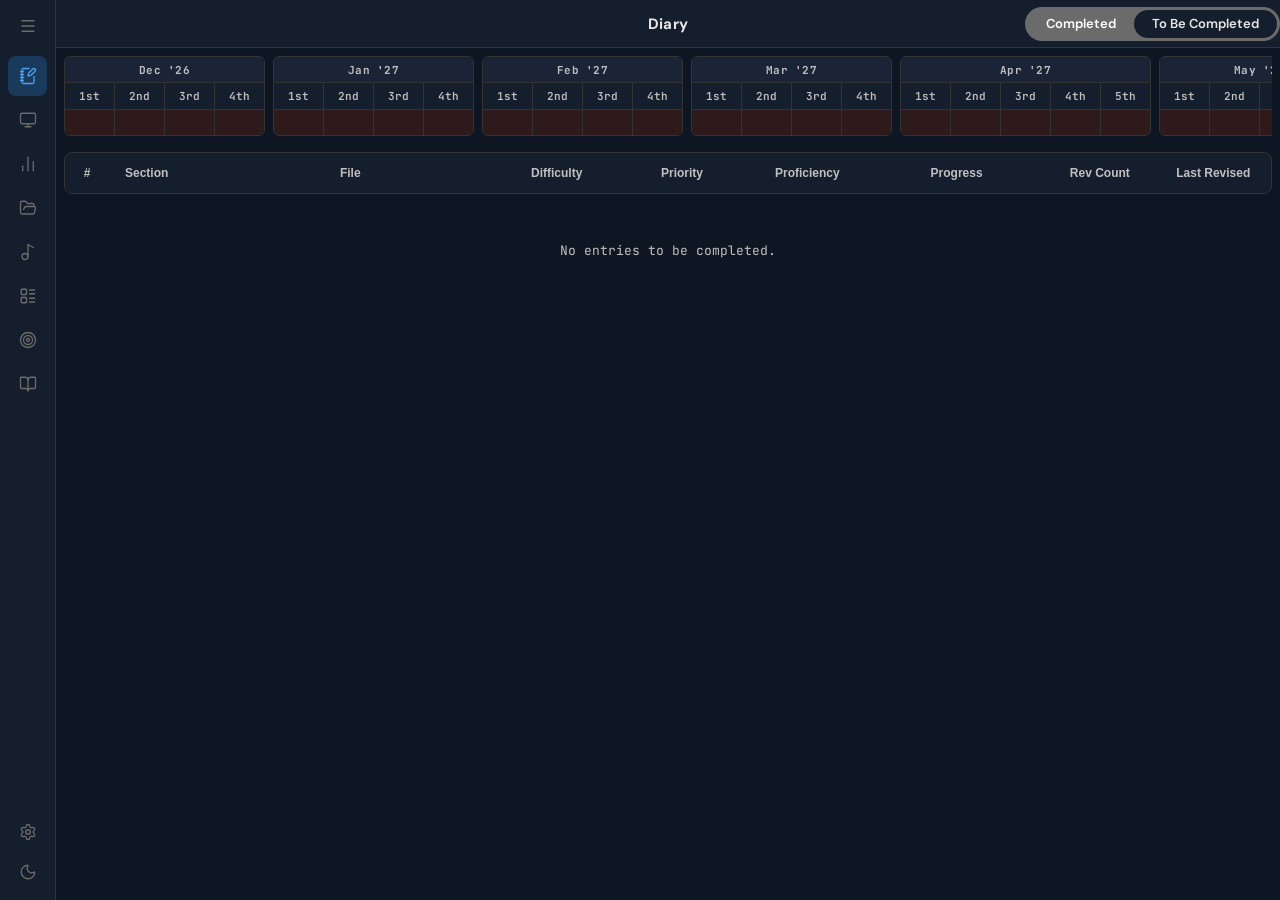
<file: index.html>
<!DOCTYPE html>
<html lang="en" data-theme="dark">
<head>
    <meta charset="UTF-8">
    <meta name="viewport" content="width=device-width, initial-scale=1.0">

    <title>RAM - Read Analyze and Memorize</title>
    <link rel="manifest" href="manifest.json">
    <script>if('serviceWorker' in navigator) navigator.serviceWorker.register('sw.js');</script>
    <link rel="stylesheet" href="theme.css">

    <link rel="stylesheet" href="main_page_index.css">
    <link rel="stylesheet" href="heatmap.css">
    <link rel="stylesheet" href="graphs.css">
    <link rel="stylesheet" href="smart_desk.css">
    <link rel="stylesheet" href="allsections.css">
    <link rel="stylesheet" href="diary.css">
    <link rel="stylesheet" href="playlist.css">
    <link rel="stylesheet" href="campaign.css">
    <link href="https://fonts.googleapis.com/css2?family=JetBrains+Mono:wght@400;600;700&display=swap" rel="stylesheet">
</head>
<body>

<div class="app-layout" id="appLayout">

    <!-- ===== SIDEBAR ===== -->
    <aside class="sidebar" id="sidebar">
        <div class="sidebar-top">
            <button class="sidebar-toggle" id="sidebarToggle" title="Toggle Sidebar">
                <span class="toggle-icon"><i data-lucide="menu"></i></span>
            </button>
            <nav class="sidebar-nav">
                <button class="nav-item" id="navDiary" onclick="showDiary()" title="Diary">
                    <span class="nav-icon"><i data-lucide="notebook-pen"></i></span>
                    <span class="nav-text">Diary</span>
                </button>
                <button class="nav-item" id="navSmartDesk" onclick="showSmartDesk()" title="Smart Desk">
                    <span class="nav-icon"><i data-lucide="monitor"></i></span>
                    <span class="nav-text">Smart Desk</span>
                </button>
                <button class="nav-item" id="navDashboard" onclick="showDashboard()" title="Dashboard">
                    <span class="nav-icon"><i data-lucide="bar-chart-2"></i></span>
                    <span class="nav-text">Dashboard</span>
                </button>
                <button class="nav-item" id="navAllFiles" onclick="showAllFiles()" title="Books">
                    <span class="nav-icon"><i data-lucide="folder-open"></i></span>
                    <span class="nav-text">Books</span>
                </button>
                <button class="nav-item" id="navPlaylists" onclick="showPlaylists()" title="Sets">
                    <span class="nav-icon"><i data-lucide="music-2"></i></span>
                    <span class="nav-text">Sets</span>
                </button>
                <button class="nav-item" id="navAllSections" onclick="showAllSections()" title="All Sections">
                    <span class="nav-icon"><i data-lucide="layout-list"></i></span>
                    <span class="nav-text">All Sections</span>
                </button>
                <button class="nav-item" id="navCampaign" onclick="showCampaign()" title="Revision Campaign">
                    <span class="nav-icon"><i data-lucide="target"></i></span>
                    <span class="nav-text">Campaigns</span>
                </button>
                <button class="nav-item" id="navLibrary" onclick="showLibrary()" title="My Library">
                    <span class="nav-icon"><i data-lucide="book-open"></i></span>
                    <span class="nav-text">My Library</span>
                </button>
            </nav>
        </div>
        <div class="sidebar-bottom">
            <button class="nav-item" id="navSettings" onclick="showSettings()" title="Settings">
                <span class="nav-icon"><i data-lucide="settings"></i></span>
                <span class="nav-text">Settings</span>
            </button>
            <button class="nav-item theme-toggle-btn" id="themeToggle" onclick="toggleTheme()" title="Toggle Theme">
                <span class="nav-icon">
                    <i data-lucide="moon" id="themeIconDark"></i>
                    <i data-lucide="sun" id="themeIconLight" style="display:none"></i>
                </span>
                <span class="nav-text" id="themeText">Dark Mode</span>
            </button>
        </div>
    </aside>

    <!-- ===== MAIN WRAPPER ===== -->
    <div class="main-wrapper" id="mainWrapper">

        <!-- ===== MAIN PAGE ===== -->
        <div class="main-page" id="mainPage">

            <!-- Top Bar -->
            <div class="top-bar">
                <div class="path-label">Path:</div>
                <div class="breadcrumb-cell" id="breadcrumbCell">
                    <span class="breadcrumb-path" id="breadcrumbPath">Home</span>
                </div>
                <div class="topbar-right">
                    <div class="topbar-divider"></div>
                    <!-- View Toggle -->
                    <div class="view-toggle-group">
                        <button class="view-toggle-btn active" id="viewBtnGrid" onclick="switchView('grid')">Grid</button>
                        <button class="view-toggle-btn" id="viewBtnList" onclick="switchView('list')">List</button>
                    </div>
                    <div class="topbar-sort-divider"></div>
                    <!-- Sort -->
                    <div class="sort-dropdown" id="sortDropdown">
                        <button class="topbar-btn" onclick="toggleSortDropdown()">
                            <span>Sort</span>
                            <span class="arrow">▼</span>
                        </button>
                        <div class="dropdown-menu" id="sortOptions">
                            <div class="dropdown-option" onclick="sortItems('name','asc')">Name ↑</div>
                            <div class="dropdown-option" onclick="sortItems('name','desc')">Name ↓</div>
                            <div class="dropdown-option" onclick="sortItems('progress','asc')">Progress ↑</div>
                            <div class="dropdown-option" onclick="sortItems('progress','desc')">Progress ↓</div>
                        </div>
                    </div>
                </div>
            </div>

            <!-- Content Area -->
            <div class="content-area" id="contentArea">

                <!-- GRID VIEW -->
                <div class="grid-view-container" id="gridViewContainer">
                    <div class="section-block">
                        <div class="section-header-row">
                            <span class="section-label">Folders</span>
                            <div class="section-add-btn" onclick="showAddFolderModal()" title="Add Folder">
                                <div class="section-add-circle">+</div>
                            </div>
                        </div>
                        <div class="items-grid" id="foldersGrid"></div>
                    </div>
                    <div class="section-block">
                        <div class="section-header-row">
                            <span class="section-label">Books</span>
                            <div class="section-add-btn" onclick="showAddFileModal()" title="Add Book">
                                <div class="section-add-rect">+</div>
                            </div>
                        </div>
                        <div class="items-grid" id="filesGrid"></div>
                    </div>
                </div>

                <!-- LIST VIEW -->
                <div class="list-view-container" id="listViewContainer" style="display:none;">
                    <div class="section-block">
                        <div class="section-header-row">
                            <span class="section-label">Folders</span>
                            <div class="section-add-btn" onclick="showAddFolderModal()" title="Add Folder">
                                <div class="section-add-circle">+</div>
                            </div>
                        </div>
                        <div class="items-list" id="foldersList"></div>
                    </div>
                    <div class="section-block">
                        <div class="section-header-row">
                            <span class="section-label">Books</span>
                            <div class="section-add-btn" onclick="showAddFileModal()" title="Add Book">
                                <div class="section-add-rect">+</div>
                            </div>
                        </div>
                        <div class="items-list" id="filesList"></div>
                    </div>
                </div>

            </div>
        </div>

        <!-- ===== FILE INTERFACE (IFRAME) ===== -->
        <div class="file-layer" id="fileLayer">
            <iframe id="fileFrame" src="" frameborder="0"></iframe>
        </div>

        <!-- ===== DASHBOARD LAYER ===== -->

        <div class="dashboard-layer" id="dashboardLayer">
        <div class="hm-header">
            <div class="hm-row1">
                <div class="hm-mode-toggle">
                    <button class="hm-mode-pill-btn active" id="dashPillHeatmap" onclick="dashSetView('heatmap')">Heat Map</button>
                    <button class="hm-mode-pill-btn" id="dashPillGraphs" onclick="dashSetView('graphs')">Graphs</button>
                </div>
            </div>
            <div class="hm-row2">
                <!-- Heatmap controls -->
                <div class="hm-row2-panel" id="dashRow2Heatmap">
                    <div class="hm-toggle-group" id="hmViewToggle">
                        <button class="hm-toggle-btn active" data-view="calendar" onclick="hmSetView('calendar')">Calendar</button>
                        <button class="hm-toggle-btn" data-view="count" onclick="hmSetView('count')">Count</button>
                    </div>
                    <div class="hm-row2-divider"></div>
                    <div id="hmProgressDisplay" class="hm-progress-display"></div>
                </div>
                <!-- Graphs controls -->
                <div class="hm-row2-panel" id="dashRow2Graphs" style="display:none;">
                    <div class="gr-toggle-group">
                        <button class="gr-toggle-btn active" data-chart="bar" onclick="grSetChart('bar')">Histogram</button>
                        <button class="gr-toggle-btn" data-chart="area" onclick="grSetChart('area')">Area</button>
                        <button class="gr-toggle-btn" data-chart="line" onclick="grSetChart('line')">Line</button>
                        <button class="gr-toggle-btn" data-chart="cumulative" onclick="grSetChart('cumulative')">Cumulative</button>
                    </div>
                    <div class="gr-sep"></div>
                    <div class="gr-filter-group">
                        <button class="gr-filter-btn active" data-range="All Time" onclick="grSelectRange('All Time')">All</button>
                        <button class="gr-filter-btn" data-range="Last 7 Days" onclick="grSelectRange('Last 7 Days')">7d</button>
                        <button class="gr-filter-btn" data-range="Last 15 Days" onclick="grSelectRange('Last 15 Days')">15d</button>
                        <button class="gr-filter-btn" data-range="Last 30 Days" onclick="grSelectRange('Last 30 Days')">1M</button>
                        <button class="gr-filter-btn" data-range="Last 3 Months" onclick="grSelectRange('Last 3 Months')">3M</button>
                        <button class="gr-filter-btn" data-range="Last 6 Months" onclick="grSelectRange('Last 6 Months')">6M</button>
                        <button class="gr-filter-btn" data-range="Last 1 Year" onclick="grSelectRange('Last 1 Year')">1Y</button>
                        <button class="gr-filter-btn" data-range="Custom" onclick="grOpenCustomModal()">Custom</button>
                    </div>
                </div>
            </div>
        </div>

        <div class="hm-body" id="hmBody">
            <div class="hm-grid-wrapper" id="hmGridWrapper"></div>
        </div>
    </div>

    <!-- ===== GRAPHS LAYER ===== -->
     <div class="graphs-layer" id="graphsLayer">
        
        <div class="gr-body">
            <div class="gr-chart-wrapper" id="grChartWrapper"></div>
        </div>
        <div class="gr-tooltip" id="grTooltip"></div>
    </div>

    <!-- ===== SMART DESK LAYER ===== -->
    <div class="smartdesk-layer" id="smartDeskLayer">

        <!-- Top bar: Smart Desk title centered -->
        <div class="sd-top-bar">
            <div style="flex:1;"></div>
            <span class="sd-top-title">Smart Desk</span>
            <div class="topbar-right">
                <div class="topbar-divider"></div>
                <div class="view-toggle-group">
                    <button class="view-toggle-btn active" id="sdViewBtnGrid" onclick="sdSwitchView('grid')">Grid</button>
                    <button class="view-toggle-btn" id="sdViewBtnList" onclick="sdSwitchView('list')">List</button>
                </div>
                <div class="topbar-sort-divider"></div>
                <div class="sd-sort-dropdown sort-dropdown" id="sdSortDropdown">
                    <button class="topbar-btn" onclick="sdToggleSort()">
                        <span>Sort</span>
                        <span class="arrow">▼</span>
                    </button>
                    <div class="dropdown-menu" id="sdSortOptions">
                        <div class="dropdown-option" onclick="sdSortItems('name','asc')">Name ↑</div>
                        <div class="dropdown-option" onclick="sdSortItems('name','desc')">Name ↓</div>
                        <div class="dropdown-option" onclick="sdSortItems('progress','asc')">Progress ↑</div>
                        <div class="dropdown-option" onclick="sdSortItems('progress','desc')">Progress ↓</div>
                    </div>
                </div>
            </div>
        </div>

        <!-- Content -->
        <div class="content-area sd-content-area" id="sdContentArea">
            <div class="sd-sections-row">
                <!-- FILES SECTION -->
                <div class="section-block">
                    <div class="section-header-row">
                        <span class="section-label">Books</span>
                        <div style="display:flex;align-items:center;gap:16px;">
                            <div class="sd-action-btn add" onclick="sdShowAddModal('files')" title="Add Books">
                                <div class="section-add-rect">+</div>
                            </div>
                            <div class="sd-action-btn remove" onclick="sdShowRemoveModal('files')" title="Remove Books">
                                <div class="section-add-rect sd-remove-rect">−</div>
                            </div>
                        </div>
                    </div>
                    <div class="items-grid" id="sdFilesGrid"></div>
                    <div class="items-list" id="sdFilesList" style="display:none;"></div>
                </div>
                <!-- PLAYLISTS SECTION -->
                <div class="section-block">
                    <div class="section-header-row">
                        <span class="section-label">Sets</span>
                        <div style="display:flex;align-items:center;gap:16px;">
                            <div class="sd-action-btn add" onclick="sdShowAddModal('playlists')" title="Add Sets">
                                <div class="section-add-rect">+</div>
                            </div>
                            <div class="sd-action-btn remove" onclick="sdShowRemoveModal('playlists')" title="Remove Sets">
                                <div class="section-add-rect sd-remove-rect">−</div>
                            </div>
                        </div>
                    </div>
                    <div class="items-grid" id="sdPlaylistsGrid"></div>
                    <div class="items-list" id="sdPlaylistsList" style="display:none;"></div>
                </div>
            </div>
        </div>
    </div>

    <!-- ===== ALL SECTIONS LAYER ===== -->
    <div class="as-layer" id="asLayer">
        <!-- Top Bar -->
        <div class="as-topbar">
            <span class="as-topbar-title">All Sections</span>
            <div id="asProgressDisplay" class="as-progress-display"></div>
        </div>
        <!-- Search + Playlist Bar -->
        <div class="as-search-bar">
            <input type="text" class="as-search-input" id="asSearchInput" placeholder="Search sections or books...">
            <button class="as-create-playlist-btn" id="asCreatePlaylistBtn" onclick="asCreatePlaylist()" disabled title="Select sections first">
                ＋ ⊞ Collection
            </button>
        </div>
        <!-- Table + Preview wrapper -->
        <div class="as-body">
        <div class="as-table-wrapper">
            <div class="as-table-box">
            <div class="as-table-scroll">
            <table class="as-table">
                <colgroup>
                    <col style="width:21px">
                    <col style="width:18%">
                    <col style="width:14%">
                    <col style="width:11%">
                    <col style="width:10%">
                    <col style="width:11%">
                    <col style="width:14%">
                    <col style="width:10%">
                    <col style="width:9%">
                </colgroup>
                <thead>
                    <tr>
                        <th id="asTh_check"></th>
                        <th id="asTh_section" onclick="asSortBy('section')" style="text-align:left">Section</th>
                        <th id="asTh_file"    onclick="asSortBy('file')" style="text-align:left">File</th>
                        <th id="asTh_diff"    onclick="asSortBy('diff')" style="text-align:center">Difficulty</th>
                        <th id="asTh_prio"    onclick="asSortBy('prio')" style="text-align:center">Priority</th>
                        <th id="asTh_prof"    onclick="asSortBy('prof')" style="text-align:center">Proficiency</th>
                        <th id="asTh_progress" onclick="asSortBy('progress')" style="text-align:center">Progress</th>
                        <th id="asTh_rev"     onclick="asSortBy('rev')" style="text-align:center">Rev Count</th>
                        <th id="asTh_last"    onclick="asSortBy('last')" style="text-align:center">Last Revised</th>
                    </tr>
                </thead>
                <tbody id="asTableBody"></tbody>
            </table>
            </div>
            </div>
        </div>

        <!-- Preview Panel -->
        <div class="as-preview" id="asPreview" style="display:none;"></div>
        </div>
    </div>



    <!-- ===== DIARY LAYER ===== -->
    <div class="diary-layer" id="diaryLayer">
        <!-- Top Bar -->
        <div class="as-topbar dr-topbar">
            <div class="dr-topbar-left"></div>
            <span class="dr-topbar-title">Diary</span>
            <div class="dr-topbar-right">
                <div class="view-toggle-group" id="drToggleGroup">
                    <button class="view-toggle-btn" id="drTogCompleted" onclick="drSwitchMode('completed')">Completed</button>
                    <button class="view-toggle-btn active" id="drTogTBC" onclick="drSwitchMode('tbc')">To Be Completed</button>
                </div>
            </div>
        </div>
        <!-- Table + Preview wrapper -->
        <div class="as-body">
        <div class="as-table-wrapper">
            <!-- Week Navigator -->
            <div class="dr-week-nav-wrap" id="drWeekNav"></div>

            <!-- TBC Header -->
            <div class="diary-table-box" id="drTBCBox">
                <div class="diary-header-wrap">
                <table class="as-table diary-table">
                    <colgroup>
                        <col style="width:44px">
                        <col style="width:18%">
                        <col style="width:14%">
                        <col style="width:11%">
                        <col style="width:10%">
                        <col style="width:11%">
                        <col style="width:14%">
                        <col style="width:10%">
                        <col style="width:9%">
                    </colgroup>
                    <thead><tr>
                        <th style="text-align:center">#</th>
                        <th style="text-align:left">Section</th>
                        <th style="text-align:left">File</th>
                        <th style="text-align:center">Difficulty</th>
                        <th style="text-align:center">Priority</th>
                        <th style="text-align:center">Proficiency</th>
                        <th style="text-align:center">Progress</th>
                        <th style="text-align:center">Rev Count</th>
                        <th style="text-align:center">Last Revised</th>
                    </tr></thead>
                </table>
                </div>
                <div class="diary-groups-scroll" id="drGroupsScroll"></div>
            </div>

            <!-- Completed Header -->
            <div class="diary-table-box" id="drCompletedBox" style="display:none">
                <div class="diary-header-wrap">
                <table class="as-table diary-table">
                    <colgroup>
                        <col class="dr-col-date">
                        <col class="dr-col-num">
                        <col class="dr-col-section">
                        <col class="dr-col-file">
                        <col class="dr-col-diff">
                        <col class="dr-col-prio">
                        <col class="dr-col-prof">
                        <col class="dr-col-progress">
                        <col class="dr-col-rev">
                        <col class="dr-col-last">
                    </colgroup>
                    <thead><tr>
                        <th style="text-align:center">Date</th>
                        <th style="text-align:center">#</th>
                        <th style="text-align:center">Section</th>
                        <th style="text-align:center">File</th>
                        <th style="text-align:center">Difficulty</th>
                        <th style="text-align:center">Priority</th>
                        <th style="text-align:center">Proficiency</th>
                        <th style="text-align:center">Progress</th>
                        <th style="text-align:center">Count</th>
                        <th style="text-align:center">Last Revised</th>
                    </tr></thead>
                </table>
                </div>
                <div class="diary-groups-scroll" id="drCompletedScroll"></div>
            </div>

        </div>
        <!-- Preview Panel -->
        <div class="as-preview" id="drPreview" style="display:none;"></div>
        </div>
    </div>

    <!-- ===== CAMPAIGN LAYER ===== -->
    <div class="campaign-layer" id="campaignLayer">

        <!-- Top Bar -->
        <div class="cp-top-bar">
            <span class="cp-top-title">Revision Campaigns</span>
            <div class="cp-top-right">
                <button class="cp-btn" id="cpAddItemBtn" onclick="cpShowAddItemModal()" style="display:none;">+ Add</button>
                <button class="cp-btn primary" onclick="cpShowNewCampaignModal()">+ New Campaign</button>
            </div>
        </div>

        <!-- Layout switcher -->
        <div class="cp-layout-bar">
            <span class="cp-layout-label">View:</span>
            <button class="cp-layout-pill active" id="cpPillA" onclick="cpSetLayout('a')">Sidebar</button>
            <button class="cp-layout-pill" id="cpPillB" onclick="cpSetLayout('b')">Tabs</button>
            <button class="cp-layout-pill" id="cpPillC" onclick="cpSetLayout('c')">Drill-down</button>
        </div>

        <div class="cp-body">

            <!-- Layout A: Sidebar -->
            <div class="cp-layout-a" id="cpLayoutA">
                <div class="cp-sidebar">
                    <div class="cp-sidebar-label">Campaigns</div>
                    <div class="cp-sidebar-list" id="cpSidebarList"></div>
                    <div class="cp-sidebar-footer">
                        <button class="cp-sidebar-new-btn" onclick="cpShowNewCampaignModal()">+ New Campaign</button>
                    </div>
                </div>
                <div class="cp-files-area" id="cpFilesAreaA"></div>
            </div>

            <!-- Layout B: Tabs -->
            <div class="cp-layout-b" id="cpLayoutB" style="display:none;">
                <div class="cp-tabs-bar" id="cpTabsBar"></div>
                <div class="cp-tab-content" id="cpTabContent"></div>
            </div>

            <!-- Layout C: Drill-down -->
            <div class="cp-layout-c" id="cpLayoutC" style="display:none;">
                <div class="cp-campaign-grid" id="cpCampaignGrid" style="display:flex;"></div>
                <div id="cpDrillFiles" style="display:none;flex-direction:column;flex:1;min-height:0;">
                    <div class="cp-breadcrumb">
                        <button class="cp-breadcrumb-back" onclick="cpCloseDrillDown()">← Campaigns</button>
                        <span class="cp-breadcrumb-sep">›</span>
                        <span class="cp-breadcrumb-cur" id="cpDrillTitle"></span>
                    </div>
                    <div class="cp-drill-files" id="cpDrillFilesArea"></div>
                </div>
            </div>

        </div>
    </div>

    <!-- ===== SETTINGS LAYER ===== -->
    <div class="settings-layer" id="settingsLayer">
        <iframe id="settingsFrame" src="" frameborder="0" style="width:100%;height:100%;border:none;"></iframe>
    </div>

    <!-- ===== ALL FILES LAYER ===== -->
    <div class="pl-layer" id="allFilesLayer">
        <div class="sd-top-bar">
            <div style="flex:1;"></div>
            <span class="sd-top-title">Books</span>
            <div class="topbar-right">
                <div class="topbar-divider"></div>
                <div class="view-toggle-group">
                    <button class="view-toggle-btn active" id="afViewBtnGrid" onclick="afSwitchView('grid')">Grid</button>
                    <button class="view-toggle-btn" id="afViewBtnList" onclick="afSwitchView('list')">List</button>
                </div>
                <div class="topbar-sort-divider"></div>
                <div class="sd-sort-dropdown sort-dropdown" id="afSortDropdown">
                    <button class="topbar-btn" onclick="afToggleSort()">
                        <span>Sort</span>
                        <span class="arrow">▼</span>
                    </button>
                    <div class="dropdown-menu" id="afSortOptions">
                        <div class="dropdown-option" onclick="afSortItems('name','asc')">Name ↑</div>
                        <div class="dropdown-option" onclick="afSortItems('name','desc')">Name ↓</div>
                        <div class="dropdown-option" onclick="afSortItems('progress','asc')">Progress ↑</div>
                        <div class="dropdown-option" onclick="afSortItems('progress','desc')">Progress ↓</div>
                    </div>
                </div>
            </div>
        </div>
        <div class="content-area sd-content-area" id="afContentArea">
            <div class="section-block">
                <div class="section-header-row">
                    <span class="section-label">Books</span>
                </div>
                <div class="items-grid" id="afFilesGrid"></div>
                <div class="items-list" id="afFilesList" style="display:none;"></div>
            </div>
        </div>
    </div>

    <!-- ===== PLAYLISTS LAYER ===== -->
    <div class="pl-layer" id="playlistsLayer">

        <!-- Top bar: same as Smart Desk -->
        <div class="sd-top-bar">
            <div style="flex:1;"></div>
            <span class="sd-top-title">Sets</span>
            <div class="topbar-right">
                <div class="topbar-divider"></div>
                <div class="view-toggle-group">
                    <button class="view-toggle-btn active" id="plViewBtnGrid" onclick="plSwitchView('grid')">Grid</button>
                    <button class="view-toggle-btn" id="plViewBtnList" onclick="plSwitchView('list')">List</button>
                </div>
                <div class="topbar-sort-divider"></div>
                <div class="sd-sort-dropdown sort-dropdown" id="plSortDropdown">
                    <button class="topbar-btn" onclick="plToggleSort()">
                        <span>Sort</span>
                        <span class="arrow">▼</span>
                    </button>
                    <div class="dropdown-menu" id="plSortOptions">
                        <div class="dropdown-option" onclick="plSortItems('name','asc')">Name ↑</div>
                        <div class="dropdown-option" onclick="plSortItems('name','desc')">Name ↓</div>
                        <div class="dropdown-option" onclick="plSortItems('progress','asc')">Progress ↑</div>
                        <div class="dropdown-option" onclick="plSortItems('progress','desc')">Progress ↓</div>
                    </div>
                </div>
            </div>
        </div>

        <!-- Content: same as Smart Desk -->
        <div class="content-area sd-content-area" id="plContentArea">
            <div class="section-block">
                <div class="section-header-row">
                    <span class="section-label">Sets</span>
                </div>
                <div class="items-grid" id="plFilesGrid"></div>
                <div class="items-list" id="plFilesList" style="display:none;"></div>
            </div>
        </div>
    </div>

    </div>
</div>

<!-- ===== CUSTOM DATE RANGE MODAL ===== -->
<div class="gr-custom-modal-overlay" id="grCustomModal">
    <div class="gr-custom-modal">
        <div class="gr-custom-modal-title">Custom Date Range</div>
        <div class="gr-custom-modal-fields">
            <div class="gr-custom-modal-field">
                <label>From</label>
                <input type="date" id="grCustomFrom">
            </div>
            <div class="gr-custom-modal-field">
                <label>To</label>
                <input type="date" id="grCustomTo">
            </div>
        </div>
        <div class="gr-custom-modal-actions">
            <button class="gr-custom-modal-cancel" onclick="grCloseCustomModal()">Cancel</button>
            <button class="gr-custom-modal-apply" onclick="grApplyCustom()">Apply</button>
        </div>
    </div>
</div>

<!-- ===== ADD FOLDER MODAL ===== -->
<div class="modal-overlay" id="addFolderModal">
    <div class="modal-box">
        <div class="modal-header">
            <h3>New Folder</h3>
            <button class="modal-close" onclick="closeModal('addFolderModal')">✕</button>
        </div>
        <div class="modal-body">
            <input type="text" class="modal-input" id="folderNameInput" placeholder="Folder name..." maxlength="50">
        </div>
        <div class="modal-footer">
            <button class="btn-cancel" onclick="closeModal('addFolderModal')">Cancel</button>
            <button class="btn-save" onclick="createFolder()">Create</button>
        </div>
    </div>
</div>

<!-- ===== ADD FILE MODAL ===== -->
<div class="modal-overlay" id="addFileModal">
    <div class="modal-box">
        <div class="modal-header">
            <h3>New Book</h3>
            <button class="modal-close" onclick="closeModal('addFileModal')">✕</button>
        </div>
        <div class="modal-body">
            <input type="text" class="modal-input" id="fileNameInput" placeholder="Book name..." maxlength="50">
        </div>
        <div class="modal-footer">
            <button class="btn-cancel" onclick="closeModal('addFileModal')">Cancel</button>
            <button class="btn-save" onclick="createFile()">Create</button>
        </div>
    </div>
</div>

<!-- ===== EDIT MODAL ===== -->
<div class="modal-overlay" id="editModal">
    <div class="modal-box">
        <div class="modal-header">
            <h3 id="editModalTitle">Edit</h3>
            <button class="modal-close" onclick="closeModal('editModal')">✕</button>
        </div>
        <div class="modal-body">
            <input type="text" class="modal-input" id="editNameInput" maxlength="50">
        </div>
        <div class="modal-footer">
            <button class="btn-delete" onclick="deleteCurrentItem()">Delete</button>
            <button class="btn-move" onclick="showMoveModal()">Move To</button>
            <button class="btn-cancel" onclick="closeModal('editModal')">Cancel</button>
            <button class="btn-save" onclick="saveItemChanges()">Save</button>
        </div>
    </div>
</div>

<!-- ===== MOVE MODAL ===== -->
<div class="modal-overlay" id="moveModal">
    <div class="modal-box">
        <div class="modal-header">
            <h3>Move To</h3>
            <button class="modal-close" onclick="closeModal('moveModal')">✕</button>
        </div>
        <div class="modal-body">
            <div id="folderTree" class="folder-tree"></div>
        </div>
        <div class="modal-footer">
            <button class="btn-cancel" onclick="closeModal('moveModal')">Cancel</button>
            <button class="btn-save" onclick="confirmMove()">Move</button>
        </div>
    </div>
</div>

<!-- ===== SMART DESK: ADD MODAL ===== -->
<div class="sd-modal-overlay" id="sdAddModal">
    <div class="sd-modal-box">
        <div class="sd-modal-header">
            <h3 id="sdAddModalTitle">Add to Smart Desk</h3>
            <button class="sd-modal-close" onclick="sdCloseAddModal()">✕</button>
        </div>
        <div class="sd-modal-body" id="sdAddModalBody"></div>
        <div class="sd-modal-footer">
            <button class="sd-btn-cancel" onclick="sdCloseAddModal()">Cancel</button>
            <button class="sd-btn-confirm" onclick="sdConfirmAdd()">Add Selected</button>
        </div>
    </div>
</div>

<!-- ===== SMART DESK: REMOVE MODAL ===== -->
<div class="sd-modal-overlay" id="sdRemoveModal">
    <div class="sd-modal-box">
        <div class="sd-modal-header">
            <h3 id="sdRemoveModalTitle">Remove from Smart Desk</h3>
            <button class="sd-modal-close" onclick="sdCloseRemoveModal()">✕</button>
        </div>
        <div class="sd-modal-body" id="sdRemoveModalBody"></div>
        <div class="sd-modal-footer">
            <button class="sd-btn-cancel" onclick="sdCloseRemoveModal()">Cancel</button>
            <button class="sd-btn-confirm remove-confirm" onclick="sdConfirmRemove()">Remove Selected</button>
        </div>
    </div>
</div>

<!-- ===== CAMPAIGN: NEW CAMPAIGN MODAL ===== -->
<div class="cp-modal-overlay" id="cpNewCampaignModal">
    <div class="cp-modal-box">
        <div class="cp-modal-header">
            <h3>New Campaign</h3>
            <button class="cp-modal-close" onclick="cpCloseNewCampaignModal()">✕</button>
        </div>
        <div class="cp-modal-body">
            <div class="cp-modal-label">Campaign name</div>
            <input type="text" class="cp-modal-input" id="cpNewCampaignInput" placeholder="e.g. History Revision" maxlength="60">
        </div>
        <div class="cp-modal-footer">
            <button class="sd-btn-cancel" onclick="cpCloseNewCampaignModal()">Cancel</button>
            <button class="sd-btn-confirm" onclick="cpConfirmNewCampaign()">Create</button>
        </div>
    </div>
</div>

<!-- ===== CAMPAIGN: ADD ITEMS MODAL ===== -->
<div class="cp-modal-overlay" id="cpAddItemModal">
    <div class="cp-modal-box wide">
        <div class="cp-modal-header">
            <h3>Add Books / Sets</h3>
            <button class="cp-modal-close" onclick="cpCloseAddItemModal()">✕</button>
        </div>
        <div class="cp-modal-body">
            <!-- Import settings -->
            <div class="cp-import-settings">
                <div class="cp-import-field">
                    <label>Start date</label>
                    <input type="date" id="cpImportStartDate">
                </div>
                <div class="cp-import-field">
                    <label>Deadline</label>
                    <input type="date" id="cpImportDeadline">
                </div>
                <div class="cp-import-field" style="grid-column:span 2;">
                    <label>Target revisions</label>
                    <div class="cp-spinner-row">
                        <div class="cp-spinner">
                            <button class="cp-spinner-btn" onclick="cpSpinnerChange(-1)">−</button>
                            <div class="cp-spinner-val" id="cpImportSpinVal">2</div>
                            <button class="cp-spinner-btn" onclick="cpSpinnerChange(1)">+</button>
                        </div>
                        <span class="cp-spinner-label">revisions per section</span>
                    </div>
                </div>
            </div>
            <!-- File & playlist list -->
            <div id="cpAddItemBody"></div>
        </div>
        <div class="cp-modal-footer">
            <button class="sd-btn-cancel" onclick="cpCloseAddItemModal()">Cancel</button>
            <button class="sd-btn-confirm" onclick="cpConfirmAddItems()">Add Selected</button>
        </div>
    </div>
</div>

<script src="libs/lucide.min.js"></script>
<script src="supabase_sync.js"></script>
<script src="main_page_index.js"></script>
<script src="smart_desk.js"></script>
<script src="allsections.js"></script>
<script src="series_modal.js"></script>
<script src="diary.js"></script>
<script src="heatmap.js"></script>
<script src="graphs.js"></script>
<script src="playlist.js"></script>
<script src="allfiles.js"></script>
<script src="campaign.js"></script>

</body>
</html>
</file>
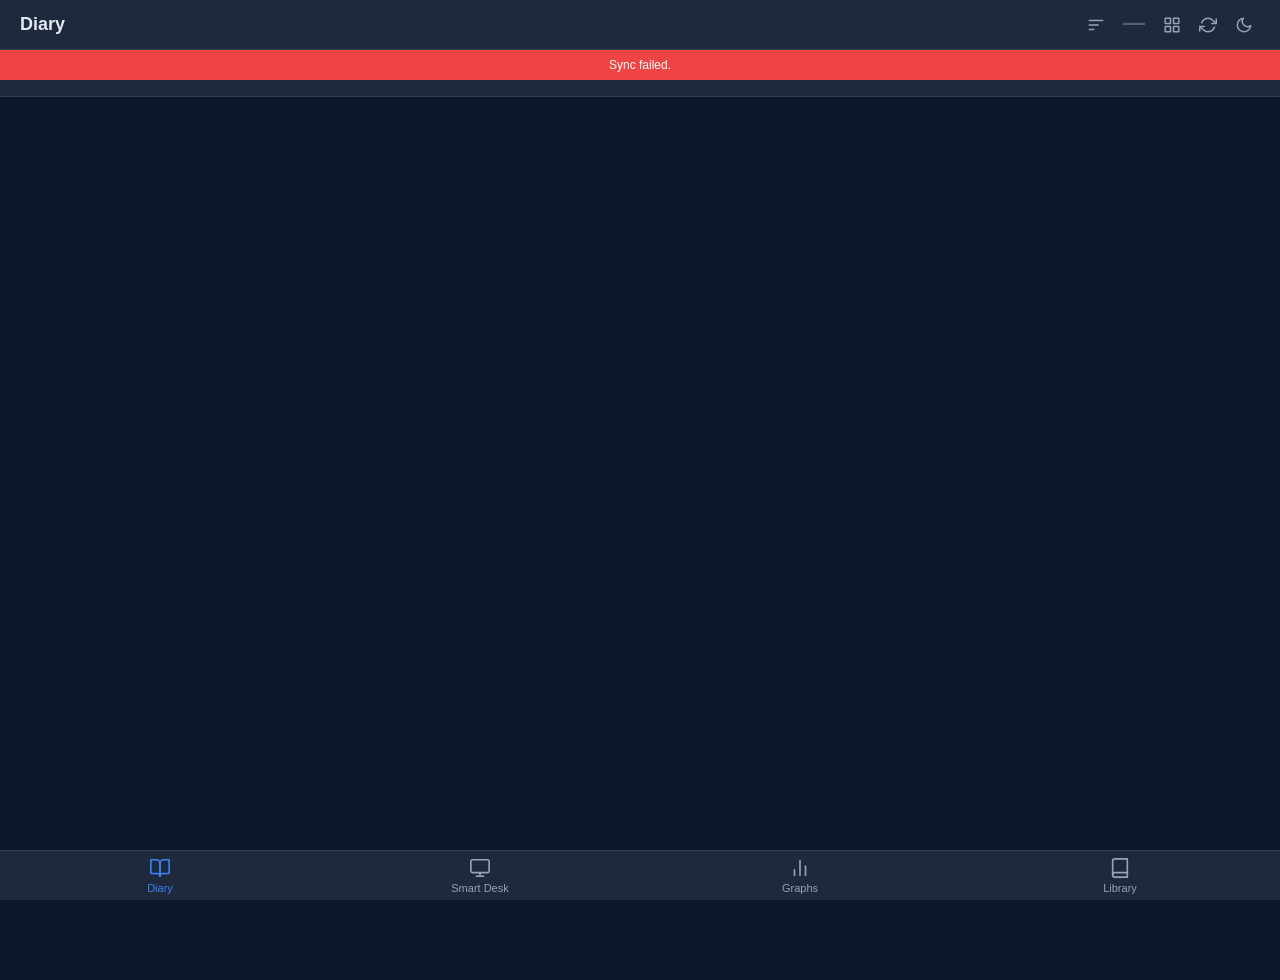
<file: mobile.html>
<!DOCTYPE html>
<html lang="en">
<head>
    <meta charset="UTF-8">
    <meta name="viewport" content="width=device-width, initial-scale=1.0, maximum-scale=1.0, user-scalable=no">
    <meta name="apple-mobile-web-app-capable" content="yes">
    <meta name="apple-mobile-web-app-status-bar-style" content="black-translucent">
    <meta name="theme-color" content="#0f172a">
    <title>RAM</title>
    <link rel="manifest" href="mobile_manifest.json">
    <link rel="stylesheet" href="mobile_core.css">
    <link rel="stylesheet" href="mobile_library.css">
    <link rel="stylesheet" href="mobile_smartdesk.css">
    <link rel="stylesheet" href="mobile_dashboard.css">
    <link rel="stylesheet" href="mobile_diary.css">
</head>
<body data-theme="dark">

    <!-- TOP BAR -->
    <div class="m-topbar">
        <button class="m-back-btn" id="mBackBtn" style="display:none">
            <svg width="20" height="20" viewBox="0 0 24 24" fill="none" stroke="currentColor" stroke-width="2.5" stroke-linecap="round" stroke-linejoin="round">
                <polyline points="15 18 9 12 15 6"/>
            </svg>
        </button>
        <div class="m-topbar-title" id="mTopbarTitle">RAM</div>
        <div class="m-topbar-actions">
            <button class="m-icon-btn m-lib-ctrl" id="mLibSortBtn" title="Sort" style="display:none">
                <svg width="18" height="18" viewBox="0 0 24 24" fill="none" stroke="currentColor" stroke-width="2" stroke-linecap="round" stroke-linejoin="round">
                    <line x1="3" y1="6" x2="21" y2="6"/><line x1="3" y1="12" x2="15" y2="12"/><line x1="3" y1="18" x2="9" y2="18"/>
                </svg>
            </button>
            <button class="m-sort-order-indicator" id="mSortOrderIndicator" title="Sort order" style="display:none">—</button>
            <button class="m-icon-btn m-lib-view-ctrl" id="mLibViewBtn" title="Switch to grid view" style="display:none">
                <svg width="18" height="18" viewBox="0 0 24 24" fill="none" stroke="currentColor" stroke-width="2" stroke-linecap="round" stroke-linejoin="round">
                    <rect x="3" y="3" width="7" height="7"/><rect x="14" y="3" width="7" height="7"/>
                    <rect x="3" y="14" width="7" height="7"/><rect x="14" y="14" width="7" height="7"/>
                </svg>
            </button>
            <button class="m-icon-btn" id="mSyncBtn" title="Sync">
                <svg width="18" height="18" viewBox="0 0 24 24" fill="none" stroke="currentColor" stroke-width="2" stroke-linecap="round" stroke-linejoin="round">
                    <polyline points="23 4 23 10 17 10"/>
                    <polyline points="1 20 1 14 7 14"/>
                    <path d="M3.51 9a9 9 0 0 1 14.85-3.36L23 10M1 14l4.64 4.36A9 9 0 0 0 20.49 15"/>
                </svg>
            </button>
            <button class="m-icon-btn" id="mThemeBtn" title="Toggle Theme">
                <svg width="18" height="18" viewBox="0 0 24 24" fill="none" stroke="currentColor" stroke-width="2" stroke-linecap="round" stroke-linejoin="round" id="mThemeIcon">
                    <path d="M21 12.79A9 9 0 1 1 11.21 3 7 7 0 0 0 21 12.79z"/>
                </svg>
            </button>
        </div>
    </div>

    <!-- SYNC STATUS BAR -->
    <div class="m-sync-bar" id="mSyncBar" style="display:none">
        <span id="mSyncMsg">Syncing...</span>
    </div>

    <!-- MAIN CONTENT AREA -->
    <div class="m-content" id="mContent">

        <!-- ========== PAGE: MY LIBRARY ========== -->
        <div class="m-page" id="pagLibrary">

            <!-- SCREEN: ROOT (folders + files) -->
            <div class="m-screen active" id="screenLibraryRoot">
                <div class="m-list" id="mLibraryList">
                    <div class="m-empty">Loading...</div>
                </div>
            </div>

            <!-- SCREEN: INSIDE FOLDER -->
            <div class="m-screen" id="screenLibraryFolder">
                <div class="m-list" id="mFolderFileList"></div>
            </div>

            <!-- SCREEN: SECTION LIST -->
            <div class="m-screen" id="screenSections">
                <div class="m-list" id="mSectionList"></div>
            </div>

            <!-- SCREEN: SECTION DETAIL -->
            <div class="m-screen" id="screenDetail">
                <div class="m-tab-bar" id="mTabBar">
                    <button class="m-tab active" data-tab="notes">Notes</button>
                    <button class="m-tab" data-tab="c4">Observations</button>
                    <button class="m-tab" data-tab="c5">Progress</button>
                </div>
                <div class="m-tab-content" id="mTabContent"></div>
            </div>

        </div>

        <!-- ========== PAGE: SMART DESK ========== -->
        <div class="m-page" id="pagSmartDesk">

            <!-- SCREEN: FILES + PLAYLISTS (tabbed) -->
            <div class="m-screen active" id="screenSDFiles">
                <div class="m-tab-bar" id="mSDMainTabBar">
                    <button class="m-tab active" data-tab="files" onclick="sdSwitchMainTab('files')">Books</button>
                    <button class="m-tab" data-tab="playlists" onclick="sdSwitchMainTab('playlists')">Sets</button>
                </div>
                <div class="m-list" id="mSDFileList"></div>
                <div class="m-list" id="mSDPlaylistList" style="display:none;"></div>
            </div>

            <!-- SCREEN: SECTION LIST -->
            <div class="m-screen" id="screenSDSections">
                <div class="m-list" id="mSDSectionList"></div>
            </div>

            <!-- SCREEN: SECTION DETAIL (Smart Desk) -->
            <div class="m-screen" id="screenSDDetail">
                <div class="m-tab-bar" id="mSDTabBar">
                    <button class="m-tab active" data-tab="notes">Notes</button>
                    <button class="m-tab" data-tab="c4">Observations</button>
                    <button class="m-tab" data-tab="c5">Progress</button>
                </div>
                <div class="m-tab-content" id="mSDTabContent"></div>
            </div>

        </div>

        <!-- ========== PAGE: DIARY ========== -->
        <div class="m-page active" id="pagDiary">
            <div class="md-week-nav-wrap" id="mdWeekNav"></div>
            <div class="md-diary-content" id="mdContentArea"></div>
        </div>

        <!-- ========== PAGE: DASHBOARD ========== -->
        <div class="m-page" id="pagDashboard">
            <div class="m-dash-tabs">
                <button class="m-dash-tab active" data-dash="heatmap">Heatmap</button>
                <button class="m-dash-tab" data-dash="graphs">Graphs</button>
            </div>
            <div class="m-dash-content" id="mDashContent"></div>
        </div>

    </div>

    <!-- BOTTOM NAV -->
    <nav class="m-bottom-nav">
        <button class="m-nav-btn active" data-page="Diary" id="navBtnDiary">
            <svg width="22" height="22" viewBox="0 0 24 24" fill="none" stroke="currentColor" stroke-width="1.8" stroke-linecap="round" stroke-linejoin="round">
                <path d="M2 3h6a4 4 0 0 1 4 4v14a3 3 0 0 0-3-3H2z"/>
                <path d="M22 3h-6a4 4 0 0 0-4 4v14a3 3 0 0 1 3-3h7z"/>
            </svg>
            <span>Diary</span>
        </button>
        <button class="m-nav-btn" data-page="SmartDesk" id="navBtnSmartDesk">
            <svg width="22" height="22" viewBox="0 0 24 24" fill="none" stroke="currentColor" stroke-width="1.8" stroke-linecap="round" stroke-linejoin="round">
                <rect x="2" y="3" width="20" height="14" rx="2"/>
                <path d="M8 21h8M12 17v4"/>
            </svg>
            <span>Smart Desk</span>
        </button>
        <button class="m-nav-btn" data-page="Dashboard" id="navBtnDashboard">
            <svg width="22" height="22" viewBox="0 0 24 24" fill="none" stroke="currentColor" stroke-width="1.8" stroke-linecap="round" stroke-linejoin="round">
                <line x1="18" y1="20" x2="18" y2="10"/>
                <line x1="12" y1="20" x2="12" y2="4"/>
                <line x1="6" y1="20" x2="6" y2="14"/>
            </svg>
            <span>Graphs</span>
        </button>
        <button class="m-nav-btn" data-page="Library" id="navBtnLibrary">
            <svg width="22" height="22" viewBox="0 0 24 24" fill="none" stroke="currentColor" stroke-width="1.8" stroke-linecap="round" stroke-linejoin="round">
                <path d="M4 19.5A2.5 2.5 0 0 1 6.5 17H20"/>
                <path d="M6.5 2H20v20H6.5A2.5 2.5 0 0 1 4 19.5v-15A2.5 2.5 0 0 1 6.5 2z"/>
            </svg>
            <span>Library</span>
        </button>
    </nav>

    <!-- LOADING OVERLAY -->
    <div class="m-loading" id="mLoading">
        <div class="m-spinner"></div>
        <div class="m-loading-text">Loading RAM...</div>
    </div>

    <!-- LIB SORT SHEET -->
    <div class="m-sort-sheet" id="mLibSortSheet">
        <div class="m-sort-backdrop"></div>
        <div class="m-sort-sheet-inner">
            <div class="m-sort-sheet-title">Sort By</div>
            <button class="m-sort-option" data-sort="name-asc">Name A → Z</button>
            <button class="m-sort-option" data-sort="name-desc">Name Z → A</button>
            <button class="m-sort-option" data-sort="progress-desc">Progress High → Low</button>
            <button class="m-sort-option" data-sort="progress-asc">Progress Low → High</button>
        </div>
    </div>

    <!-- SECTION SORT SHEET -->
    <div class="m-sort-sheet" id="mSecSortSheet">
        <div class="m-sort-backdrop"></div>
        <div class="m-sort-sheet-inner" style="max-height:80vh;overflow-y:auto">
            <div class="m-sort-sheet-title">Sort By</div>
            <button class="m-sort-option" data-sort="outline">Original</button>
            <button class="m-sort-option" data-sort="alpha">Alphabetical</button>
            <button class="m-sort-option" data-sort="section-count">Section Count</button>
            <button class="m-sort-option" data-sort="proficiency">Proficiency</button>
            <button class="m-sort-option" data-sort="progress">Progress</button>
            <button class="m-sort-option" data-sort="difficulty">Difficulty</button>
            <button class="m-sort-option" data-sort="priority">Priority</button>
            <button class="m-sort-option" data-sort="last-revised">Last Revised</button>
            <button class="m-sort-option" data-sort="revision-count">Revision Count</button>
        </div>
    </div>

    <!-- DIARY SORT SHEET -->
    <div class="m-sort-sheet" id="mDiarySortSheet">
        <div class="m-sort-backdrop"></div>
        <div class="m-sort-sheet-inner" style="max-height:80vh;overflow-y:auto">
            <div class="m-sort-sheet-title">Sort By</div>
            <button class="m-sort-option" data-sort="outline">Original</button>
            <button class="m-sort-option" data-sort="alpha">Alphabetical</button>
            <button class="m-sort-option" data-sort="section-count">Entry Count</button>
            <button class="m-sort-option" data-sort="proficiency">Proficiency</button>
            <button class="m-sort-option" data-sort="progress">Progress</button>
            <button class="m-sort-option" data-sort="difficulty">Difficulty</button>
            <button class="m-sort-option" data-sort="priority">Priority</button>
            <button class="m-sort-option" data-sort="last-revised">Last Revised</button>
            <button class="m-sort-option" data-sort="revision-count">Revision Count</button>
        </div>
    </div>

    <!-- DETAIL FOOTER (replaces main nav when inside a section) -->
    <div class="m-detail-footer" id="mDetailFooter" style="display:none"></div>

    <script src="mobile_core.js"></script>
    <script src="mobile_library.js"></script>
    <script src="mobile_smartdesk.js"></script>
    <script src="mobile_dashboard.js"></script>
    <script src="series_modal.js"></script>
    <script src="mobile_diary.js"></script>
</body>
</html>
</file>
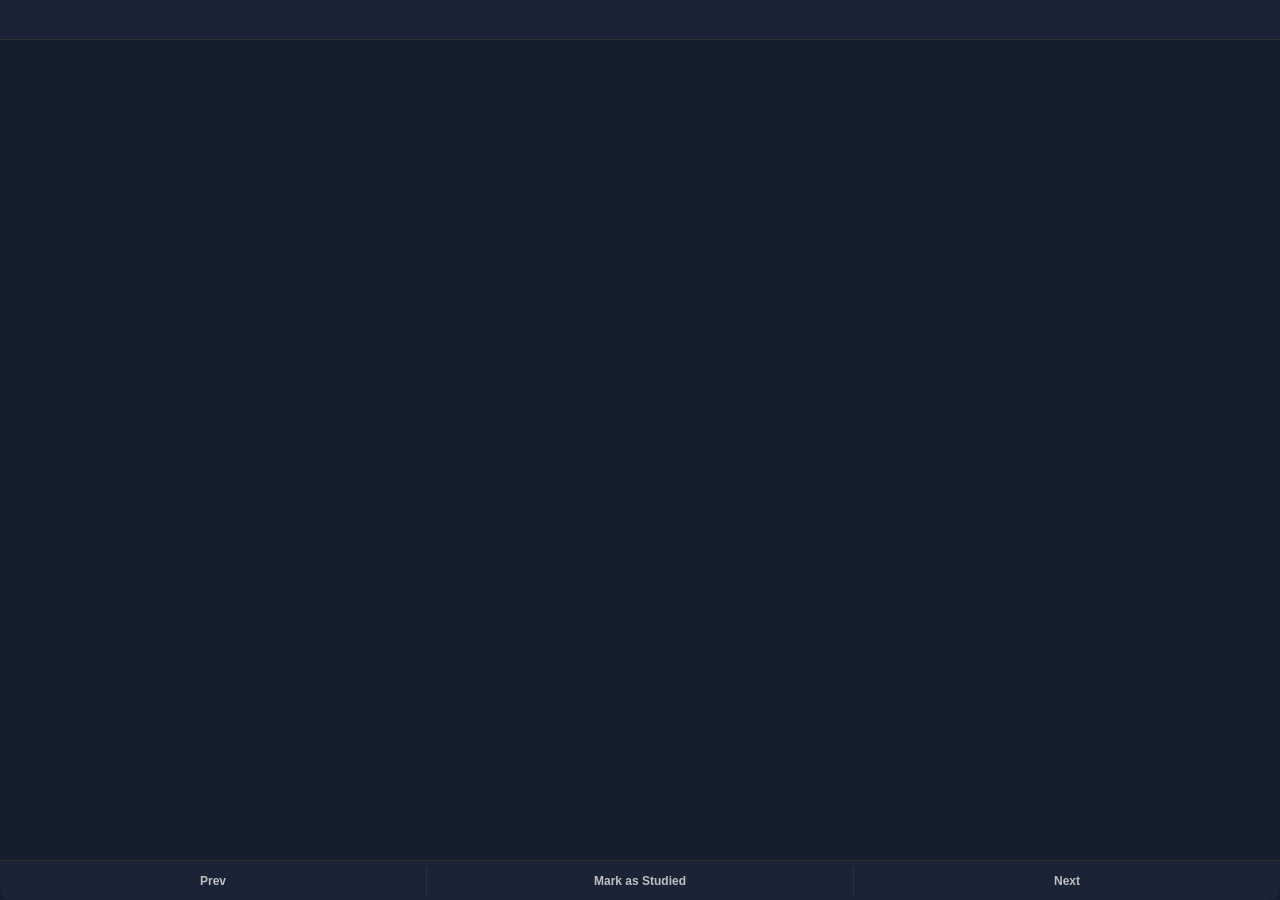
<file: preview.html>
<!DOCTYPE html>
<html lang="en">
<head>
<meta charset="UTF-8">
<meta name="viewport" content="width=device-width, initial-scale=1.0">
<title>Preview</title>
<link rel="stylesheet" href="theme.css">
<style>
* { box-sizing: border-box; margin: 0; padding: 0; }

html, body {
    height: 100%;
    background: var(--bg-primary);
    color: var(--text-primary);
    font-family: -apple-system, BlinkMacSystemFont, 'Segoe UI', sans-serif;
    overflow: hidden;
}

.pv-wrap {
    display: flex;
    flex-direction: column;
    height: 100%;
    overflow: hidden;
}

/* ===== TOOLBAR ===== */
.pv-toolbar {
    height: 40px;
    display: flex;
    align-items: center;
    gap: 6px;
    padding: 0 10px;
    border-bottom: 1px solid var(--border-default);
    background: var(--bg-secondary);
    flex-shrink: 0;
    overflow: visible;
    position: relative;
    z-index: 100;
}

.pv-toolbar-title {
    font-size: 12px;
    font-weight: 600;
    color: var(--text-secondary);
    flex: 1;
    overflow: hidden;
    text-overflow: ellipsis;
    white-space: nowrap;
}

/* ===== TRIGGER BUTTONS ===== */
.pv-trigger {
    height: 28px;
    padding: 0 10px;
    border: 1px solid var(--border-default);
    border-radius: 6px;
    background: var(--bg-primary);
    font-size: 12px;
    font-weight: 600;
    color: var(--text-secondary);
    cursor: pointer;
    display: flex;
    align-items: center;
    gap: 5px;
    white-space: nowrap;
    transition: all 0.15s;
}
.pv-trigger:hover { background: var(--bg-hover); border-color: var(--border-hover); }

.pv-close {
    height: 28px;
    padding: 0 10px;
    border: 1px solid var(--border-default);
    border-radius: 6px;
    background: var(--bg-primary);
    font-size: 12px;
    font-weight: 600;
    color: var(--text-secondary);
    cursor: pointer;
    display: flex;
    align-items: center;
    justify-content: center;
    transition: all 0.15s;
    margin-left: auto;
}
.pv-close:hover { border-color: #ef4444; color: #ef4444; background: #ef444418; }

.pv-arrow { font-size: 8px; }

/* ===== DROPDOWN ===== */
.pv-dd-wrap { position: relative; }

.pv-dd-menu {
    position: absolute;
    top: calc(100% + 4px);
    right: 0;
    background: var(--bg-primary);
    border: 1px solid var(--border-default);
    border-radius: 8px;
    box-shadow: 0 8px 24px rgba(0,0,0,0.3);
    z-index: 1000;
    overflow: hidden;
    opacity: 0;
    visibility: hidden;
    transform: translateY(-4px);
    transition: all 0.15s;
    min-width: 110px;
}
.pv-dd-wrap.active .pv-dd-menu {
    opacity: 1;
    visibility: visible;
    transform: translateY(0);
}
.pv-dd-item {
    height: 32px;
    padding: 0 12px;
    display: flex;
    align-items: center;
    font-size: 12px;
    font-weight: 600;
    color: var(--text-secondary);
    cursor: pointer;
    white-space: nowrap;
}
.pv-dd-item:hover { background: var(--bg-hover); }
.pv-dd-item.selected { color: var(--accent-blue); background: var(--bg-active); }

/* ===== BODY ===== */
.pv-body {
    flex: 1;
    min-height: 0;
    overflow-y: auto;
    padding: 8px 4px 8px 8px;
    background: var(--bg-primary);
}

.pv-body::-webkit-scrollbar { width: 4px; }
.pv-body::-webkit-scrollbar-thumb { background: var(--scrollbar-thumb); border-radius: 2px; }

/* ===== COPY EXACT c3-content-body STYLES ===== */
.pv-body table {
    width: 100%;
    border-collapse: separate;
    border-spacing: 0;
    margin: 0 0 12px 0;
    font-size: 13px;
    table-layout: fixed;
    border-radius: 8px;
    overflow: hidden;
    border: 1px solid var(--border-default);
}
.pv-body th, .pv-body td {
    border-right: 1px solid var(--border-default);
    border-bottom: 1px solid var(--border-default);
    padding: 8px 12px;
    text-align: left;
    color: var(--text-primary);
    vertical-align: top;
    height: 40px;
}
.pv-body td p { margin: 0; padding: 0; }
.pv-body td p.docx-indent-1 { margin-left: 18px !important; }
.pv-body td p.c3-debulleted { padding-left: 18px !important; }
.pv-body th:last-child, .pv-body td:last-child { border-right: none; }
.pv-body tr:last-child td, .pv-body tr:last-child th { border-bottom: none; }
.pv-body th { background: var(--bg-secondary); font-weight: 600; }
.pv-body tr:nth-child(even) td { background: var(--bg-hover); }
.pv-body table.manual-table tr:first-child td,
.pv-body table.manual-table tr:first-child th { background: var(--bg-active) !important; font-weight: 600; }
.pv-body table.manual-table tr:nth-child(odd) td,
.pv-body table.manual-table tr:nth-child(odd) th { background: var(--bg-hover); }
.pv-body table.manual-table tr:nth-child(even) td,
.pv-body table.manual-table tr:nth-child(even) th { background: var(--bg-primary); }

.pv-body > *:first-child { margin-top: 0 !important; }
.pv-body p.docx-indent-1 { margin-left: 24px !important; }
.pv-body p.docx-indent-2 { margin-left: 48px !important; }
.pv-body p.docx-indent-3 { margin-left: 72px !important; }

.pv-body p { margin: 6px 0; color: var(--text-primary); font-size: 13px; line-height: 1.5; font-weight: 500; }
.pv-body h1 { font-size: 18px; font-weight: 700; color: var(--text-primary); margin: 14px 0 6px; }
.pv-body h2 { font-size: 16px; font-weight: 700; color: var(--text-primary); margin: 12px 0 4px; }
.pv-body h3 { font-size: 15px; font-weight: 600; color: var(--text-primary); margin: 10px 0 4px; }
.pv-body ul, .pv-body ol { margin: 6px 0 6px 18px; color: var(--text-primary); font-size: 13px; }
.pv-body li { margin: 3px 0; line-height: 1.2; font-weight: 500; }
.pv-body strong { font-weight: 700; }
.pv-body em { font-style: italic; }

/* ===== PREVIEW CELLS (exact copy from column3.css) ===== */
.c3-preview-cell {
    border: 1px solid var(--border-default);
    border-radius: 8px;
    margin: 6px 0;
    overflow: hidden;
}
.c3-preview-cornell-wrap { display: flex; min-height: 48px; }
.c3-preview-cell-row { display: flex; border-top: 1px solid var(--border-default); }
.c3-preview-cell-row:first-child { border-top: none; }

.c3-preview-cornell-left {
    width: 30%;
    border-right: 1px solid var(--border-default);
    padding: 10px 10px 8px 10px;
    font-size: 13px;
    font-weight: 600;
    color: var(--text-primary);
    line-height: 1.5;
    text-align: right;
    background: var(--bg-secondary);
    min-height: 48px;
}
.c3-preview-cornell-left p { margin: 0; }

.c3-preview-cornell-right {
    flex: 1;
    padding: 10px;
    font-size: 13px;
    font-weight: 500;
    color: var(--text-primary);
    line-height: 1.5;
    min-height: 48px;
}
.c3-preview-cornell-right p { margin: 0; }
.c3-preview-cornell-right p[style*="padding-left"] { padding-left: 18px !important; }
.c3-preview-cornell-right ul, .c3-preview-cornell-right ol { padding-left: 18px !important; margin: 0 !important; }
.c3-preview-cornell-right p.docx-indent-1 { margin-left: 18px !important; }
.c3-preview-cornell-right p.docx-indent-2 { margin-left: 36px !important; }
.c3-preview-cornell-right p.docx-indent-3 { margin-left: 54px !important; }

.c3-preview-cell[data-type="header-cornell"] .c3-preview-cornell-left {
    background: var(--bg-active);
    font-weight: 600;
    padding-top: 10px;
}

.c3-preview-cell-body {
    padding: 8px 10px;
    font-size: 13px;
    font-weight: 500;
    color: var(--text-primary);
    line-height: 1.5;
    width: 100%;
    min-height: 48px;
}
.c3-preview-cell-body p { margin: 0; }
.c3-preview-cell-body p.c3-debulleted { padding-left: 18px; }
.c3-preview-cornell-right td p.c3-debulleted,
.c3-preview-cornell-left td p.c3-debulleted { padding-left: 18px; }
.c3-preview-cell-body ul, .c3-preview-cell-body ol { padding-left: 18px; margin: 0; }
.c3-preview-cell-body.header { background: var(--bg-active); font-weight: 600; }
.c3-preview-cell-body.code {
    background: var(--bg-code);
    font-family: 'Courier New', Courier, monospace;
    font-size: 13px;
    color: var(--text-secondary);
}

.pv-empty {
    text-align: center;
    padding: 40px 16px;
    color: var(--text-secondary);
    font-size: 13px;
}

/* ===== FOOTER ===== */
.pv-footer {
    height: 40px;
    display: flex;
    align-items: stretch;
    border-top: 1px solid var(--border-default);
    background: var(--bg-secondary);
    flex-shrink: 0;
    border-radius: 0 0 12px 12px;
}

.pv-footer-btn {
    flex: 1;
    display: flex;
    align-items: center;
    justify-content: center;
    font-size: 12px;
    font-weight: 600;
    color: var(--text-secondary);
    cursor: pointer;
    background: none;
    border: none;
    transition: all 0.15s;
}
.pv-footer-btn:hover { color: var(--text-primary); background: var(--bg-hover); }
.pv-footer-btn:disabled { opacity: 0.35; cursor: not-allowed; }
.pv-footer-btn.studied { color: #22c55e; }
.pv-footer-btn.studied:hover { color: #ef4444; background: #ef444418; }

.pv-footer-divider {
    width: 1px;
    background: var(--border-default);
    flex-shrink: 0;
    margin: 6px 0;
}
</style>
</head>
<body>
<div class="pv-wrap">
    <div class="pv-toolbar" id="pvToolbar">
        <span class="pv-toolbar-title" id="pvTitle"></span>
    </div>
    <div class="pv-body" id="pvBody"></div>
    <div class="pv-footer">
        <button class="pv-footer-btn" id="pvPrev" onclick="window.parent.postMessage({type:'pvNav',dir:'prev'},'*')">Prev</button>
        <div class="pv-footer-divider"></div>
        <button class="pv-footer-btn" id="pvStudied" onclick="window.parent.postMessage({type:'pvStudied'},'*')">Mark as Studied</button>
        <div class="pv-footer-divider"></div>
        <button class="pv-footer-btn" id="pvNext" onclick="window.parent.postMessage({type:'pvNav',dir:'next'},'*')">Next</button>
    </div>
</div>

<script>
const TABS = ['notes','memorize','visualize','analyze','test','reference'];
const LEVELS = [
    { id: 'crisp',      label: 'Crisp' },
    { id: 'conceptual', label: 'Conceptual' },
    { id: 'detailed',   label: 'Detailed' },
    { id: 'syntopical', label: 'Syntopical' },
];

let state = { secData: {}, tab: 'notes', levelId: 'crisp', versionIdx: 0 };

// ===== RECEIVE DATA =====
window.addEventListener('message', (e) => {
    if (e.data?.type === 'pvLoad') {
        const { fileId, sectionId, sectionTitle, theme, isStudied, isFirst, isLast } = e.data;

        document.documentElement.setAttribute('data-theme', theme || 'dark');
        document.getElementById('pvTitle').textContent = sectionTitle || '';

        const raw = localStorage.getItem(`c3_data_${fileId}`);
        let c3All = {};
        try { if (raw) c3All = JSON.parse(raw); } catch(e) {}
        const sid = String(sectionId);
        state.secData = c3All[sid] || c3All[sectionId] || {};

        state.tab = TABS.find(t => hasTabContent(state.secData, t)) || 'notes';
        state.levelId = firstFilledLevel(state.secData, state.tab);
        state.versionIdx = 0;

        document.getElementById('pvPrev').disabled = !!isFirst;
        document.getElementById('pvNext').disabled = !!isLast;
        const studiedBtn = document.getElementById('pvStudied');
        pvUpdateStudiedBtn(studiedBtn, !!isStudied);

        renderToolbar();
        renderBody();
    } else if (e.data?.type === 'pvTheme') {
        document.documentElement.setAttribute('data-theme', e.data.theme || 'dark');
    } else if (e.data?.type === 'pvStudiedUpdate') {
        const studiedBtn = document.getElementById('pvStudied');
        pvUpdateStudiedBtn(studiedBtn, !!e.data.isStudied);
    }
});

function hasTabContent(secData, tab) {
    const d = secData[tab];
    if (!d) return false;
    return Object.values(d).some(l => l && l.versions && l.versions.length > 0);
}

function firstFilledLevel(secData, tab) {
    if (tab !== 'notes') return 'default';
    for (const l of LEVELS) {
        const d = secData?.notes?.[l.id];
        if (d && d.versions && d.versions.length > 0) return l.id;
    }
    return 'crisp';
}

function getVersions(tab, levelId) {
    if (tab === 'notes') return state.secData?.notes?.[levelId]?.versions || [];
    const tabData = state.secData?.[tab] || {};
    return tabData?.default?.versions || Object.values(tabData).flatMap(l => l?.versions || []);
}

// ===== TOOLBAR =====
function renderToolbar() {
    const toolbar = document.getElementById('pvToolbar');
    // Remove old controls (keep title)
    Array.from(toolbar.children).forEach(c => { if (!c.id) c.remove(); });

    const filledTabs = TABS.filter(t => hasTabContent(state.secData, t));
    if (filledTabs.length > 0) {
        toolbar.appendChild(makeDD(
            filledTabs.map(t => ({ value: t, label: t.charAt(0).toUpperCase() + t.slice(1) })),
            state.tab,
            (val) => { state.tab = val; state.levelId = firstFilledLevel(state.secData, val); state.versionIdx = 0; renderToolbar(); renderBody(); }
        ));
    }

    // Level (notes only)
    if (state.tab === 'notes') {
        const filledLevels = LEVELS.filter(l => {
            const d = state.secData?.notes?.[l.id];
            return d && d.versions && d.versions.length > 0;
        });
        if (filledLevels.length > 0) {
            toolbar.appendChild(makeDD(
                filledLevels.map(l => ({ value: l.id, label: l.label })),
                state.levelId,
                (val) => { state.levelId = val; state.versionIdx = 0; renderToolbar(); renderBody(); }
            ));
        }
    }

    // Version
    const versions = getVersions(state.tab, state.levelId);
    if (versions.length > 0) {
        toolbar.appendChild(makeDD(
            versions.map((v, i) => ({ value: String(i), label: `V${i + 1}` })),
            String(state.versionIdx),
            (val) => { state.versionIdx = parseInt(val); renderBody(); }
        ));
    }
    // Close button
    const closeBtn = document.createElement('button');
    closeBtn.className = 'pv-close';
    closeBtn.textContent = '✕';
    closeBtn.onclick = () => window.parent.postMessage({ type: 'pvClose' }, '*');
    toolbar.appendChild(closeBtn);
}

function makeDD(options, selected, onChange) {
    const wrap = document.createElement('div');
    wrap.className = 'pv-dd-wrap';

    const sel = options.find(o => o.value === selected) || options[0];
    const trigger = document.createElement('button');
    trigger.className = 'pv-trigger';
    trigger.innerHTML = `<span>${sel ? sel.label : ''}</span><span class="pv-arrow">▼</span>`;
    trigger.onclick = (e) => {
        e.stopPropagation();
        document.querySelectorAll('.pv-dd-wrap.active').forEach(w => { if (w !== wrap) w.classList.remove('active'); });
        wrap.classList.toggle('active');
    };

    const menu = document.createElement('div');
    menu.className = 'pv-dd-menu';
    options.forEach(opt => {
        const item = document.createElement('div');
        item.className = 'pv-dd-item' + (opt.value === selected ? ' selected' : '');
        item.textContent = opt.label;
        item.onclick = () => { wrap.classList.remove('active'); onChange(opt.value); };
        menu.appendChild(item);
    });

    wrap.appendChild(trigger);
    wrap.appendChild(menu);
    return wrap;
}

document.addEventListener('mousedown', (e) => {
    if (!e.target.closest('.pv-dd-wrap')) {
        document.querySelectorAll('.pv-dd-wrap.active').forEach(w => w.classList.remove('active'));
    }
});

function pvUpdateStudiedBtn(btn, isStudied) {
    btn.classList.toggle('studied', isStudied);
    btn.textContent = isStudied ? '✓ Studied' : 'Mark as Studied';
    btn.onmouseenter = () => { if (isStudied) btn.textContent = 'Mark as Unstudied'; };
    btn.onmouseleave = () => { btn.textContent = isStudied ? '✓ Studied' : 'Mark as Studied'; };
}

// Signal parent that we are ready
window.parent.postMessage({ type: 'pvReady' }, '*');

// ===== BODY =====
function renderBody() {
    const body = document.getElementById('pvBody');
    const versions = getVersions(state.tab, state.levelId);
    const vIdx = Math.min(state.versionIdx, Math.max(0, versions.length - 1));
    const ver = versions[vIdx];

    if (!ver) { body.innerHTML = '<div class="pv-empty">No content yet.</div>'; return; }

    if (ver.template === 'pdf') {
        body.innerHTML = '<div class="pv-empty">PDF — open file to view.</div>';
    } else if (ver.template === 'plain') {
        body.innerHTML = ver.html || '';
    } else if (ver.template === 'cornell' && ver.cells) {
        let html = '';
        ver.cells.forEach(cell => {
            const rows = cell.rows;
            if (cell.type === 'cornell' || cell.type === 'header-cornell') {
                html += `<div class="c3-preview-cell" data-type="${cell.type}">`;
                if (rows && rows.length > 0) {
                    rows.forEach(row => {
                        html += `<div class="c3-preview-cell-row">
                            <div class="c3-preview-cornell-left"${row.bgLeft ? ` style="background:${row.bgLeft}"` : ''}>${row.left || ''}</div>
                            <div class="c3-preview-cornell-right"${row.bgRight ? ` style="background:${row.bgRight}"` : ''}>${row.right || ''}</div>
                        </div>`;
                    });
                } else {
                    html += `<div class="c3-preview-cornell-wrap">
                        <div class="c3-preview-cornell-left"${cell.bgLeft ? ` style="background:${cell.bgLeft}"` : ''}>${cell.left || ''}</div>
                        <div class="c3-preview-cornell-right"${cell.bgRight ? ` style="background:${cell.bgRight}"` : ''}>${cell.right || ''}</div>
                    </div>`;
                }
                html += `</div>`;
            } else if (cell.type === 'code') {
                html += `<div class="c3-preview-cell" data-type="code">`;
                if (rows && rows.length > 0) {
                    rows.forEach(row => { html += `<div class="c3-preview-cell-row"><div class="c3-preview-cell-body code"${row.bg ? ` style="background:${row.bg}"` : ''}>${row.content || ''}</div></div>`; });
                } else {
                    html += `<div class="c3-preview-cell-body code"${cell.bg ? ` style="background:${cell.bg}"` : ''}>${cell.content || ''}</div>`;
                }
                html += `</div>`;
            } else if (cell.type === 'header') {
                html += `<div class="c3-preview-cell" data-type="header">`;
                if (rows && rows.length > 0) {
                    rows.forEach(row => { html += `<div class="c3-preview-cell-row"><div class="c3-preview-cell-body header"${row.bg ? ` style="background:${row.bg}"` : ''}>${row.content || ''}</div></div>`; });
                } else {
                    html += `<div class="c3-preview-cell-body header"${cell.bg ? ` style="background:${cell.bg}"` : ''}>${cell.content || ''}</div>`;
                }
                html += `</div>`;
            } else {
                html += `<div class="c3-preview-cell" data-type="text">`;
                if (rows && rows.length > 0) {
                    rows.forEach(row => { html += `<div class="c3-preview-cell-row"><div class="c3-preview-cell-body"${row.bg ? ` style="background:${row.bg}"` : ''}>${row.content || ''}</div></div>`; });
                } else {
                    html += `<div class="c3-preview-cell-body"${cell.bg ? ` style="background:${cell.bg}"` : ''}>${cell.content || ''}</div>`;
                }
                html += `</div>`;
            }
        });
        body.innerHTML = html;
    } else {
        body.innerHTML = '<div class="pv-empty">No content.</div>';
    }
}
</script>
</body>
</html>
</file>
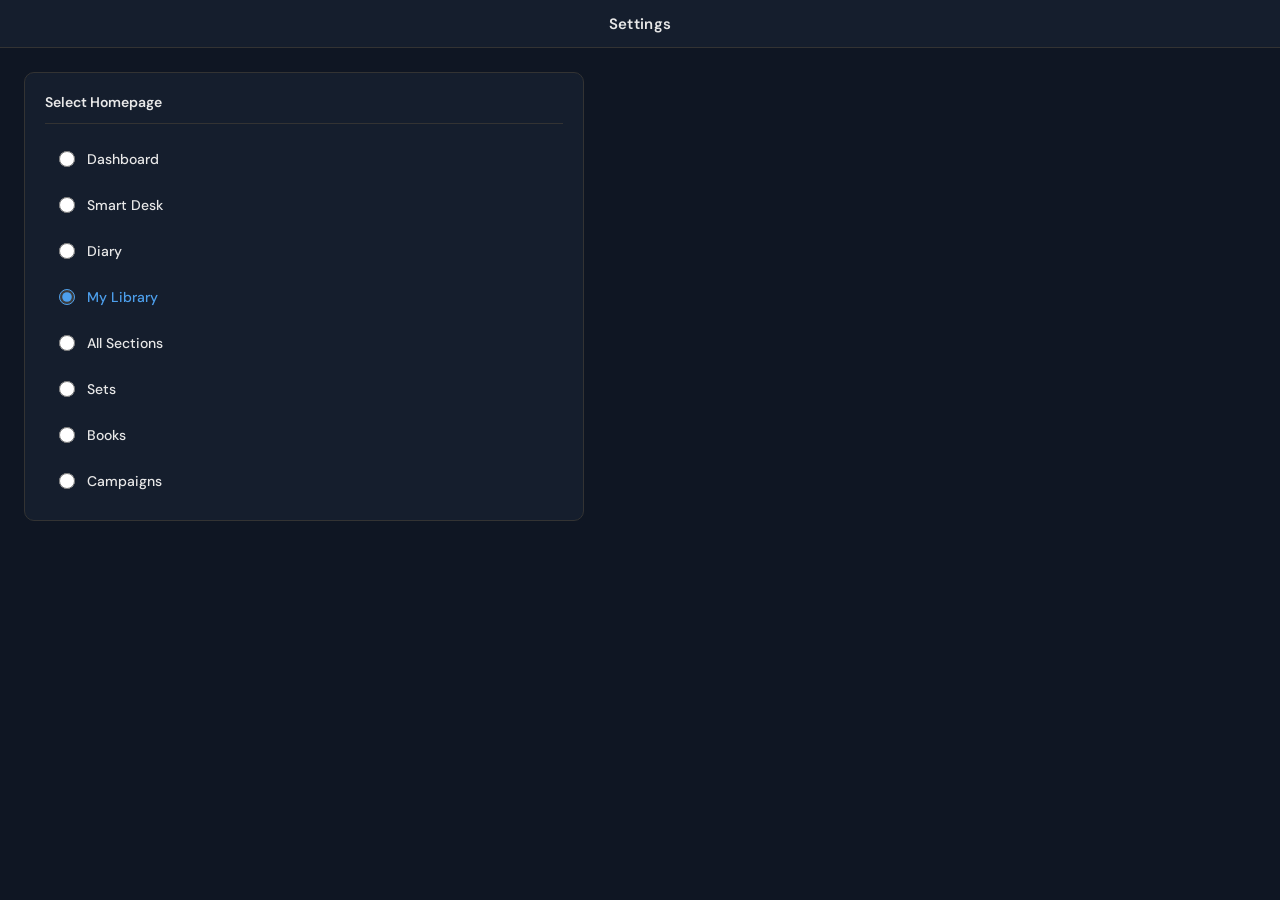
<file: settings.html>
<!DOCTYPE html>
<html lang="en" data-theme="dark">
<head>
    <meta charset="UTF-8">
    <meta name="viewport" content="width=device-width, initial-scale=1.0">
    <title>Settings</title>
    <link rel="stylesheet" href="theme.css">
    <link rel="stylesheet" href="settings.css">
</head>
<body>

<div class="settings-top-bar">
    <span class="settings-title">Settings</span>
</div>

<div class="settings-content">

    <div class="settings-section">
        <div class="settings-section-title">Select Homepage</div>
        <div class="settings-options" id="homepageOptions">
            <label class="settings-option">
                <input type="radio" name="homepage" value="dashboard">
                <span class="settings-option-label">Dashboard</span>
            </label>
            <label class="settings-option">
                <input type="radio" name="homepage" value="smartdesk">
                <span class="settings-option-label">Smart Desk</span>
            </label>
            <label class="settings-option">
                <input type="radio" name="homepage" value="diary">
                <span class="settings-option-label">Diary</span>
            </label>
            <label class="settings-option">
                <input type="radio" name="homepage" value="library">
                <span class="settings-option-label">My Library</span>
            </label>
            <label class="settings-option">
                <input type="radio" name="homepage" value="allsections">
                <span class="settings-option-label">All Sections</span>
            </label>
            <label class="settings-option">
                <input type="radio" name="homepage" value="playlists">
                <span class="settings-option-label">Sets</span>
            </label>
            <label class="settings-option">
                <input type="radio" name="homepage" value="allfiles">
                <span class="settings-option-label">Books</span>
            </label>
            <label class="settings-option">
                <input type="radio" name="homepage" value="campaign">
                <span class="settings-option-label">Campaigns</span>
            </label>
        </div>
    </div>

</div>

<script src="settings.js"></script>
</body>
</html>
</file>
<file: theme.css>
/* theme.css - Light and Dark Mode Variables */

/* ===== DARK MODE (DEFAULT) ===== */
:root,
[data-theme="dark"] {

    --bg-app: #0f1623;
    --bg-primary: #151e2d;
    --bg-secondary: #1a2436;
    --bg-hover: #1e2a3d;
    --bg-active: #1a3a5c;

    --bg-input: #2d2d2d;
    --bg-code: #1e1e1e;
    --bg-completed: #1a2e1a;
    --bg-danger-soft: #2e1a1a;
    --bg-warning-soft: #2e2a1a;
    --bg-modal-overlay: rgba(0, 0, 0, 0.65);

    --border-default: #333333;
    --border-hover: #4a4a4a;
    --border-active: #4d9fec;
    --border-dashed: #3a3a3a;
    --border-completed: #22c55e;
    --border-completed-soft: #166534;

    --text-primary: #e8e8e8;
    --text-secondary: #c0c0c0;
    --text-muted: #6b6b6b;
    --text-placeholder: #555555;
    --text-active: #4d9fec;
    --text-danger: #f47067;
    --text-success: #4ec994;
    --text-warning: #ddb56a;

    --accent-blue: #4d9fec;
    --accent-blue-hover: #3b8fd9;
    --accent-green: #4ec994;
    --accent-red: #f47067;
    --accent-orange: #e8834a;
    --accent-amber: #ddb56a;

    /* Progress level colors */
    --color-novice:     #94a3b8;
    --color-ab:         #f59e0b;
    --color-competent:  #f97316;
    --color-proficient: #22c55e;

    --shadow-sm: 0 2px 8px rgba(0,0,0,0.4);
    --shadow-md: 0 4px 12px rgba(0,0,0,0.5);
    --shadow-lg: 0 20px 40px rgba(0,0,0,0.7);

    --scrollbar-thumb: #3a3a3a;
}

/* ===== LIGHT MODE ===== */
[data-theme="light"] {
    --bg-app: #f8fafc;
    --bg-primary: #ffffff;
    --bg-secondary: #f1f5f9;
    --bg-hover: #f1f5f9;
    --bg-active: #eff6ff;
    --bg-input: #ffffff;
    --bg-code: #f8fafc;
    --bg-completed: #f0fdf4;
    --bg-danger-soft: #fff5f5;
    --bg-warning-soft: #fffbf0;
    --bg-modal-overlay: rgba(15, 23, 42, 0.5);

    --border-default: #e2e8f0;
    --border-hover: #cbd5e1;
    --border-active: #3b82f6;
    --border-dashed: #cbd5e1;
    --border-completed: #22c55e;
    --border-completed-soft: #86efac;

    --text-primary: #1e293b;
    --text-secondary: #334155;
    --text-muted: #64748b;
    --text-placeholder: #94a3b8;
    --text-active: #2563eb;
    --text-danger: #ef4444;
    --text-success: #16a34a;
    --text-warning: #f59e0b;

    --accent-blue: #3b82f6;
    --accent-blue-hover: #2563eb;
    --accent-green: #22c55e;
    --accent-red: #ef4444;
    --accent-orange: #f97316;
    --accent-amber: #f59e0b;

    /* Progress level colors */
    --color-novice:     #94a3b8;
    --color-ab:         #f59e0b;
    --color-competent:  #f97316;
    --color-proficient: #22c55e;

    --shadow-sm: 0 2px 8px rgba(0,0,0,0.06);
    --shadow-md: 0 4px 12px rgba(0,0,0,0.10);
    --shadow-lg: 0 20px 40px rgba(0,0,0,0.15);

    --scrollbar-thumb: #cbd5e1;
}
</file>
<file: main_page_index.css>
/* main_page_index.css */

/* ===== IMPORT THEME ===== */
@import url('https://fonts.googleapis.com/css2?family=DM+Sans:wght@400;500;600;700&display=swap');

/* ===== RESET ===== */
*, *::before, *::after { margin: 0; padding: 0; box-sizing: border-box; }

body {
    font-family: 'DM Sans', -apple-system, sans-serif;
    background: var(--bg-app);
    color: var(--text-secondary);
    height: 100vh;
    overflow: hidden;
    transition: background 0.2s ease, color 0.2s ease;
}

button { cursor: pointer; border: none; background: none; font-family: inherit; }
input  { font-family: inherit; }

/* ===== APP LAYOUT ===== */
.app-layout {
    display: flex;
    height: 100vh;
    overflow: hidden;
}

/* ===== SIDEBAR ===== */
.sidebar {
    width: 220px;
    flex-shrink: 0;
    background: var(--bg-primary);
    border-right: 1px solid var(--border-default);
    display: flex;
    flex-direction: column;
    justify-content: space-between;
    padding: 8px;
    transition: width 0.2s ease;
    overflow: hidden;
    position: relative;
    z-index: 9999;
}

.sidebar.collapsed {
    width: 56px;
}

.sidebar-top {
    display: flex;
    flex-direction: column;
    gap: 4px;
    overflow-y: auto;
    flex: 1;
}

.sidebar-top::-webkit-scrollbar { width: 3px; }
.sidebar-top::-webkit-scrollbar-thumb { background: var(--scrollbar-thumb); border-radius: 2px; }

.sidebar-bottom {
    display: flex;
    flex-direction: column;
}

/* Toggle button */
.sidebar-toggle {
    width: 100%;
    height: 40px;
    border-radius: 8px;
    display: flex;
    align-items: center;
    justify-content: flex-start;
    padding: 0 10px;
    gap: 10px;
    color: var(--text-muted);
    transition: all 0.15s ease;
    margin-bottom: 4px;
}

.sidebar-toggle:hover {
    background: var(--bg-hover);
    color: var(--text-primary);
}

.toggle-icon {
    font-size: 16px;
    flex-shrink: 0;
}

/* Nav items */
.sidebar-nav {
    display: flex;
    flex-direction: column;
    gap: 4px;
}

.nav-item {
    width: 100%;
    height: 40px;
    border-radius: 8px;
    display: flex;
    align-items: center;
    gap: 10px;
    padding: 0 10px;
    font-size: 13px;
    font-weight: 500;
    color: var(--text-muted);
    transition: all 0.15s ease;
    white-space: nowrap;
    overflow: hidden;
    flex-shrink: 0;
}

.nav-item:hover {
    background: var(--bg-hover);
    color: var(--text-primary);
}

.nav-item.active {
    background: var(--bg-active);
    color: var(--accent-blue);
}

.nav-icon {
    font-size: 16px;
    flex-shrink: 0;
    width: 20px;
    text-align: center;
    display: flex;
    align-items: center;
    justify-content: center;
}

.nav-icon svg,
.toggle-icon svg {
    width: 18px;
    height: 18px;
    stroke-width: 1.75;
    flex-shrink: 0;
}

.nav-text {
    transition: opacity 0.15s ease, width 0.2s ease;
    overflow: hidden;
}

/* Collapsed state */
.sidebar.collapsed .nav-text {
    opacity: 0;
    width: 0;
    pointer-events: none;
}

.sidebar.collapsed .sidebar-toggle {
    justify-content: center;
    padding: 0;
}

.sidebar.collapsed .nav-item {
    justify-content: center;
    padding: 0;
    gap: 0;
}

/* ===== MAIN WRAPPER ===== */
.main-wrapper {
    flex: 1;
    min-width: 0;
    position: relative;
    overflow: hidden;
}

/* ===== MAIN PAGE ===== */
.main-page {
    width: 100%;
    height: 100vh;
    display: none;
    flex-direction: column;
    gap: 8px;
    padding: 0 0 8px 0;
    overflow: hidden;
    transition: opacity 0.2s ease;
}

.main-page.active {
    display: flex;
}

/* ===== TOP BAR ===== */
.top-bar {
    height: 48px;
    display: flex;
    align-items: center;
    flex-shrink: 0;
    background: var(--bg-primary);
    border-bottom: 1px solid var(--border-default);
}

.path-label {
    height: 100%;
    padding: 0 12px;
    display: flex;
    align-items: center;
    font-size: 13px;
    font-weight: 500;
    color: var(--text-muted);
    white-space: nowrap;
    flex-shrink: 0;
}

.breadcrumb-cell {
    flex: 1;
    height: 100%;
    display: flex;
    align-items: center;
    padding: 0 4px;
    min-width: 0;
    overflow: hidden;
}

.breadcrumb-path {
    font-size: 13px;
    font-weight: 500;
    color: var(--text-secondary);
    white-space: nowrap;
    overflow: hidden;
    text-overflow: ellipsis;
}

.breadcrumb-item {
    color: var(--accent-blue);
    cursor: pointer;
    transition: opacity 0.15s ease;
}

.breadcrumb-item:hover { opacity: 0.75; text-decoration: underline; }

/* divider between breadcrumb and right controls */
.topbar-divider {
    width: 1px;
    height: 20px;
    background: var(--border-default);
    flex-shrink: 0;
    margin: 0 4px;
}

.topbar-right {
    display: flex;
    align-items: center;
    flex-shrink: 0;
    height: 100%;
    padding: 0 12px;
    gap: 4px;
}

.view-toggle-group {
    display: flex;
    align-items: center;
    background: var(--text-muted);
    border-radius: 50px;
    padding: 3px;
    gap: 0;
}

.view-toggle-btn {
    height: 28px;
    padding: 0 18px;
    border-radius: 50px;
    border: none;
    font-size: 13px;
    font-weight: 600;
    cursor: pointer;
    transition: all 0.2s ease;
    background: transparent;
    color: white;
    white-space: nowrap;
}

.view-toggle-btn.active {
    background: var(--bg-primary);
    color: var(--text-primary);
}

/* sort divider */
.topbar-sort-divider {
    width: 1px;
    height: 20px;
    background: var(--border-default);
    flex-shrink: 0;
    margin: 0 4px;
}

/* Topbar dropdowns */
.view-dropdown,
.sort-dropdown {
    position: relative;
}

.topbar-btn {
    height: 28px;
    padding: 0 12px;
    background: transparent;
    border: 1px solid transparent;
    border-radius: 6px;
    font-size: 12px;
    font-weight: 500;
    color: var(--text-secondary);
    display: flex;
    align-items: center;
    gap: 6px;
    transition: all 0.15s ease;
    white-space: nowrap;
    cursor: pointer;
}

.topbar-btn:hover {
    background: var(--bg-hover);
}

.arrow { font-size: 10px; color: var(--text-muted); }

.dropdown-menu {
    position: absolute;
    top: calc(100% + 4px);
    right: 0;
    background: var(--bg-primary);
    border: 1px solid var(--border-default);
    border-radius: 8px;
    box-shadow: var(--shadow-md);
    z-index: 100;
    overflow: hidden;
    opacity: 0;
    visibility: hidden;
    transform: translateY(-4px);
    transition: all 0.15s ease;
    min-width: 140px;
}

.view-dropdown.active .dropdown-menu,
.sort-dropdown.active .dropdown-menu {
    opacity: 1;
    visibility: visible;
    transform: translateY(0);
}

.dropdown-option {
    height: 36px;
    padding: 0 12px;
    display: flex;
    align-items: center;
    font-size: 13px;
    font-weight: 500;
    color: var(--text-secondary);
    cursor: pointer;
    transition: background 0.15s ease;
}

.dropdown-option:hover {
    background: var(--bg-hover);
    color: var(--text-primary);
}

/* ===== CONTENT AREA ===== */
.content-area {
    flex: 1;
    min-height: 0;
    overflow-y: auto;
    display: flex;
    flex-direction: column;
    gap: 8px;
    padding: 0 8px;
}

.content-area::-webkit-scrollbar { width: 4px; }
.content-area::-webkit-scrollbar-thumb { background: var(--scrollbar-thumb); border-radius: 2px; }

.grid-view-container,
.list-view-container {
    display: flex;
    flex-direction: row;
    gap: 8px;
    align-items: flex-start;
}

.grid-view-container .section-block,
.list-view-container .section-block {
    flex: 1;
    min-width: 0;
}

.section-block {
    background: var(--bg-primary);
    border: 1px solid var(--border-default);
    border-radius: 8px;
    padding: 12px;
}

.section-header-row {
    display: flex;
    align-items: center;
    justify-content: space-between;
    margin-bottom: 12px;
    padding-bottom: 10px;
    border-bottom: 1px solid var(--border-default);
}

.section-label {
    font-size: 15px;
    font-weight: 700;
    color: var(--text-primary);
    letter-spacing: 0.3px;
}

/* Add button — shared */
.section-add-btn {
    cursor: pointer;
    display: flex;
    align-items: center;
    justify-content: center;
}

/* Circle shape for folders — double border via outline */
.section-add-circle {
    width: 50px;
    height: 50px;
    border-radius: 50%;
    border: 2px dashed var(--border-default);
    outline: 2px dashed var(--border-default);
    outline-offset: 4px;
    display: flex;
    align-items: center;
    justify-content: center;
    font-size: 20px;
    font-weight: 300;
    color: var(--text-muted);
    transition: all 0.15s ease;
}

.section-add-btn:hover .section-add-circle {
    border-color: var(--accent-blue);
    outline-color: var(--accent-blue);
    background: var(--bg-active);
    color: var(--accent-blue);
}

/* Rectangle shape for notes — double border + folded corner */
.section-add-rect {
    width: 40px;
    height: 50px;
    border-radius: 5px;
    border: 2px dashed var(--border-default);
    outline: 2px dashed var(--border-default);
    outline-offset: 4px;
    display: flex;
    align-items: center;
    justify-content: center;
    font-size: 20px;
    font-weight: 300;
    color: var(--text-muted);
    transition: all 0.15s ease;
    position: relative;
    overflow: visible;
}

.section-add-rect::before {
    content: '';
    position: absolute;
    top: 0; right: 0;
    width: 12px; height: 12px;
    background: linear-gradient(135deg, #f59e0b, #fbbf24);
    clip-path: polygon(0 0, 0 100%, 100% 100%);
    border-radius: 0 3px 0 0;
}

.section-add-btn:hover .section-add-rect {
    border-color: var(--accent-blue);
    outline-color: var(--accent-blue);
    background: var(--bg-active);
    color: var(--accent-blue);
}

/* ===== GRID VIEW ===== */
.items-grid {
    display: flex;
    flex-wrap: wrap;
    gap: 16px;
}

/* ===== GRID ITEM ===== */
.grid-item {
    display: flex;
    flex-direction: column;
    align-items: center;
    gap: 6px;
    cursor: pointer;
    position: relative;
}

/* FOLDER — circle */
.progress-circle {
    width: 80px;
    height: 80px;
    border-radius: 50%;
    padding: 10px;
    position: relative;
    transition: transform 0.15s ease, filter 0.15s ease;
}

.progress-circle-inner {
    width: 100%;
    height: 100%;
    border-radius: 50%;
    background: var(--bg-primary);
    display: flex;
    align-items: center;
    justify-content: center;
    font-size: 11px;
    font-weight: 700;
}

/* FILE — rectangle */
.progress-rect {
    width: 64px;
    height: 80px;
    border-radius: 6px;
    padding: 10px;
    position: relative;
    transition: transform 0.15s ease, filter 0.15s ease;
}

.progress-rect-inner {
    width: 100%;
    height: 100%;
    border-radius: 3px;
    background: var(--bg-primary);
    display: flex;
    align-items: center;
    justify-content: center;
    font-size: 11px;
    font-weight: 700;
    position: relative;
    overflow: hidden;
}

/* folded corner */
.progress-rect-inner::before {
    content: '';
    position: absolute;
    top: 0; right: 0;
    width: 15px; height: 15px;
    background: linear-gradient(135deg, #f59e0b, #fbbf24);
    clip-path: polygon(0 0, 0 100%, 100% 100%);
}

.grid-item:hover .progress-circle,
.grid-item:hover .progress-rect {
    transform: scale(1.08);
    filter: brightness(1.1);
}

.grid-item-name {
    font-size: 11px;
    font-weight: 500;
    color: var(--text-secondary);
    text-align: center;
    max-width: 72px;
    overflow: hidden;
    text-overflow: ellipsis;
    white-space: nowrap;
}

/* Edit button */
.grid-edit-btn {
    position: absolute;
    top: -6px;
    right: -6px;
    width: 20px;
    height: 20px;
    border-radius: 50%;
    background: var(--accent-blue);
    color: white;
    font-size: 10px;
    display: flex;
    align-items: center;
    justify-content: center;
    opacity: 0;
    transition: opacity 0.15s ease;
    z-index: 5;
}

.grid-item:hover .grid-edit-btn { opacity: 1; }
.grid-edit-btn:hover { background: var(--accent-blue-hover); }

/* ===== PROGRESS COLORS ===== */
/* Novice 0-25 */
.p-novice {
    background: conic-gradient(var(--color-novice) 0deg var(--deg, 0deg), var(--border-default) var(--deg, 0deg) 360deg);
}
.p-novice .progress-circle-inner,
.p-novice .progress-rect-inner { color: var(--color-novice); }

/* AB 26-50 */
.p-ab {
    background: conic-gradient(var(--color-ab) 0deg var(--deg, 0deg), var(--border-default) var(--deg, 0deg) 360deg);
}
.p-ab .progress-circle-inner,
.p-ab .progress-rect-inner { color: var(--color-ab); }

/* Competent 51-75 */
.p-competent {
    background: conic-gradient(var(--color-competent) 0deg var(--deg, 0deg), var(--border-default) var(--deg, 0deg) 360deg);
}
.p-competent .progress-circle-inner,
.p-competent .progress-rect-inner { color: var(--color-competent); }

/* Proficient 76-100 */
.p-proficient {
    background: conic-gradient(var(--color-proficient) 0deg var(--deg, 0deg), var(--border-default) var(--deg, 0deg) 360deg);
}
.p-proficient .progress-circle-inner,
.p-proficient .progress-rect-inner { color: var(--color-proficient); }

/* ===== LIST VIEW ===== */
.items-list {
    display: flex;
    flex-direction: column;
    gap: 6px;
}

.list-item {
    display: grid;
    grid-template-columns: 48px 1fr 320px 52px 28px;
    gap: 8px;
    align-items: center;
    padding: 4px;
    border-radius: 6px;
    cursor: pointer;
    transition: background 0.15s ease;
}

.list-item:hover { background: var(--bg-hover); }

/* List icon */
.list-icon-wrap {
    display: flex;
    align-items: center;
    justify-content: center;
}

.list-circle {
    width: 36px;
    height: 36px;
    border-radius: 50%;
    padding: 3px;
}

.list-circle-inner {
    width: 100%;
    height: 100%;
    border-radius: 50%;
    background: var(--bg-primary);
    display: flex;
    align-items: center;
    justify-content: center;
    font-size: 10px;
    font-weight: 700;
}

.list-rect {
    width: 28px;
    height: 36px;
    border-radius: 4px;
    padding: 3px;
}

.list-rect-inner {
    width: 100%;
    height: 100%;
    border-radius: 2px;
    background: var(--bg-primary);
    display: flex;
    align-items: center;
    justify-content: center;
    font-size: 9px;
    font-weight: 700;
    position: relative;
    overflow: hidden;
}

.list-rect-inner::before {
    content: '';
    position: absolute;
    top: 0; right: 0;
    width: 7px; height: 7px;
    background: var(--bg-app);
    clip-path: polygon(0 0, 0 100%, 100% 100%);
}

/* List name */
.list-item-name {
    font-size: 13px;
    font-weight: 500;
    color: var(--text-secondary);
    overflow: hidden;
    text-overflow: ellipsis;
    white-space: nowrap;
}

/* Progress bar — 4 segments */
.progress-bar {
    display: flex;
    gap: 3px;
    height: 8px;
}

.seg {
    height: 100%;
    border-radius: 2px;
    background: var(--border-default);
    transition: background 0.2s ease;
}

.seg-1 { flex: 25; }
.seg-2 { flex: 25; }
.seg-3 { flex: 25; }
.seg-4 { flex: 25; }

/* segment fill */
.seg.fill-novice    { background: var(--color-novice); }
.seg.fill-ab        { background: var(--color-ab); }
.seg.fill-competent { background: var(--color-competent); }
.seg.fill-proficient{ background: var(--color-proficient); }

/* partial fills */
.seg.partial-novice    { background: linear-gradient(to right, var(--color-novice)    var(--fp,0%), var(--border-default) var(--fp,0%)); }
.seg.partial-ab        { background: linear-gradient(to right, var(--color-ab)        var(--fp,0%), var(--border-default) var(--fp,0%)); }
.seg.partial-competent { background: linear-gradient(to right, var(--color-competent) var(--fp,0%), var(--border-default) var(--fp,0%)); }
.seg.partial-proficient{ background: linear-gradient(to right, var(--color-proficient)var(--fp,0%), var(--border-default) var(--fp,0%)); }

/* List pct */
.list-pct {
    font-size: 12px;
    font-weight: 700;
    text-align: center;
}

/* List edit btn */
.list-edit-btn {
    width: 24px;
    height: 24px;
    border-radius: 50%;
    background: var(--accent-blue);
    color: white;
    font-size: 10px;
    display: flex;
    align-items: center;
    justify-content: center;
    opacity: 0;
    transition: opacity 0.15s ease;
    flex-shrink: 0;
}

.list-item:hover .list-edit-btn { opacity: 1; }

/* ===== FILE LAYER (IFRAME) ===== */
.file-layer {
    position: fixed;
    inset: 0;
    background: var(--bg-app);
    opacity: 0;
    visibility: hidden;
    transition: opacity 0.3s ease, visibility 0.3s ease;
    z-index: 9999;
}

.file-layer.active {
    opacity: 1;
    visibility: visible;
}
.file-layer iframe {
    width: 100%;
    height: 100%;
    border: none;
    display: block;
}


/* ===== SETTINGS LAYER ===== */
.settings-layer {
    position: absolute;
    inset: 0;
    opacity: 0;
    visibility: hidden;
    transition: opacity 0.2s ease, visibility 0.2s ease;
    z-index: 10;
}
.settings-layer.active {
    opacity: 1;
    visibility: visible;
}

/* ===== MODALS ===== */
.modal-overlay {
    position: fixed;
    inset: 0;
    background: var(--bg-modal-overlay);
    display: flex;
    align-items: center;
    justify-content: center;
    z-index: 99999;
    opacity: 0;
    visibility: hidden;
    transition: all 0.2s ease;
}

.modal-overlay.active {
    opacity: 1;
    visibility: visible;
}

.modal-box {
    width: 400px;
    background: var(--bg-primary);
    border: 1px solid var(--border-default);
    border-radius: 12px;
    box-shadow: var(--shadow-lg);
    overflow: hidden;
    transform: scale(0.96);
    transition: transform 0.2s ease;
}

.modal-overlay.active .modal-box {
    transform: scale(1);
}

.modal-header {
    height: 52px;
    padding: 0 20px;
    border-bottom: 1px solid var(--border-default);
    display: flex;
    align-items: center;
    justify-content: space-between;
}

.modal-header h3 {
    font-size: 15px;
    font-weight: 600;
    color: var(--text-primary);
}

.modal-close {
    width: 28px;
    height: 28px;
    border-radius: 6px;
    font-size: 14px;
    color: var(--text-muted);
    display: flex;
    align-items: center;
    justify-content: center;
    transition: all 0.15s ease;
}

.modal-close:hover { background: var(--bg-hover); color: var(--text-primary); }

.modal-body {
    padding: 20px;
}

.modal-input {
    width: 100%;
    height: 40px;
    padding: 0 12px;
    background: var(--bg-secondary);
    border: 1px solid var(--border-default);
    border-radius: 8px;
    font-size: 13px;
    color: var(--text-primary);
    outline: none;
    transition: border-color 0.15s ease;
}

.modal-input:focus {
    border-color: var(--accent-blue);
    box-shadow: 0 0 0 3px rgba(59,130,246,0.15);
}

.modal-footer {
    height: 56px;
    padding: 0 20px;
    border-top: 1px solid var(--border-default);
    display: flex;
    align-items: center;
    justify-content: flex-end;
    gap: 8px;
}

.btn-cancel, .btn-save, .btn-delete, .btn-move {
    height: 36px;
    padding: 0 16px;
    border-radius: 8px;
    font-size: 13px;
    font-weight: 500;
    transition: all 0.15s ease;
}

.btn-cancel {
    background: transparent;
    border: 1px solid var(--border-default);
    color: var(--text-muted);
}
.btn-cancel:hover { background: var(--bg-hover); }

.btn-save {
    background: var(--accent-blue);
    border: 1px solid var(--accent-blue);
    color: white;
}
.btn-save:hover { background: var(--accent-blue-hover); }

.btn-delete {
    background: transparent;
    border: 1px solid var(--accent-red);
    color: var(--accent-red);
    margin-right: auto;
}
.btn-delete:hover { background: var(--bg-danger-soft); }

.btn-move {
    background: transparent;
    border: 1px solid var(--accent-blue);
    color: var(--accent-blue);
}
.btn-move:hover { background: rgba(59, 130, 246, 0.1); }

/* Folder Tree */
.folder-tree {
    max-height: 400px;
    overflow-y: auto;
}

.folder-item {
    padding: 8px 12px;
    cursor: pointer;
    border-radius: 6px;
    margin: 2px 0;
    font-size: 13px;
    color: var(--text-secondary);
    transition: all 0.15s ease;
    user-select: none;
}

.folder-item:hover {
    background: var(--bg-hover);
    color: var(--text-primary);
}

.folder-item.selected {
    background: var(--accent-blue);
    color: white;
}

.folder-item-toggle {
    display: inline-block;
    width: 16px;
    text-align: center;
    margin-right: 4px;
    color: var(--text-muted);
}

.folder-item-name {
    display: inline;
}

/* Empty state */
.empty-state {
    padding: 24px 0;
    text-align: center;
    font-size: 13px;
    color: var(--text-muted);
}
</file>
<file: heatmap.css>
/* heatmap.css - Weekly Activity Heatmap */

/* ===== DASHBOARD LAYER ===== */
.dashboard-layer {
    position: absolute;
    top: 0;
    right: 0;
    bottom: 0;
    left: 0;
    background: var(--bg-app);
    opacity: 0;
    visibility: hidden;
    transition: opacity 0.3s ease, visibility 0.3s ease;
    z-index: 9998;
    display: flex;
    flex-direction: column;
    overflow: hidden;
}

.dashboard-layer.active {
    opacity: 1;
    visibility: visible;
}

/* ===== DASHBOARD HEADER ===== */
.hm-header {
    flex-shrink: 0;
    background: var(--bg-primary);
    border-bottom: 1px solid var(--border-default);
    display: flex;
    flex-direction: column;
}

.hm-row1 {
    height: 48px;
    display: flex;
    align-items: center;
    justify-content: center;
    padding: 0 20px;
    border-bottom: 1px solid var(--border-default);
}

.hm-row2 {
    height: 48px;
    display: flex;
    align-items: center;
    justify-content: center;
    padding: 0 20px;
    gap: 12px;
}

.hm-row2-panel {
    display: flex;
    align-items: center;
    gap: 12px;
}

.hm-mode-toggle {
    display: flex;
    align-items: center;
    background: var(--text-muted);
    border-radius: 50px;
    padding: 3px;
    gap: 0;
}

.hm-mode-pill-btn {
    height: 28px;
    padding: 0 18px;
    border-radius: 50px;
    border: none;
    font-size: 13px;
    font-weight: 600;
    cursor: pointer;
    transition: all 0.2s ease;
    background: transparent;
    color: white;
}

.hm-mode-pill-btn.active {
    background: var(--bg-primary);
    color: var(--text-primary);
}

.hm-progress-display {
    display: flex;
    align-items: center;
    gap: 6px;
}

.hm-prog-label {
    font-size: 11px;
    font-weight: 500;
    color: var(--text-muted);
}

.hm-prog-nums {
    font-size: 12px;
    font-weight: 600;
    color: var(--text-secondary);
}

.hm-prog-pct {
    font-size: 12px;
    font-weight: 700;
    color: var(--accent-blue);
    background: var(--bg-active);
    border: 1px solid var(--accent-blue);
    border-radius: 6px;
    padding: 2px 7px;
}

.hm-row2-divider {
    width: 1px;
    height: 18px;
    background: var(--border-default);
    margin: 0 6px;
    flex-shrink: 0;
}


.hm-toggle-btn {
    height: 28px;
    padding: 0 12px;
    border-radius: 6px;
    font-size: 12px;
    font-weight: 500;
    color: var(--text-muted);
    background: transparent;
    border: 1px solid transparent;
    cursor: pointer;
    transition: all 0.15s ease;
}

.hm-toggle-btn:hover {
    color: var(--text-secondary);
    background: var(--bg-hover);
}

.hm-toggle-btn.active {
    color: var(--accent-blue);
    background: var(--bg-active);
    border-color: var(--accent-blue);
}

/* ===== DASHBOARD BODY ===== */
.hm-body {
    flex: 1;
    overflow: hidden;
    display: flex;
    flex-direction: column;
    padding: 8px 6px 8px 8px;
    gap: 0;
}

/* ===== GRID WRAPPER ===== */
.hm-grid-wrapper {
    flex: 1;
    overflow: hidden;
    display: flex;
    flex-direction: column;
    position: relative;
    background: var(--bg-app);
}

/* ===== TWO PANEL LAYOUT ===== */
.hm-grid-layout {
    display: flex;
    flex-direction: row;
    height: 100%;
    overflow: hidden;
}

.hm-label-panel {
    flex-shrink: 0;
    overflow: hidden;
    background: var(--bg-app);
}

.hm-divider-line {
    width: 2px;
    flex-shrink: 0;
}

.hm-scroll-panel {
    flex: 1;
    overflow-x: auto;
    overflow-y: hidden;
    background: var(--bg-app);
}

/* ===== LABEL TABLE ===== */
.hm-label-table {
    border-collapse: separate;
    border-spacing: 6px;
    background: var(--bg-app);
}

/* ===== GRID TABLE ===== */
.hm-table {
    border-collapse: separate;
    border-spacing: 6px;
    padding-right: 6px;
    background: var(--bg-app);
}
.hm-label-cell {
    width: 40px;
    min-width: 40px;
    height: 40px;
    font-size: 11px;
    font-weight: 600;
    color: var(--text-muted);
    text-align: center;
    vertical-align: middle;
    background: var(--bg-app);
    border: 1px solid var(--border-default);
    border-radius: 8px;
}

.hm-year-cell {
    width: 40px;
    height: 40px;
    font-size: 11px;
    font-weight: 700;
    color: var(--text-secondary);
    text-align: center;
    vertical-align: middle;
    background: var(--bg-app);
    border: 1px solid var(--border-default);
    border-radius: 8px;
}

.hm-total-label {
    width: 40px;
    height: 40px;
    font-size: 11px;
    font-weight: 600;
    color: var(--text-muted);
    text-align: center;
    vertical-align: middle;
    background: var(--bg-app);
    border: 1px solid var(--border-default);
    border-radius: 8px;
}

/* Separator column — no longer needed, kept for safety */
.hm-sep-cell { display: none; }

/* ===== MONTH HEADER ===== */
.hm-month-cell {
    height: 40px;
    font-size: 11px;
    font-weight: 600;
    color: var(--text-secondary);
    text-align: center;
    vertical-align: middle;
    background: var(--bg-secondary);
    border: 1px solid var(--border-default);
    border-radius: 8px;
    letter-spacing: 0.3px;
}

/* ===== DATA CELLS ===== */
.hm-cell {
    width: 40px;
    min-width: 40px;
    height: 40px;
    border-radius: 8px;
    border: 1px solid var(--border-default);
    background: var(--bg-secondary);
    text-align: center;
    vertical-align: middle;
    font-size: 11px;
    font-weight: 500;
    color: var(--text-muted);
    transition: all 0.15s ease;
    position: relative;
    cursor: pointer;
}

.hm-cell:hover {
    border-color: var(--border-hover);
    background: var(--bg-hover);
}

/* PAST - studied */
.hm-cell.past {
    background: #1a2e1a;
    border-color: #166534;
    color: #4ec994;
}

/* PAST - missed */
.hm-cell.past-missed {
    background: #2e1a1a;
    border-color: #7a3530;
    color: #9a5550;
}

/* CURRENT - missed */
.hm-cell.current-missed {
    background: #2e1a1a;
    border: 2px solid #f47067;
    color: #f47067;
    font-weight: 600;
}

/* CURRENT - done day */
.hm-cell.current-done {
    background: var(--bg-active);
    border: 2px solid var(--accent-blue);
    color: var(--text-active);
    font-weight: 600;
}

/* CURRENT - upcoming day */
.hm-cell.current-upcoming {
    background: transparent;
    border: 2px dashed var(--accent-blue);
    color: var(--text-muted);
}

/* FUTURE */
.hm-cell.future {
    background: var(--bg-secondary);
    border-color: var(--border-default);
    color: var(--text-muted);
}

/* EMPTY */
.hm-cell.empty {
    background: transparent;
    border-color: transparent;
    color: transparent;
}

/* ===== EVENT CELLS - BRIGHT (present/future) ===== */
.hm-cell.hm-event-red {
    background: #2e1a1a;
    border: 2px solid #f47067;
    color: #f47067;
    font-weight: 600;
}
.hm-cell.hm-event-orange {
    background: #2e2010;
    border: 2px solid #e8834a;
    color: #e8834a;
    font-weight: 600;
}
.hm-cell.hm-event-yellow {
    background: #2e2a10;
    border: 2px solid #ddb56a;
    color: #ddb56a;
    font-weight: 600;
}
.hm-cell.hm-event-purple {
    background: #1e1a2e;
    border: 2px solid #a78bfa;
    color: #a78bfa;
    font-weight: 600;
}

/* ===== EVENT CELLS - MUTED (past) ===== */
.hm-cell.hm-event-red-muted {
    background: #1e1212;
    border: 2px solid #7a3530;
    color: #9a5550;
    font-weight: 500;
}
.hm-cell.hm-event-orange-muted {
    background: #1e1508;
    border: 2px solid #7a4520;
    color: #9a6540;
    font-weight: 500;
}
.hm-cell.hm-event-yellow-muted {
    background: #1e1c08;
    border: 2px solid #7a6030;
    color: #9a8050;
    font-weight: 500;
}
.hm-cell.hm-event-purple-muted {
    background: #131020;
    border: 2px solid #504878;
    color: #706898;
    font-weight: 500;
}

/* ===== TOTAL ROW ===== */
.hm-total-cell {
    width: 40px;
    min-width: 40px;
    height: 40px;
    border-radius: 8px;
    border: 1px solid var(--border-default);
    background: var(--bg-primary);
    text-align: center;
    vertical-align: middle;
    font-size: 11px;
    font-weight: 600;
    color: var(--text-secondary);
}

.hm-total-cell.past {
    background: var(--bg-completed);
    border-color: var(--border-completed-soft);
    color: var(--text-success);
}

.hm-total-cell.current {
    background: var(--bg-active);
    border-color: var(--accent-blue);
    color: var(--text-active);
}

.hm-total-cell.future {
    background: var(--bg-secondary);
    border-color: var(--border-default);
    color: var(--text-muted);
}

/* ===== TOOLTIP ===== */
.hm-tooltip {
    position: absolute;
    background: var(--bg-primary);
    border: 1px solid var(--border-hover);
    color: var(--text-primary);
    font-size: 11px;
    font-weight: 500;
    padding: 5px 10px;
    border-radius: 6px;
    pointer-events: none;
    white-space: nowrap;
    box-shadow: var(--shadow-md);
    opacity: 0;
    transform: translateX(-50%) translateY(-4px);
    transition: opacity 0.15s ease, transform 0.15s ease;
    z-index: 100;
}

.hm-tooltip.visible {
    opacity: 1;
    transform: translateX(-50%) translateY(0);
}

/* ===== POPUP ===== */
.hm-popup {
    position: fixed;
    z-index: 10000;
    background: var(--bg-primary);
    border: 1px solid var(--border-hover);
    border-radius: 10px;
    box-shadow: var(--shadow-lg);
    padding: 12px;
    width: 220px;
    display: flex;
    flex-direction: column;
    gap: 10px;
}

.hm-popup-header {
    font-size: 11px;
    font-weight: 600;
    color: var(--text-muted);
    letter-spacing: 0.5px;
}

.hm-popup-cats {
    display: flex;
    flex-direction: column;
    gap: 6px;
}

.hm-popup-cat {
    display: flex;
    align-items: center;
    gap: 8px;
    padding: 5px 8px;
    border-radius: 6px;
    border: 1px solid transparent;
    cursor: pointer;
    transition: all 0.12s ease;
}

.hm-popup-cat:hover {
    background: var(--bg-hover);
}

.hm-popup-cat.selected {
    background: var(--bg-hover);
    border-color: var(--cat-color);
}

.hm-popup-dot {
    width: 10px;
    height: 10px;
    border-radius: 50%;
    background: var(--cat-color);
    flex-shrink: 0;
}

.hm-popup-cat-label {
    font-size: 12px;
    font-weight: 500;
    color: var(--text-secondary);
}

.hm-popup-cat.selected .hm-popup-cat-label {
    color: var(--cat-color);
}

.hm-popup-input {
    width: 100%;
    box-sizing: border-box;
    background: var(--bg-secondary);
    border: 1px solid var(--border-default);
    border-radius: 6px;
    padding: 6px 10px;
    font-size: 12px;
    color: var(--text-primary);
    outline: none;
    transition: border-color 0.15s ease;
}

.hm-popup-input:focus {
    border-color: var(--accent-blue);
}

.hm-popup-actions {
    display: flex;
    gap: 6px;
    justify-content: flex-end;
}

.hm-popup-cancel,
.hm-popup-save,
.hm-popup-del {
    height: 28px;
    padding: 0 12px;
    border-radius: 6px;
    font-size: 11px;
    font-weight: 600;
    cursor: pointer;
    border: 1px solid transparent;
    transition: all 0.12s ease;
}

.hm-popup-cancel {
    background: transparent;
    color: var(--text-muted);
    border-color: var(--border-default);
}

.hm-popup-cancel:hover {
    background: var(--bg-hover);
    color: var(--text-secondary);
}

.hm-popup-save {
    background: var(--accent-blue);
    color: #fff;
    border-color: var(--accent-blue);
}

.hm-popup-save:hover {
    background: var(--accent-blue-hover);
}

.hm-popup-del {
    background: transparent;
    color: var(--accent-red);
    border-color: var(--accent-red);
    margin-right: auto;
}

.hm-popup-del:hover {
    background: var(--bg-danger-soft);
}

/* TODAY HIGHLIGHT */
.hm-cell.hm-today {
    background: #1a3a5c !important;
    border: 2px solid var(--accent-blue) !important;
    color: var(--accent-blue) !important;
    font-weight: 700;
}

[data-theme="light"] .hm-cell.hm-today {
    background: #dbeafe !important;
    border: 2px solid #3b82f6 !important;
    color: #1d4ed8 !important;
    font-weight: 700;
}
[data-theme="light"] .hm-cell.past {
    background: #dcfce7;
    border-color: #86efac;
    color: #16a34a;
}

[data-theme="light"] .hm-cell.past-missed {
    background: #fee2e2;
    border-color: #fca5a5;
    color: #b91c1c;
}

[data-theme="light"] .hm-cell.current-missed {
    background: #fee2e2;
    border: 2px solid #ef4444;
    color: #b91c1c;
}

[data-theme="light"] .hm-cell.hm-event-red {
    background: #fee2e2;
    border: 2px solid #ef4444;
    color: #b91c1c;
}

[data-theme="light"] .hm-cell.hm-event-orange {
    background: #fff7ed;
    border: 2px solid #f97316;
    color: #c2410c;
}

[data-theme="light"] .hm-cell.hm-event-yellow {
    background: #fefce8;
    border: 2px solid #ca8a04;
    color: #854d0e;
}

[data-theme="light"] .hm-cell.hm-event-purple {
    background: #f5f3ff;
    border: 2px solid #7c3aed;
    color: #5b21b6;
}

[data-theme="light"] .hm-cell.hm-event-orange-muted {
    background: #fff7ed;
    border: 1px solid #fdba74;
    color: #c2410c;
}

[data-theme="light"] .hm-cell.hm-event-yellow-muted {
    background: #fefce8;
    border: 1px solid #fde047;
    color: #854d0e;
}

[data-theme="light"] .hm-cell.hm-event-purple-muted {
    background: #f5f3ff;
    border: 1px solid #c4b5fd;
    color: #5b21b6;
}
</file>
<file: graphs.css>
/* graphs.css - Revision Graphs */

/* ===== GRAPHS LAYER ===== */
.graphs-layer {
    position: absolute;
    top: 97px;
    right: 0;
    bottom: 0;
    left: 0;
    background: var(--bg-app);
    opacity: 0;
    visibility: hidden;
    transition: opacity 0.3s ease, visibility 0.3s ease;
    z-index: 9998;
    display: flex;
    flex-direction: column;
    overflow: hidden;
}

.graphs-layer.active {
    opacity: 1;
    visibility: visible;
}

/* ===== HEADER ===== */
.gr-header {
    height: 48px;
    flex-shrink: 0;
    background: var(--bg-primary);
    border-bottom: 1px solid var(--border-default);
    display: flex;
    align-items: center;
    padding: 0 20px;
    gap: 12px;
}

.gr-title {
    font-size: 14px;
    font-weight: 600;
    color: var(--text-primary);
    letter-spacing: 0.3px;
    margin-right: 4px;
}

/* Chart type toggles */
.gr-toggle-group {
    display: flex;
    gap: 4px;
}

.gr-toggle-btn {
    height: 28px;
    padding: 0 12px;
    border-radius: 6px;
    font-size: 12px;
    font-weight: 500;
    color: var(--text-muted);
    background: transparent;
    border: 1px solid transparent;
    cursor: pointer;
    transition: all 0.15s ease;
}

.gr-toggle-btn:hover {
    color: var(--text-secondary);
    background: var(--bg-hover);
}

.gr-toggle-btn.active {
    color: var(--accent-blue);
    background: var(--bg-active);
    border-color: var(--accent-blue);
}

/* Separator */
.gr-sep {
    width: 1px;
    height: 20px;
    background: var(--border-default);
    margin: 0 4px;
}

/* Filter pill buttons */
.gr-filter-group {
    display: flex;
    gap: 4px;
    align-items: center;
    margin-left: auto;
}

.gr-filter-btn {
    height: 28px;
    padding: 0 12px;
    border-radius: 6px;
    font-size: 12px;
    font-weight: 500;
    color: var(--text-muted);
    background: transparent;
    border: 1px solid transparent;
    cursor: pointer;
    transition: all 0.15s ease;
}

.gr-filter-btn:hover {
    color: var(--text-secondary);
    background: var(--bg-hover);
}

.gr-filter-btn.active {
    color: var(--accent-blue);
    background: var(--bg-active);
    border-color: var(--accent-blue);
}

/* Custom date range modal */
.gr-custom-modal-overlay {
    display: none;
    position: fixed;
    inset: 0;
    background: rgba(0,0,0,0.45);
    z-index: 99999;
    align-items: center;
    justify-content: center;
}

.gr-custom-modal-overlay.active {
    display: flex;
}

.gr-custom-modal {
    background: var(--bg-primary);
    border: 1px solid var(--border-default);
    border-radius: 12px;
    padding: 24px;
    width: 300px;
    display: flex;
    flex-direction: column;
    gap: 16px;
    box-shadow: var(--shadow-md);
}

.gr-custom-modal-title {
    font-size: 14px;
    font-weight: 600;
    color: var(--text-primary);
}

.gr-custom-modal-fields {
    display: flex;
    flex-direction: column;
    gap: 10px;
}

.gr-custom-modal-field label {
    font-size: 11px;
    font-weight: 500;
    color: var(--text-muted);
    display: block;
    margin-bottom: 4px;
}

.gr-custom-modal-field input[type="date"] {
    width: 100%;
    height: 30px;
    padding: 0 10px;
    border-radius: 6px;
    border: 1px solid var(--border-default);
    background: var(--bg-secondary);
    color: var(--text-primary);
    font-size: 12px;
    outline: none;
    cursor: pointer;
}

.gr-custom-modal-field input[type="date"]:focus {
    border-color: var(--accent-blue);
}

.gr-custom-modal-actions {
    display: flex;
    gap: 8px;
    justify-content: flex-end;
}

.gr-custom-modal-cancel {
    height: 28px;
    padding: 0 14px;
    border-radius: 6px;
    border: 1px solid var(--border-default);
    background: var(--bg-secondary);
    color: var(--text-secondary);
    font-size: 12px;
    font-weight: 500;
    cursor: pointer;
    transition: all 0.15s ease;
}

.gr-custom-modal-cancel:hover {
    background: var(--bg-hover);
}

.gr-custom-modal-apply {
    height: 28px;
    padding: 0 14px;
    border-radius: 6px;
    border: none;
    background: var(--accent-blue);
    color: #fff;
    font-size: 12px;
    font-weight: 600;
    cursor: pointer;
    transition: opacity 0.15s ease;
}

.gr-custom-modal-apply:hover {
    opacity: 0.85;
}

/* ===== BODY ===== */
.gr-body {
    flex: 1;
    overflow: hidden;
    display: flex;
    flex-direction: column;
    padding: 20px 20px 16px 20px;
}

/* ===== CHART WRAPPER ===== */
.gr-chart-wrapper {
    flex: 1;
    overflow-x: auto;
    overflow-y: hidden;
    position: relative;
}

.gr-canvas-container {
    position: relative;
    height: 100%;
    min-width: 100%;
}

canvas#grCanvas {
    display: block;
}

/* ===== EMPTY STATE ===== */
.gr-empty {
    flex: 1;
    display: flex;
    align-items: center;
    justify-content: center;
    font-size: 13px;
    font-weight: 500;
    color: var(--text-muted);
}

/* ===== TOOLTIP ===== */
.gr-tooltip {
    position: fixed;
    background: var(--bg-primary);
    border: 1px solid var(--border-hover);
    color: var(--text-primary);
    font-size: 11px;
    font-weight: 500;
    padding: 5px 10px;
    border-radius: 6px;
    pointer-events: none;
    white-space: nowrap;
    box-shadow: var(--shadow-md);
    opacity: 0;
    transition: opacity 0.15s ease;
    z-index: 300;
}

.gr-tooltip.visible {
    opacity: 1;
}
</file>
<file: smart_desk.css>
/* smart_desk.css */

/* ===== SMART DESK LAYER ===== */
.smartdesk-layer {
    position: absolute;
    inset: 0;
    opacity: 0;
    visibility: hidden;
    transition: opacity 0.2s ease, visibility 0.2s ease;
    z-index: 9998;
    display: flex;
    flex-direction: column;
    background: var(--bg-app);
}

.smartdesk-layer.active {
    opacity: 1;
    visibility: visible;
}

/* ===== TOP BAR ===== */
.sd-top-bar {
    height: 48px;
    display: flex;
    align-items: center;
    justify-content: space-between;
    flex-shrink: 0;
    background: var(--bg-primary);
    border-bottom: 1px solid var(--border-default);
    position: relative;
}

.sd-top-title {
    font-size: 15px;
    font-weight: 600;
    color: var(--text-primary);
    letter-spacing: 0.3px;
    position: absolute;
    left: 50%;
    transform: translateX(-50%);
}

/* ===== CONTENT AREA OVERRIDE ===== */
.sd-content-area {
    flex: 1;
    min-height: 0;
    overflow-y: auto;
    padding: 8px 8px 16px 8px;
    display: flex;
    flex-direction: column;
    gap: 8px;
}

/* List view full-width progress bar */
.sd-content-area .list-item {
    grid-template-columns: 48px 300px 1fr 52px 28px;
}
.sd-content-area .section-block {
    width: 100%;
}

/* ===== ADD BUTTON — GREEN ===== */
.sd-action-btn { cursor: pointer; display: flex; align-items: center; justify-content: center; }

.sd-action-btn .section-add-rect,
.sd-action-btn .sd-remove-rect {
    pointer-events: none;
}

.sd-action-btn.add .section-add-rect {
    border-color: var(--border-default);
    outline-color: var(--border-default);
    color: var(--text-muted);
}

.sd-action-btn.add:hover .section-add-rect {
    border-color: #22c55e;
    outline-color: #22c55e;
    background: #22c55e18;
    color: #22c55e;
}

/* ===== REMOVE BUTTON — RED ON HOVER ===== */
.sd-remove-rect {
    border-color: var(--border-default);
    outline-color: var(--border-default);
    color: var(--text-muted);
}

.sd-action-btn.remove:hover .sd-remove-rect {
    border-color: #ef4444;
    outline-color: #ef4444;
    background: #ef444418;
    color: #ef4444;
}

/* ===== MODAL: ADD / REMOVE FILES ===== */
.sd-modal-overlay {
    position: fixed;
    inset: 0;
    background: var(--bg-modal-overlay);
    display: flex;
    align-items: center;
    justify-content: center;
    z-index: 99999;
    opacity: 0;
    visibility: hidden;
    transition: all 0.2s ease;
}

.sd-modal-overlay.active {
    opacity: 1;
    visibility: visible;
}

.sd-modal-box {
    width: 480px;
    max-height: 70vh;
    background: var(--bg-primary);
    border-radius: 12px;
    box-shadow: var(--shadow-lg);
    display: flex;
    flex-direction: column;
    overflow: hidden;
}

.sd-modal-header {
    height: 52px;
    padding: 0 20px;
    display: flex;
    align-items: center;
    justify-content: space-between;
    border-bottom: 1px solid var(--border-default);
    flex-shrink: 0;
}

.sd-modal-header h3 {
    font-size: 15px;
    font-weight: 600;
    color: var(--text-primary);
}

.sd-modal-close {
    width: 28px;
    height: 28px;
    border-radius: 6px;
    background: none;
    border: none;
    font-size: 16px;
    color: var(--text-muted);
    cursor: pointer;
    display: flex;
    align-items: center;
    justify-content: center;
    transition: all 0.15s;
}

.sd-modal-close:hover {
    background: var(--bg-hover);
    color: var(--text-primary);
}

.sd-modal-body {
    flex: 1;
    overflow-y: auto;
    padding: 12px 20px;
    display: flex;
    flex-direction: column;
    gap: 4px;
}

.sd-modal-body::-webkit-scrollbar { width: 4px; }
.sd-modal-body::-webkit-scrollbar-thumb { background: var(--scrollbar-thumb); border-radius: 2px; }

.sd-modal-empty {
    color: var(--text-muted);
    font-size: 13px;
    padding: 12px 0;
    text-align: center;
}

.sd-modal-file-row {
    display: flex;
    align-items: center;
    gap: 10px;
    padding: 8px 10px;
    border-radius: 8px;
    cursor: pointer;
    transition: background 0.12s;
    user-select: none;
}

.sd-modal-file-row:hover { background: var(--bg-hover); }

.sd-modal-file-row input[type="checkbox"] {
    width: 15px;
    height: 15px;
    accent-color: var(--accent-blue);
    cursor: pointer;
    flex-shrink: 0;
}

.sd-modal-file-name {
    font-size: 14px;
    font-weight: 500;
    color: var(--text-primary);
    flex: 1;
    overflow: hidden;
    text-overflow: ellipsis;
    white-space: nowrap;
}

.sd-modal-footer {
    height: 52px;
    padding: 0 20px;
    display: flex;
    align-items: center;
    justify-content: flex-end;
    gap: 8px;
    border-top: 1px solid var(--border-default);
    flex-shrink: 0;
}

.sd-btn-cancel {
    height: 34px;
    padding: 0 16px;
    border-radius: 8px;
    border: 1px solid var(--border-default);
    background: var(--bg-secondary);
    font-size: 13px;
    font-weight: 500;
    color: var(--text-secondary);
    cursor: pointer;
    transition: all 0.15s;
}

.sd-btn-cancel:hover { background: var(--bg-hover); }

.sd-btn-confirm {
    height: 34px;
    padding: 0 16px;
    border-radius: 8px;
    border: none;
    background: var(--accent-blue);
    font-size: 13px;
    font-weight: 600;
    color: white;
    cursor: pointer;
    transition: all 0.15s;
}

.sd-btn-confirm:hover { opacity: 0.88; }

.sd-btn-confirm.remove-confirm { background: #ef4444; }

/* ===== TWO SECTIONS SIDE BY SIDE ===== */
.sd-sections-row {
    display: flex;
    flex-direction: row;
    gap: 8px;
    align-items: flex-start;
    width: 100%;
}

.sd-sections-row .section-block {
    flex: 1;
    min-width: 0;
}

/* ===== PLAYLIST CARD — purple folded corner ===== */
.pl-card .progress-rect-inner::before,
.pl-card .list-rect-inner::before {
    background: linear-gradient(135deg, #7c3aed, #a855f7);
}
</file>
<file: allsections.css>
/* ===== SEARCH & PLAYLIST TOOLBAR ===== */
.as-search-bar {
    display: flex;
    align-items: center;
    gap: 8px;
    height: 48px;
    padding: 0 12px;
    border-bottom: 1px solid var(--border-default);
    background: var(--bg-primary);
    flex-shrink: 0;
}

.as-search-input {
    flex: 1;
    height: 28px;
    background: var(--bg-secondary);
    border: 1px solid var(--border-default);
    border-radius: 6px;
    padding: 0 10px;
    font-size: 12px;
    font-family: 'JetBrains Mono', monospace;
    color: var(--text-primary);
    outline: none;
}
.as-search-input:focus { border-color: var(--accent-blue); }
.as-search-input::placeholder { color: var(--text-secondary); }

.as-create-playlist-btn {
    display: flex;
    align-items: center;
    gap: 5px;
    height: 28px;
    padding: 0 10px;
    border-radius: 6px;
    border: 1px solid var(--border-default);
    background: var(--bg-secondary);
    color: var(--text-secondary);
    font-size: 11px;
    font-family: 'JetBrains Mono', monospace;
    font-weight: 600;
    cursor: pointer;
    white-space: nowrap;
    transition: all 0.15s;
}
.as-create-playlist-btn:not(:disabled):hover {
    border-color: var(--accent-blue);
    color: var(--accent-blue);
    background: #3b82f618;
}
.as-create-playlist-btn:disabled {
    opacity: 0.4;
    cursor: not-allowed;
}

/* Progress pill - 4 cells */
.as-prog-pill {
    display: inline-flex;
    width: 96px;
    height: 26px;
    border: 1px solid var(--border-default);
    border-radius: 5px;
    overflow: hidden;
    vertical-align: middle;
}

.as-prog-cell {
    flex: 1;
    border-right: 1px solid var(--border-default);
    background: transparent;
}
.as-prog-cell:last-child { border-right: none; }
.as-td-check {
    width: 53px !important;
    min-width: 53px !important;
    max-width: 53px !important;
    text-align: center !important;
    padding: 0 !important;
    vertical-align: middle !important;
}
#asTh_check {
    width: 53px !important;
    min-width: 53px !important;
    max-width: 53px !important;
    text-align: center !important;
    padding: 0 !important;
}
.as-row-check {
    width: 21px;
    height: 21px;
    cursor: pointer;
    accent-color: var(--accent-blue);
    display: block;
    margin: 0 auto;
}



.as-layer {
    position: absolute;
    inset: 0;
    opacity: 0;
    visibility: hidden;
    transition: opacity 0.2s ease, visibility 0.2s ease;
    z-index: 9998;
    display: flex;
    flex-direction: column;
    background: var(--bg-app);
}
.as-layer.active {
    opacity: 1;
    visibility: visible;
}

/* ===== TOP BAR ===== */
.as-topbar {
    display: flex;
    align-items: center;
    justify-content: center;
    position: relative;
    height: 48px;
    border-bottom: 1px solid var(--border-default);
    background: var(--bg-primary);
    flex-shrink: 0;
}

.as-topbar-title {
    font-size: 15px;
    font-weight: 600;
    color: var(--text-primary);
    letter-spacing: 0.3px;
}

.as-progress-display {
    position: absolute;
    right: 16px;
    display: flex;
    align-items: center;
    gap: 6px;
    font-size: 12px;
}

.as-filter-group {
    display: flex;
    align-items: center;
    gap: 5px;
}

.as-filter-label {
    font-size: 10px;
    color: var(--text-secondary);
    white-space: nowrap;
    font-family: 'JetBrains Mono', monospace;
    letter-spacing: 0.5px;
    text-transform: uppercase;
}

.as-chip {
    padding: 4px 10px;
    border-radius: 6px;
    border: 1px solid var(--border-default);
    background: var(--bg-primary);
    color: var(--text-secondary);
    font-size: 11px;
    font-family: 'JetBrains Mono', monospace;
    font-weight: 600;
    cursor: pointer;
    transition: all 0.15s;
    white-space: nowrap;
}
.as-chip:hover { border-color: var(--accent-blue); color: var(--accent-blue); }

.as-chip.diff-easy.active        { background: #22c55e; border-color: #22c55e; color: #fff; }
.as-chip.diff-moderate.active    { background: #f59e0b; border-color: #f59e0b; color: #fff; }
.as-chip.diff-challenging.active { background: #f97316; border-color: #f97316; color: #fff; }
.as-chip.diff-hard.active        { background: #ef4444; border-color: #ef4444; color: #fff; }
.as-chip.prio-low.active         { background: #94a3b8; border-color: #94a3b8; color: #fff; }
.as-chip.prio-medium.active      { background: #3b82f6; border-color: #3b82f6; color: #fff; }
.as-chip.prio-high.active        { background: #f97316; border-color: #f97316; color: #fff; }
.as-chip.prio-critical.active    { background: #ef4444; border-color: #ef4444; color: #fff; }

.as-divider {
    width: 1px;
    height: 20px;
    background: var(--border-default);
    margin: 0 2px;
    flex-shrink: 0;
}

.as-file-select {
    padding: 4px 8px;
    border-radius: 6px;
    border: 1px solid var(--border-default);
    background: var(--bg-primary);
    color: var(--text-primary);
    font-size: 11px;
    font-family: 'JetBrains Mono', monospace;
    cursor: pointer;
    outline: none;
}
.as-file-select:focus { border-color: var(--accent-blue); }

.as-topbar-right {
    margin-left: auto;
    display: flex;
    align-items: center;
}

.as-count {
    font-size: 11px;
    font-family: 'JetBrains Mono', monospace;
    color: var(--text-secondary);
    white-space: nowrap;
}

.as-table-box {
    background: var(--bg-secondary);
    border: 1px solid var(--border-default);
    border-radius: 12px;
    overflow: hidden;
}

/* ===== TABLE ===== */
.as-table {
    width: 100%;
    border-collapse: separate;
    border-spacing: 0;
    min-width: 700px;
}

.as-table thead tr {
    background: var(--bg-primary);
}

.as-table th {
    height: 40px;
    padding: 0 16px;
    text-align: center;
    font-size: 12px;
    font-family: -apple-system, BlinkMacSystemFont, 'Segoe UI', sans-serif;
    font-weight: 600;
    color: var(--text-secondary);
    white-space: nowrap;
    user-select: none;
    cursor: pointer;
    border-bottom: 1px solid var(--border-default);
}
.as-table th:hover { color: var(--text-primary); }
.as-table th.sorted { color: var(--accent-blue); }

.as-th-label {
    display: inline-flex;
    align-items: center;
    gap: 5px;
    padding: 2px 8px;
    border-radius: 5px;
    border: 1px solid var(--accent-blue);
    color: var(--accent-blue);
    background: #3b82f618;
    font-size: 12px;
    font-weight: 600;
    font-family: -apple-system, BlinkMacSystemFont, 'Segoe UI', sans-serif;
    white-space: nowrap;
}

.as-sort-arrow {
    font-size: 8px;
}

.as-sort-arrow {
    display: inline-block;
    margin-left: 4px;
    font-size: 9px;
    opacity: 0.5;
}
th.sorted .as-sort-arrow { opacity: 1; }

.as-table tbody tr:hover td { background: var(--hover-bg); }

.as-table td {
    height: 40px;
    padding: 0 16px;
    vertical-align: middle;
    text-align: center !important;
    white-space: nowrap;
    border-bottom: 1px solid var(--border-default);
    cursor: pointer;
}

.as-table tbody tr:last-child td { border-bottom: none; }

/* Section name */
.as-td-name {
    font-size: 13px;
    font-weight: 600;
    color: var(--text-primary);
    max-width: 200px;
    white-space: nowrap;
    overflow: hidden;
    text-overflow: ellipsis;
    text-align: left;
}

#asLayer .as-table td:nth-child(2),
#asLayer .as-table td:nth-child(3) {
    text-align: left !important;
    padding-left: 2px !important;
}

/* File name */
.as-td-file {
    font-family: 'JetBrains Mono', monospace;
    font-size: 11px;
    color: var(--text-secondary);
    max-width: 150px;
    overflow: hidden;
    text-overflow: ellipsis;
    text-align: left;
}

/* Pill badges */
.as-pill {
    display: inline-flex;
    align-items: center;
    gap: 5px;
    font-size: 10px;
    font-family: 'JetBrains Mono', monospace;
    font-weight: 700;
    padding: 0 8px;
    height: 26px;
    border-radius: 5px;
    vertical-align: middle;
}

/* Proficiency */
.as-prof {
    font-family: 'JetBrains Mono', monospace;
    font-size: 11px;
    font-weight: 700;
}

/* Progress */
.as-td-prog {
    display: flex;
    align-items: center;
    gap: 8px;
}
.as-mini-bar {
    width: 60px;
    height: 4px;
    background: var(--border-default);
    border-radius: 3px;
    overflow: hidden;
}
.as-mini-fill {
    height: 100%;
    border-radius: 3px;
}
.as-pct-pill {
    display: inline-flex;
    align-items: center;
    justify-content: center;
    width: 44px;
    height: 26px;
    border-radius: 5px;
    font-family: 'JetBrains Mono', monospace;
    font-size: 10px;
    font-weight: 700;
    vertical-align: middle;
}

/* Rev / Last */
.as-td-rev  { font-family: 'JetBrains Mono', monospace; font-size: 11px; color: var(--text-secondary); }
.as-td-last { font-family: 'JetBrains Mono', monospace; font-size: 11px; }
.as-overdue { color: #ef4444; }
.as-done    { color: #22c55e; }

/* Empty */
.as-empty {
    text-align: center;
    padding: 60px 20px;
    color: var(--text-secondary);
    font-size: 13px;
    font-family: 'JetBrains Mono', monospace;
}


/* ===== BODY LAYOUT ===== */
.as-body {
    flex: 1;
    display: flex;
    gap: 8px;
    padding: 8px;
    overflow: hidden;
}

/* ===== TABLE WRAPPER ===== */
.as-table-wrapper {
    flex: 1;
    min-width: 0;
    overflow: hidden;
    display: flex;
    flex-direction: column;
}

.as-table-box {
    flex: 1;
    display: flex;
    flex-direction: column;
    background: var(--bg-secondary);
    border: 1px solid var(--border-default);
    border-radius: 12px;
    overflow: hidden;
}

/* Sticky header inside box */
.as-table-scroll {
    flex: 1;
    overflow-y: auto;
    overflow-x: auto;
}

/* Thin scrollbar inside table */
.as-table-scroll::-webkit-scrollbar { width: 4px; height: 4px; }
.as-table-scroll::-webkit-scrollbar-track { background: transparent; }
.as-table-scroll::-webkit-scrollbar-thumb { background: var(--border-default); border-radius: 4px; }

.as-table {
    width: 100%;
    border-collapse: separate;
    border-spacing: 0;
    min-width: 700px;
    table-layout: fixed;
}

/* Fixed column widths */
#asTh_section  { width: 18%; }
#asTh_file     { width: 14%; }
#asTh_diff     { width: 11%; }
#asTh_prio     { width: 10%; }
#asTh_prof     { width: 11%; }
#asTh_progress { width: 12%; }
#asTh_pct      { width: 6%; }
#asTh_rev      { width: 10%; }
#asTh_last     { width: 8%; }

.as-table thead tr {
    background: var(--bg-primary);
}

.as-table thead th {
    position: sticky;
    top: 0;
    z-index: 2;
    background: var(--bg-primary);
}

/* ===== PREVIEW PANEL ===== */
.as-preview {
    width: 600px;
    flex-shrink: 0;
    background: var(--bg-secondary);
    border: 1px solid var(--border-default);
    border-radius: 12px;
    display: flex;
    flex-direction: column;
    min-height: 0;
    max-height: 100%;
    overflow: hidden;
}

/* Thin scrollbar inside preview */
.as-pv-body::-webkit-scrollbar { width: 4px; }
.as-pv-body::-webkit-scrollbar-track { background: transparent; }
.as-pv-body::-webkit-scrollbar-thumb { background: var(--border-default); border-radius: 4px; }

/* Preview header */
.as-pv-header {
    flex-shrink: 0;
    border-bottom: 1px solid var(--border-default);
    padding: 0 12px;
    height: 40px;
    display: flex;
    align-items: center;
    justify-content: space-between;
    gap: 8px;
    overflow: visible;
    position: relative;
    z-index: 100;
    background: var(--bg-secondary);
    border-radius: 12px 12px 0 0;
}

.as-preview-title {
    font-size: 13px;
    font-weight: 600;
    color: var(--text-primary);
    overflow: hidden;
    text-overflow: ellipsis;
    white-space: nowrap;
    flex: 1;
    min-width: 0;
}

.as-pv-ctrls {
    display: flex;
    align-items: center;
    gap: 6px;
    flex-shrink: 0;
}

.as-preview-close {
    width: 22px;
    height: 22px;
    border-radius: 4px;
    border: none;
    background: none;
    color: var(--text-secondary);
    font-size: 12px;
    cursor: pointer;
    display: flex;
    align-items: center;
    justify-content: center;
    flex-shrink: 0;
}
.as-preview-close:hover { background: var(--hover-bg); color: var(--text-primary); }

/* Preview body */
.as-pv-body {
    flex: 1;
    min-height: 0;
    overflow-y: scroll;
    padding: 12px;
    display: flex;
    flex-direction: column;
    gap: 6px;
}

.as-pv-cell {
    font-size: 12px;
    color: var(--text-primary);
    line-height: 1.6;
    padding: 6px 8px;
    border-radius: 6px;
    background: var(--bg-primary);
    white-space: pre-wrap;
    word-break: break-word;
}

.as-pv-cell-header {
    background: #3b82f618;
    color: var(--accent-blue);
    font-weight: 600;
    font-size: 12px;
}

.as-pv-empty {
    text-align: center;
    padding: 40px 16px;
    color: var(--text-secondary);
    font-size: 12px;
    font-family: 'JetBrains Mono', monospace;
}

.as-table tbody tr.as-selected td {
    background: #3b82f618;
    border-top: 1px solid #3b82f6;
    border-bottom: 1px solid #3b82f6;
}
.as-table tbody tr.as-selected td:first-child {
    border-left: 1px solid #3b82f6;
}
.as-table tbody tr.as-selected td:last-child {
    border-right: 1px solid #3b82f6;
}

/* ===== C3-STYLE DROPDOWNS FOR PREVIEW (replicate column3.css rules) ===== */
.as-preview .c3-version-dropdown-wrap {
    position: relative;
}

.as-preview .c3-version-trigger {
    height: 28px;
    padding: 0 10px;
    border: 1px solid var(--border-default);
    border-radius: 6px;
    background: var(--bg-primary);
    font-size: 12px;
    font-weight: 600;
    color: var(--text-secondary);
    cursor: pointer;
    display: flex;
    align-items: center;
    gap: 6px;
    transition: all 0.15s ease;
    white-space: nowrap;
}

.as-preview .c3-version-trigger:hover {
    background: var(--bg-hover);
    border-color: var(--border-hover);
}

.as-preview .c3-version-menu {
    position: absolute;
    top: calc(100% + 4px);
    right: 0;
    background: var(--bg-primary);
    border: 1px solid var(--border-default);
    border-radius: 8px;
    box-shadow: 0 8px 24px rgba(0,0,0,0.3);
    z-index: 1000;
    overflow: hidden;
    opacity: 0;
    visibility: hidden;
    transform: translateY(-4px);
    transition: all 0.15s ease;
    min-width: 100px;
}

.as-preview .c3-version-dropdown-wrap.active .c3-version-menu {
    opacity: 1;
    visibility: visible;
    transform: translateY(0);
}

.as-preview .c3-version-option {
    height: 34px;
    padding: 0 12px;
    display: flex;
    align-items: center;
    font-size: 12px;
    font-weight: 600;
    color: var(--text-secondary);
    cursor: pointer;
    transition: background 0.15s ease;
    white-space: nowrap;
}

.as-preview .c3-version-option:hover { background: var(--bg-hover); }
.as-preview .c3-version-option.selected { color: var(--accent-blue); background: var(--bg-active); }

/* ===== PREVIEW CONTENT CELLS ===== */
.as-pv-cell {
    font-size: 12px;
    color: var(--text-primary);
    line-height: 1.6;
    padding: 6px 8px;
    border-radius: 6px;
    background: var(--bg-primary);
    word-break: break-word;
}

.as-pv-cell-header {
    background: #3b82f618;
    color: var(--accent-blue);
    font-weight: 600;
}

.as-pv-cell-code {
    background: var(--bg-secondary);
    font-family: 'JetBrains Mono', monospace;
    font-size: 11px;
    border: 1px solid var(--border-default);
    white-space: pre-wrap;
}

.as-pv-cornell {
    background: var(--bg-primary);
    border: 1px solid var(--border-default);
    border-radius: 6px;
    overflow: hidden;
    padding: 0;
}

.as-pv-cornell-row {
    display: flex;
    border-bottom: 1px solid var(--border-default);
}
.as-pv-cornell-row:last-child { border-bottom: none; }

.as-pv-cornell-left {
    width: 35%;
    padding: 6px 8px;
    font-size: 11px;
    font-weight: 600;
    color: var(--text-secondary);
    border-right: 1px solid var(--border-default);
    word-break: break-word;
}

.as-pv-cornell-right {
    flex: 1;
    padding: 6px 8px;
    font-size: 12px;
    color: var(--text-primary);
    word-break: break-word;
}

/* ===== INLINE DIFF/PRIO DROPDOWN ===== */
.as-inline-dd-wrap {
    position: relative;
    display: inline-block;
}

.as-pill-btn {
    cursor: pointer;
}

.as-inline-dd-menu {
    position: fixed;
    background: var(--bg-primary);
    border: 1px solid var(--border-default);
    border-radius: 8px;
    box-shadow: 0 8px 24px rgba(0,0,0,0.3);
    z-index: 9999;
    overflow: hidden;
    opacity: 0;
    visibility: hidden;
    transform: translateY(-4px);
    transition: all 0.15s ease;
    min-width: 130px;
}

.as-inline-dd-wrap.active .as-inline-dd-menu {
    opacity: 1;
    visibility: visible;
    transform: translateY(0);
}

.as-inline-dd-item {
    height: 32px;
    padding: 0 12px;
    display: flex;
    align-items: center;
    font-size: 12px;
    font-weight: 600;
    cursor: pointer;
    transition: background 0.1s;
}
.as-inline-dd-item:hover { background: var(--hover-bg); }
.as-inline-dd-item.selected { background: var(--bg-active); }
</file>
<file: diary.css>
/* diary.css */

.diary-layer {
    position: absolute;
    inset: 0;
    opacity: 0;
    visibility: hidden;
    transition: opacity 0.2s ease, visibility 0.2s ease;
    z-index: 9998;
    display: flex;
    flex-direction: column;
    background: var(--bg-app);
}
.diary-layer.active {
    opacity: 1;
    visibility: visible;
}

/* Column widths — applied via colgroup so header and body tables stay in sync */
.dr-col-date     { width: 110px; }
.dr-col-num      { width: 44px; }
.dr-col-section  { width: 18%; }
.dr-col-file     { width: 13%; }
.dr-col-diff     { width: 11%; }
.dr-col-prio     { width: 10%; }
.dr-col-prof     { width: 11%; }
.dr-col-progress { width: 164px; }
.dr-col-rev      { width: 90px; }
.dr-col-last     { width: auto; }

/* Center align data cells except section and file */
.diary-group .as-table td { text-align: center; }
.diary-group .as-table td:nth-child(3),
.diary-group .as-table td:nth-child(4) { text-align: left; }
.as-inline-dd-wrap {
    position: relative;
    display: inline-block;
}

.as-inline-dd-menu {
    position: fixed;
    background: var(--bg-primary);
    border: 1px solid var(--border-default);
    border-radius: 8px;
    box-shadow: 0 8px 24px rgba(0,0,0,0.3);
    z-index: 9999;
    overflow: hidden;
    opacity: 0;
    visibility: hidden;
    transform: translateY(-4px);
    transition: all 0.15s ease;
    min-width: 130px;
}

.as-inline-dd-wrap.active .as-inline-dd-menu {
    opacity: 1;
    visibility: visible;
    transform: translateY(0);
}

.as-inline-dd-item {
    height: 32px;
    padding: 0 12px;
    display: flex;
    align-items: center;
    font-size: 12px;
    font-weight: 600;
    cursor: pointer;
    transition: background 0.1s;
}
.as-inline-dd-item:hover { background: var(--hover-bg); }
.as-inline-dd-item.selected { background: var(--bg-active); }

/* ===== TOPBAR ===== */
.dr-topbar {
    display: flex;
    align-items: center;
    justify-content: space-between;
}
.dr-topbar-left,
.dr-topbar-right {
    flex: 1;
    display: flex;
    align-items: center;
}
.dr-topbar-right {
    justify-content: flex-end;
}
.dr-topbar-title {
    font-size: 15px;
    font-weight: 700;
    color: var(--text-primary);
    letter-spacing: 0.02em;
    flex: 0 0 auto;
}
#drToggleGroup {
    display: none;
}
#drToggleGroup.visible {
    display: flex;
}

/* ===== TABLE BOX ===== */
.diary-table-box {
    flex: 1;
    display: flex;
    flex-direction: column;
    background: var(--bg-secondary);
    border: 1px solid var(--border-default);
    border-radius: 12px;
    overflow: hidden;
    min-height: 0;
}

/* Sticky header */
.diary-header-wrap {
    flex-shrink: 0;
    border-bottom: 1px solid var(--border-default);
    background: var(--bg-primary);
    border-radius: 12px 12px 0 0;
    overflow: hidden;
}

.diary-header-wrap .as-table {
    border-radius: 0;
}

.diary-header-wrap .as-table thead th {
    border-bottom: none;
}

/* Scrollable groups area */
.diary-groups-scroll {
    flex: 1;
    min-height: 0;
    overflow-y: auto;
    overflow-x: auto;
    padding: 8px;
    display: flex;
    flex-direction: column;
    gap: 8px;
}

.diary-groups-scroll::-webkit-scrollbar { width: 4px; height: 4px; }
.diary-groups-scroll::-webkit-scrollbar-track { background: transparent; }
.diary-groups-scroll::-webkit-scrollbar-thumb { background: var(--border-default); border-radius: 4px; }

/* Each date group is a mini table card */
.diary-group {
    flex-shrink: 0;
    border: 1px solid var(--border-default);
    border-radius: 8px;
    overflow: hidden;
    background: var(--bg-secondary);
}

.diary-group .as-table {
    border-radius: 0;
}

.diary-group .as-table td {
    border-bottom: 1px solid var(--border-default);
}

.diary-group .as-table tbody tr:last-child td {
    border-bottom: none;
}

/* Keep bottom border on last row override */
.diary-table tbody tr:last-child td { border-bottom: 1px solid var(--border-default); }

.diary-table-box {
    border: none !important;
    background: transparent !important;
    border-radius: 0 !important;
    overflow: visible !important;
}

/* Fix: header wrap needs top/left/right border + top-radius */
.diary-header-wrap {
    border: 1px solid var(--border-default);
    border-radius: 8px;
    margin: 0 0 8px 0;
    overflow: hidden;
    padding-right: 4px;
}

/* Fix: scroll area */
.diary-groups-scroll {
    margin: 0 !important;
    padding: 0 !important;
    background: transparent;
}

/* Fix: each group card has border on all sides */
.diary-group {
    border: 1px solid var(--border-default) !important;
    border-radius: 8px;
    overflow: hidden;
}

/* ===== SELECTED ROW STYLING ===== */
.diary-group .as-table tbody tr.as-selected td {
    background: #3b82f618;
    border-top: 1px solid #3b82f6 !important;
    border-bottom: 1px solid #3b82f6 !important;
}
.diary-group .as-table tbody tr.as-selected td:first-child {
    border-left: 1px solid #3b82f6;
    border-radius: 8px 0 0 0;
}
.diary-group .as-table tbody tr.as-selected td:last-child {
    border-right: 1px solid #3b82f6;
    border-radius: 0 8px 0 0;
}
/* First row of group — top radius */
.diary-group .as-table tbody tr:first-child.as-selected td:first-child { border-radius: 8px 0 0 0; }
.diary-group .as-table tbody tr:first-child.as-selected td:last-child  { border-radius: 0 8px 0 0; }
/* Last row of group — bottom radius */
.diary-group .as-table tbody tr:last-child.as-selected td:first-child  { border-radius: 0 0 0 8px; }
.diary-group .as-table tbody tr:last-child.as-selected td:last-child   { border-radius: 0 0 8px 0; }
/* Single row group — all corners */
.diary-group .as-table tbody tr:first-child:last-child.as-selected td:first-child { border-radius: 8px 0 0 8px; }
.diary-group .as-table tbody tr:first-child:last-child.as-selected td:last-child  { border-radius: 0 8px 8px 0; }

/* ===== FIXED PILL WIDTHS ===== */
.diary-group .as-table td:nth-child(5) .as-pill,
.diary-group .as-table td:nth-child(5) .as-inline-dd-wrap { min-width: 90px; justify-content: center; }

.diary-group .as-table td:nth-child(6) .as-pill,
.diary-group .as-table td:nth-child(6) .as-inline-dd-wrap { min-width: 72px; justify-content: center; }

.diary-group .as-table td:nth-child(7) .as-pill { min-width: 82px; justify-content: center; display: inline-flex; }

.diary-group .as-table td:nth-child(9) span { min-width: 42px; display: inline-flex; justify-content: center; }

.diary-group .as-table td:nth-child(10) .as-pill { min-width: 32px; justify-content: center; }

/* Force fixed width on difficulty and priority pills including dropdown trigger */
.diary-group .as-table td:nth-child(5) .as-pill {
    min-width: 90px;
    justify-content: center;
}
.diary-group .as-table td:nth-child(6) .as-pill {
    min-width: 72px;
    justify-content: center;
}

/* ===== DISABLED WEEK CELLS ===== */
.dr-wn-week.disabled {
    color: var(--text-secondary);
    opacity: 0.35;
    cursor: not-allowed;
    pointer-events: none;
}


.dr-week-nav-wrap {
    flex-shrink: 0;
    overflow-x: auto;
    overflow-y: hidden;
    padding: 0 0 8px 0;
    margin-bottom: 8px;
    scrollbar-width: thin;
    scrollbar-color: var(--border-default) transparent;
}
.dr-week-nav-wrap::-webkit-scrollbar { height: 4px; }
.dr-week-nav-wrap::-webkit-scrollbar-track { background: transparent; }
.dr-week-nav-wrap::-webkit-scrollbar-thumb { background: var(--border-default); border-radius: 4px; }

.dr-week-nav-inner {
    display: inline-flex;
    flex-direction: row;
    gap: 8px;
    white-space: nowrap;
}

.dr-week-nav-table {
    border-collapse: separate;
    border-spacing: 0;
    table-layout: auto;
    border: 1px solid var(--border-default);
    border-radius: 6px;
    overflow: hidden;
}

.dr-wn-month {
    padding: 4px 10px;
    min-height: 26px;
    height: 26px;
    font-size: 11px;
    font-weight: 700;
    font-family: 'JetBrains Mono', monospace;
    color: var(--text-secondary);
    text-align: center;
    background: var(--bg-secondary);
    border-bottom: 1px solid var(--border-default);
    letter-spacing: 0.03em;
    white-space: nowrap;
}

.dr-wn-week {
    padding: 5px 14px;
    min-height: 26px;
    height: 26px;
    font-size: 11px;
    font-weight: 600;
    font-family: 'JetBrains Mono', monospace;
    color: var(--text-secondary);
    text-align: center;
    background: var(--bg-primary);
    border-right: 1px solid var(--border-default);
    cursor: pointer;
    transition: background 0.15s, color 0.15s;
    user-select: none;
    white-space: nowrap;
}
.dr-wn-week:last-child { border-right: none; }
.dr-wn-week:hover {
    background: var(--hover-bg);
    color: var(--text-primary);
}
.dr-wn-week.active {
    background: #3b82f618;
    color: #3b82f6;
    font-weight: 700;
}

.dr-wn-week.current-week {
    background: var(--bg-active);
    border-top: 1px solid var(--accent-blue);
    border-left: 1px solid var(--accent-blue);
    border-right: 1px solid var(--accent-blue);
    border-bottom: none;
    color: var(--text-active);
}
.dr-wn-week.current-week:hover {
    background: var(--bg-active);
    color: var(--text-active);
}
.dr-wn-count.current-week {
    background: var(--bg-active);
    border-top: 1px solid var(--accent-blue);
    border-left: 1px solid var(--accent-blue);
    border-right: 1px solid var(--accent-blue);
    border-bottom: 1px solid var(--accent-blue);
    color: var(--text-active);
}

/* Count row */
.dr-wn-count {
    padding: 2px 4px;
    min-height: 26px;
    height: 26px;
    font-size: 10px;
    font-weight: 600;
    font-family: 'JetBrains Mono', monospace;
    color: var(--text-primary);
    cursor: pointer;
    text-align: center;
    background: var(--bg-primary);
    border-right: 1px solid var(--border-default);
    border-top: 1px solid var(--border-default);
}
.dr-wn-count:last-child { border-right: none; }
.dr-wn-count-zero {
    background: #2e1a1a;
}
[data-theme="light"] .dr-wn-count-zero {
    background: #fee2e2;
}
</file>
<file: playlist.css>
/* playlist.css */

.pl-layer {
    position: absolute;
    inset: 0;
    opacity: 0;
    visibility: hidden;
    transition: opacity 0.2s ease, visibility 0.2s ease;
    z-index: 9998;
    display: flex;
    flex-direction: column;
    background: var(--bg-app);
}
.pl-layer.active {
    opacity: 1;
    visibility: visible;
}
</file>
<file: campaign.css>
/* campaign.css */

/* ===== LAYER ===== */
.campaign-layer {
    position: absolute;
    inset: 0;
    opacity: 0;
    visibility: hidden;
    transition: opacity 0.2s ease, visibility 0.2s ease;
    z-index: 9998;
    display: flex;
    flex-direction: column;
    background: var(--bg-app);
}
.campaign-layer.active {
    opacity: 1;
    visibility: visible;
}

/* ===== TOP BAR ===== */
.cp-top-bar {
    height: 48px;
    display: flex;
    align-items: center;
    justify-content: space-between;
    flex-shrink: 0;
    background: var(--bg-primary);
    border-bottom: 1px solid var(--border-default);
    padding: 0 12px;
    position: relative;
    gap: 8px;
}
.cp-top-title {
    font-size: 15px;
    font-weight: 600;
    color: var(--text-primary);
    letter-spacing: 0.3px;
    position: absolute;
    left: 50%;
    transform: translateX(-50%);
    pointer-events: none;
}
.cp-top-right {
    display: flex;
    align-items: center;
    gap: 8px;
    margin-left: auto;
}
.cp-btn {
    height: 32px;
    padding: 0 12px;
    border-radius: 7px;
    border: 1px solid var(--border-default);
    background: var(--bg-secondary);
    font-size: 12px;
    font-weight: 500;
    color: var(--text-secondary);
    cursor: pointer;
    transition: all 0.15s;
    white-space: nowrap;
}
.cp-btn:hover { background: var(--bg-hover); color: var(--text-primary); }
.cp-btn.primary {
    background: var(--accent-blue);
    color: white;
    border-color: transparent;
}
.cp-btn.primary:hover { opacity: 0.88; }

/* ===== LAYOUT SWITCHER TABS ===== */
.cp-layout-bar {
    display: flex;
    align-items: center;
    gap: 4px;
    padding: 6px 12px;
    background: var(--bg-primary);
    border-bottom: 1px solid var(--border-default);
    flex-shrink: 0;
}
.cp-layout-pill {
    height: 26px;
    padding: 0 12px;
    border-radius: 5px;
    border: 1px solid transparent;
    background: transparent;
    font-size: 12px;
    color: var(--text-muted);
    cursor: pointer;
    transition: all 0.15s;
}
.cp-layout-pill:hover { color: var(--text-primary); background: var(--bg-hover); }
.cp-layout-pill.active {
    background: var(--bg-secondary);
    border-color: var(--border-default);
    color: var(--text-primary);
    font-weight: 500;
}
.cp-layout-label {
    font-size: 11px;
    color: var(--text-muted);
    margin-right: 4px;
}

/* ===== BODY WRAPPER ===== */
.cp-body {
    flex: 1;
    min-height: 0;
    overflow: hidden;
    display: flex;
    flex-direction: column;
}

/* ===== LAYOUT A: SIDEBAR ===== */
.cp-layout-a {
    display: flex;
    flex: 1;
    min-height: 0;
}
.cp-sidebar {
    width: 210px;
    flex-shrink: 0;
    background: var(--bg-primary);
    border-right: 1px solid var(--border-default);
    display: flex;
    flex-direction: column;
    overflow: hidden;
}
.cp-sidebar-label {
    font-size: 10px;
    font-weight: 600;
    color: var(--text-muted);
    text-transform: uppercase;
    letter-spacing: 0.06em;
    padding: 10px 12px 4px;
}
.cp-sidebar-list {
    flex: 1;
    overflow-y: auto;
    padding: 4px 6px;
    display: flex;
    flex-direction: column;
    gap: 2px;
}
.cp-sidebar-item {
    display: flex;
    align-items: center;
    gap: 8px;
    padding: 7px 10px;
    border-radius: 7px;
    font-size: 13px;
    color: var(--text-secondary);
    cursor: pointer;
    transition: all 0.12s;
    border: 1px solid transparent;
}
.cp-sidebar-item:hover { background: var(--bg-hover); color: var(--text-primary); }
.cp-sidebar-item.active {
    background: var(--bg-secondary);
    border-color: var(--border-default);
    color: var(--text-primary);
    font-weight: 500;
}
.cp-sidebar-icon { font-size: 14px; flex-shrink: 0; }
.cp-sidebar-name { flex: 1; overflow: hidden; text-overflow: ellipsis; white-space: nowrap; }
.cp-sidebar-footer {
    padding: 8px;
    border-top: 1px solid var(--border-default);
}
.cp-sidebar-new-btn {
    width: 100%;
    height: 30px;
    border-radius: 6px;
    border: 1px dashed var(--border-default);
    background: transparent;
    font-size: 12px;
    color: var(--text-muted);
    cursor: pointer;
    transition: all 0.15s;
}
.cp-sidebar-new-btn:hover { border-color: var(--accent-blue); color: var(--accent-blue); background: var(--bg-hover); }

.cp-files-area {
    flex: 1;
    min-width: 0;
    overflow-y: auto;
    padding: 12px;
    display: flex;
    flex-wrap: wrap;
    gap: 12px;
    align-content: flex-start;
}

/* ===== LAYOUT B: TABS ===== */
.cp-layout-b {
    display: flex;
    flex-direction: column;
    flex: 1;
    min-height: 0;
}
.cp-tabs-bar {
    display: flex;
    align-items: flex-end;
    padding: 0 12px;
    background: var(--bg-primary);
    border-bottom: 1px solid var(--border-default);
    flex-shrink: 0;
    overflow-x: auto;
    gap: 2px;
}
.cp-tabs-bar::-webkit-scrollbar { height: 0; }
.cp-tab {
    height: 38px;
    padding: 0 14px;
    font-size: 13px;
    color: var(--text-muted);
    cursor: pointer;
    border-bottom: 2px solid transparent;
    white-space: nowrap;
    display: flex;
    align-items: center;
    transition: all 0.15s;
    background: transparent;
    border-top: none;
    border-left: none;
    border-right: none;
}
.cp-tab:hover { color: var(--text-primary); }
.cp-tab.active { color: var(--text-primary); border-bottom-color: var(--accent-blue); font-weight: 500; }
.cp-tab-new {
    height: 38px;
    padding: 0 10px;
    font-size: 18px;
    color: var(--text-muted);
    cursor: pointer;
    background: transparent;
    border: none;
    display: flex;
    align-items: center;
    transition: color 0.15s;
    margin-left: 4px;
}
.cp-tab-new:hover { color: var(--accent-blue); }
.cp-tab-content {
    flex: 1;
    overflow-y: auto;
    padding: 12px;
    display: flex;
    flex-wrap: wrap;
    gap: 12px;
    align-content: flex-start;
}

/* ===== LAYOUT C: DRILL-DOWN ===== */
.cp-layout-c {
    display: flex;
    flex-direction: column;
    flex: 1;
    min-height: 0;
}
.cp-campaign-grid {
    flex: 1;
    overflow-y: auto;
    padding: 12px;
    display: flex;
    flex-wrap: wrap;
    gap: 12px;
    align-content: flex-start;
}
.cp-breadcrumb {
    display: flex;
    align-items: center;
    gap: 6px;
    height: 38px;
    padding: 0 14px;
    background: var(--bg-primary);
    border-bottom: 1px solid var(--border-default);
    flex-shrink: 0;
    font-size: 13px;
}
.cp-breadcrumb-back {
    color: var(--accent-blue);
    cursor: pointer;
    background: none;
    border: none;
    font-size: 13px;
    padding: 0;
    display: flex;
    align-items: center;
    gap: 4px;
}
.cp-breadcrumb-back:hover { text-decoration: underline; }
.cp-breadcrumb-sep { color: var(--text-muted); font-size: 12px; }
.cp-breadcrumb-cur { color: var(--text-primary); font-weight: 500; }
.cp-drill-files {
    flex: 1;
    overflow-y: auto;
    padding: 12px;
    display: flex;
    flex-wrap: wrap;
    gap: 12px;
    align-content: flex-start;
}

/* ===== CAMPAIGN CARD (for layout C landing) ===== */
.cp-campaign-card {
    width: 180px;
    background: var(--bg-primary);
    border: 1px solid var(--border-default);
    border-radius: 10px;
    padding: 14px;
    cursor: pointer;
    transition: all 0.15s;
    display: flex;
    flex-direction: column;
    gap: 8px;
    position: relative;
}
.cp-campaign-card:hover { border-color: var(--accent-blue); background: var(--bg-hover); }
.cp-campaign-card-icon { font-size: 22px; }
.cp-campaign-card-name {
    font-size: 13px;
    font-weight: 600;
    color: var(--text-primary);
    overflow: hidden;
    text-overflow: ellipsis;
    white-space: nowrap;
}
.cp-campaign-card-meta {
    font-size: 11px;
    color: var(--text-muted);
}
.cp-campaign-card-del {
    position: absolute;
    top: 8px;
    right: 8px;
    width: 22px;
    height: 22px;
    border-radius: 5px;
    background: none;
    border: none;
    font-size: 13px;
    color: var(--text-muted);
    cursor: pointer;
    display: flex;
    align-items: center;
    justify-content: center;
    opacity: 0;
    transition: all 0.15s;
}
.cp-campaign-card:hover .cp-campaign-card-del { opacity: 1; }
.cp-campaign-card-del:hover { background: #ef444420; color: #ef4444; }

/* ===== FILE CARD ===== */
.cp-file-card {
    width: 150px;
    background: var(--bg-primary);
    border: 1px solid var(--border-default);
    border-radius: 10px;
    padding: 12px;
    display: flex;
    flex-direction: column;
    gap: 8px;
    cursor: pointer;
    transition: all 0.15s;
    position: relative;
}
.cp-file-card:hover { border-color: var(--border-hover); background: var(--bg-hover); }
.cp-file-card-type {
    font-size: 10px;
    color: var(--text-muted);
    text-transform: uppercase;
    letter-spacing: 0.05em;
    display: flex;
    align-items: center;
    gap: 4px;
}
.cp-file-card-name {
    font-size: 12px;
    font-weight: 600;
    color: var(--text-primary);
    overflow: hidden;
    text-overflow: ellipsis;
    white-space: nowrap;
    line-height: 1.3;
}
.cp-file-card-ring {
    display: flex;
    justify-content: center;
    align-items: center;
}
.cp-file-card-footer {
    display: flex;
    justify-content: space-between;
    align-items: center;
}
.cp-days-left {
    font-size: 11px;
    color: var(--text-muted);
    display: flex;
    align-items: center;
    gap: 3px;
}
.cp-days-left.urgent { color: #ef4444; }
.cp-rev-target {
    font-size: 11px;
    color: var(--text-muted);
    display: flex;
    align-items: center;
    gap: 2px;
}
.cp-file-card-del {
    position: absolute;
    top: 6px;
    right: 6px;
    width: 20px;
    height: 20px;
    border-radius: 4px;
    background: none;
    border: none;
    font-size: 12px;
    color: var(--text-muted);
    cursor: pointer;
    display: flex;
    align-items: center;
    justify-content: center;
    opacity: 0;
    transition: all 0.15s;
}
.cp-file-card:hover .cp-file-card-del { opacity: 1; }
.cp-file-card-del:hover { background: #ef444420; color: #ef4444; }

/* ===== EMPTY STATE ===== */
.cp-empty {
    width: 100%;
    text-align: center;
    padding: 40px 20px;
    font-size: 13px;
    color: var(--text-muted);
}

/* ===== MODALS ===== */
.cp-modal-overlay {
    position: fixed;
    inset: 0;
    background: var(--bg-modal-overlay);
    display: flex;
    align-items: center;
    justify-content: center;
    z-index: 99999;
    opacity: 0;
    visibility: hidden;
    transition: all 0.2s ease;
}
.cp-modal-overlay.active { opacity: 1; visibility: visible; }
.cp-modal-box {
    width: 420px;
    background: var(--bg-primary);
    border-radius: 12px;
    box-shadow: var(--shadow-lg);
    display: flex;
    flex-direction: column;
    overflow: hidden;
}
.cp-modal-box.wide { width: 520px; }
.cp-modal-header {
    height: 50px;
    padding: 0 18px;
    display: flex;
    align-items: center;
    justify-content: space-between;
    border-bottom: 1px solid var(--border-default);
    flex-shrink: 0;
}
.cp-modal-header h3 { font-size: 14px; font-weight: 600; color: var(--text-primary); }
.cp-modal-close {
    width: 26px; height: 26px; border-radius: 6px; background: none;
    border: none; font-size: 15px; color: var(--text-muted); cursor: pointer;
    display: flex; align-items: center; justify-content: center;
}
.cp-modal-close:hover { background: var(--bg-hover); color: var(--text-primary); }
.cp-modal-body {
    padding: 16px 18px;
    display: flex;
    flex-direction: column;
    gap: 12px;
    max-height: 60vh;
    overflow-y: auto;
}
.cp-modal-body::-webkit-scrollbar { width: 4px; }
.cp-modal-body::-webkit-scrollbar-thumb { background: var(--scrollbar-thumb); border-radius: 2px; }
.cp-modal-footer {
    height: 50px;
    padding: 0 18px;
    display: flex;
    align-items: center;
    justify-content: flex-end;
    gap: 8px;
    border-top: 1px solid var(--border-default);
    flex-shrink: 0;
}
.cp-modal-label {
    font-size: 12px;
    font-weight: 500;
    color: var(--text-muted);
    margin-bottom: 2px;
}
.cp-modal-input {
    width: 100%;
    height: 34px;
    padding: 0 10px;
    border-radius: 7px;
    border: 1px solid var(--border-default);
    background: var(--bg-secondary);
    font-size: 13px;
    color: var(--text-primary);
    outline: none;
}
.cp-modal-input:focus { border-color: var(--accent-blue); }

/* Number spinner */
.cp-spinner-row {
    display: flex;
    align-items: center;
    gap: 8px;
}
.cp-spinner {
    display: flex;
    align-items: center;
    gap: 0;
    border: 1px solid var(--border-default);
    border-radius: 7px;
    overflow: hidden;
    background: var(--bg-secondary);
}
.cp-spinner-btn {
    width: 30px;
    height: 32px;
    border: none;
    background: transparent;
    font-size: 16px;
    color: var(--text-secondary);
    cursor: pointer;
    display: flex;
    align-items: center;
    justify-content: center;
    transition: all 0.12s;
}
.cp-spinner-btn:hover { background: var(--bg-hover); color: var(--text-primary); }
.cp-spinner-val {
    width: 36px;
    text-align: center;
    font-size: 14px;
    font-weight: 600;
    color: var(--text-primary);
    border-left: 1px solid var(--border-default);
    border-right: 1px solid var(--border-default);
    height: 32px;
    line-height: 32px;
}
.cp-spinner-label { font-size: 12px; color: var(--text-muted); }

/* File picker in modal */
.cp-modal-section-label {
    font-size: 11px;
    font-weight: 600;
    color: var(--text-muted);
    text-transform: uppercase;
    letter-spacing: 0.06em;
    padding: 4px 0 2px;
    border-bottom: 1px solid var(--border-default);
}
.cp-modal-file-row {
    display: flex;
    align-items: center;
    gap: 10px;
    padding: 7px 8px;
    border-radius: 7px;
    cursor: pointer;
    transition: background 0.12s;
    user-select: none;
}
.cp-modal-file-row:hover { background: var(--bg-hover); }
.cp-modal-file-row input[type="checkbox"] {
    width: 14px; height: 14px;
    accent-color: var(--accent-blue);
    cursor: pointer; flex-shrink: 0;
}
.cp-modal-file-name {
    font-size: 13px;
    font-weight: 500;
    color: var(--text-primary);
    flex: 1;
    overflow: hidden;
    text-overflow: ellipsis;
    white-space: nowrap;
}
.cp-modal-file-tag {
    font-size: 10px;
    padding: 2px 6px;
    border-radius: 4px;
    background: var(--bg-secondary);
    color: var(--text-muted);
    border: 1px solid var(--border-default);
}

/* Import settings row */
.cp-import-settings {
    display: grid;
    grid-template-columns: 1fr 1fr;
    gap: 10px;
    padding: 10px;
    background: var(--bg-secondary);
    border-radius: 8px;
    border: 1px solid var(--border-default);
}
.cp-import-field { display: flex; flex-direction: column; gap: 4px; }
.cp-import-field label { font-size: 11px; color: var(--text-muted); }
.cp-import-field input {
    height: 30px;
    padding: 0 8px;
    border-radius: 6px;
    border: 1px solid var(--border-default);
    background: var(--bg-primary);
    font-size: 12px;
    color: var(--text-primary);
    outline: none;
}
.cp-import-field input:focus { border-color: var(--accent-blue); }

/* ===== PROGRESS RING (svg inline) ===== */
.cp-ring { display: block; }
</file>
<file: mobile_core.css>
/* ===== RESET & BASE ===== */
*, *::before, *::after { box-sizing: border-box; margin: 0; padding: 0; }

:root {
    --topbar-h: 50px;
    --bottomnav-h: 50px;
    --syncbar-h: 30px;
    --tab-h: 44px;
}

/* ===== THEMES ===== */
[data-theme="dark"] {
    --bg:           #0f172a;
    --bg2:          #1e293b;
    --bg3:          #293548;
    --border:       #334155;
    --text:         #e2e8f0;
    --text-muted:   #94a3b8;
    --accent:       #3b82f6;
    --accent2:      #1d4ed8;
    --success:      #22c55e;
    --warning:      #f59e0b;
    --danger:       #ef4444;
    --card-bg:      #1e293b;
    --card-border:  #334155;
    --ring-track:   #293548;
    --note-header-bg:      #1a3a5c;
    --note-code-bg:        #1e1e1e;
    --note-text:           #e8e8e8;
}

[data-theme="light"] {
    --bg:           #f1f5f9;
    --bg2:          #ffffff;
    --bg3:          #e2e8f0;
    --border:       #cbd5e1;
    --text:         #1e293b;
    --text-muted:   #64748b;
    --accent:       #3b82f6;
    --accent2:      #1d4ed8;
    --success:      #16a34a;
    --warning:      #d97706;
    --danger:       #dc2626;
    --card-bg:      #ffffff;
    --card-border:  #e2e8f0;
    --ring-track:   #f1f5f9;
    --note-header-bg:      #eff6ff;
    --note-code-bg:        #f8fafc;
    --note-text:           #1e293b;
}

body {
    background: var(--bg);
    color: var(--text);
    font-family: -apple-system, BlinkMacSystemFont, 'Segoe UI', sans-serif;
    font-size: 15px;
    min-height: 100vh;
    overflow-x: hidden;
}

/* ===== TOPBAR ===== */
.m-topbar {
    position: fixed;
    top: 0; left: 0; right: 0;
    height: var(--topbar-h);
    background: var(--bg2);
    border-bottom: 1px solid var(--border);
    display: flex;
    align-items: center;
    padding: 0 12px;
    gap: 8px;
    z-index: 100;
}

.m-back-btn {
    background: none;
    border: none;
    color: var(--accent);
    cursor: pointer;
    padding: 6px;
    border-radius: 8px;
    display: flex;
    align-items: center;
}

.m-topbar-title {
    flex: 1;
    font-size: 17px;
    font-weight: 600;
    color: var(--text);
    white-space: nowrap;
    overflow: hidden;
    text-overflow: ellipsis;
}

.m-topbar-actions { display: flex; gap: 4px; }

.m-icon-btn {
    background: none;
    border: none;
    color: var(--text-muted);
    cursor: pointer;
    padding: 7px;
    border-radius: 8px;
    display: flex;
    align-items: center;
}
.m-icon-btn:active { background: var(--bg3); }

/* ===== SYNC BAR ===== */
.m-sync-bar {
    position: fixed;
    top: var(--topbar-h);
    left: 0; right: 0;
    height: var(--syncbar-h);
    background: var(--accent);
    color: #fff;
    font-size: 12px;
    display: flex;
    align-items: center;
    justify-content: center;
    z-index: 99;
}
.m-sync-bar.error { background: var(--danger); }
.m-sync-bar.success { background: var(--success); }

/* ===== MAIN CONTENT ===== */
.m-content {
    margin-top: var(--topbar-h);
    padding-bottom: var(--bottomnav-h);
    min-height: calc(100vh - var(--topbar-h) - var(--bottomnav-h));
}

/* ===== PAGES ===== */
.m-page { display: none; }
.m-page.active { display: block; }

/* ===== SCREENS ===== */
.m-screen { display: none; }
.m-screen.active { display: block; }

/* ===== BOTTOM NAV ===== */
.m-bottom-nav {
    position: fixed;
    bottom: 0; left: 0; right: 0;
    height: var(--bottomnav-h);
    background: var(--bg2);
    border-top: 1px solid var(--border);
    display: flex;
    align-items: center;
    justify-content: space-around;
    z-index: 100;
    padding-bottom: env(safe-area-inset-bottom, 0);
}

.m-nav-btn {
    flex: 1;
    background: none;
    border: none;
    color: var(--text-muted);
    cursor: pointer;
    display: flex;
    flex-direction: column;
    align-items: center;
    gap: 3px;
    padding: 8px 4px;
    font-size: 11px;
    font-weight: 500;
    transition: color 0.15s;
}
.m-nav-btn.active { color: var(--accent); }
.m-nav-btn svg { transition: stroke 0.15s; }

/* ===== BASE LIST ===== */
.m-list {
    padding: 12px;
    display: flex;
    flex-direction: column;
    gap: 8px;
}

.m-empty {
    text-align: center;
    color: var(--text-muted);
    padding: 40px 0;
    font-size: 14px;
}

/* ===== LOADING ===== */
.m-loading {
    position: fixed;
    inset: 0;
    background: var(--bg);
    display: flex;
    flex-direction: column;
    align-items: center;
    justify-content: center;
    gap: 16px;
    z-index: 999;
}
.m-loading.hidden { display: none; }

.m-spinner {
    width: 36px;
    height: 36px;
    border: 3px solid var(--border);
    border-top-color: var(--accent);
    border-radius: 50%;
    animation: spin 0.8s linear infinite;
}
@keyframes spin { to { transform: rotate(360deg); } }

.m-loading-text { font-size: 14px; color: var(--text-muted); }

/* ===== TABLET ===== */
@media (min-width: 768px) {
    .m-topbar { padding: 0 20px; }
    .m-topbar-title { font-size: 18px; }
    .m-list { padding: 16px; gap: 10px; }
}
</file>
<file: mobile_library.css>
/* ===== LIST VIEW (Option A) ===== */
.oa-card {
    background: var(--card-bg);
    border: 1px solid var(--card-border);
    border-radius: 14px;
    padding: 12px 13px;
    display: flex;
    align-items: center;
    gap: 11px;
    cursor: pointer;
    transition: background 0.15s;
}
.oa-card:active { background: var(--bg3); }

.oa-icon {
    width: 42px; height: 42px; border-radius: 11px;
    display: flex; align-items: center; justify-content: center;
    flex-shrink: 0;
}

.oa-card-grad .oa-name { color: #e2e8f0; }
.oa-card-grad .oa-meta { color: #94a3b8; }
.oa-card-grad .oa-dot { background: rgba(255,255,255,0.2); }
[data-theme="light"] .oa-card-grad .oa-name { color: #1e293b; }
[data-theme="light"] .oa-card-grad .oa-meta { color: #64748b; }
[data-theme="light"] .oa-card-grad .oa-dot { background: rgba(0,0,0,0.15); }

.oa-info { flex: 1; min-width: 0; }
.oa-name {
    font-size: 14px; font-weight: 600; color: var(--text);
    white-space: nowrap; overflow: hidden; text-overflow: ellipsis;
}
.oa-meta {
    font-size: 12px; color: var(--text-muted);
    margin-top: 3px; display: flex; align-items: center; gap: 5px;
    flex-wrap: wrap;
}
.oa-dot { width: 3px; height: 3px; border-radius: 50%; background: var(--border); flex-shrink: 0; }

.oa-ring { position: relative; flex-shrink: 0; width: 38px; height: 38px; }
.oa-ring svg { position: absolute; inset: 0; transform: rotate(-90deg); }
.oa-ring-num {
    position: absolute; inset: 0;
    display: flex; align-items: center; justify-content: center;
    font-size: 9px; font-weight: 800;
}

/* ===== GRID VIEW (Option B) ===== */
.lib-grid {
    display: grid;
    grid-template-columns: 1fr 1fr;
    gap: 9px;
}

.gc-card {
    border-radius: 12px;
    overflow: hidden;
    border: 1px solid var(--card-border);
    display: flex;
    flex-direction: column;
    cursor: pointer;
}
.gc-card:active { opacity: 0.85; }

.gc-top {
    padding: 12px 10px 10px;
    display: flex;
    flex-direction: column;
    gap: 7px;
    min-height: 96px;
}
.gc-name {
    font-size: 12px; font-weight: 700; color: #e2e8f0;
    line-height: 1.35;
}
.gc-meta { font-size: 10px; color: #94a3b8; }
[data-theme="light"] .gc-name { color: #1e293b; }
[data-theme="light"] .gc-meta { color: #64748b; }

.gc-bottom {
    background: var(--card-bg);
    padding: 7px 10px;
    display: flex;
    justify-content: space-between;
    align-items: center;
    gap: 8px;
}
.gc-bar-track {
    flex: 1; background: var(--bg3);
    height: 3px; border-radius: 2px;
}
.gc-bar { height: 3px; border-radius: 2px; }
.gc-pct { font-size: 11px; font-weight: 700; flex-shrink: 0; }

/* ===== FILE CARD ===== */
.m-file-card {
    background: var(--card-bg);
    border: 1px solid var(--card-border);
    border-left: 3px solid var(--success);
    border-radius: 12px;
    padding: 14px 16px;
    cursor: pointer;
    display: flex;
    align-items: center;
    gap: 12px;
    transition: background 0.15s;
}
.m-file-card:active { background: var(--bg3); }
.m-folder-card { border-left: 3px solid var(--warning); }

.m-file-icon { font-size: 24px; flex-shrink: 0; }
.m-file-info { flex: 1; min-width: 0; }

.m-file-name {
    font-size: 15px;
    font-weight: 600;
    color: var(--text);
    white-space: nowrap;
    overflow: hidden;
    text-overflow: ellipsis;
}

.m-file-meta {
    font-size: 12px;
    color: var(--text-muted);
    margin-top: 3px;
}

.m-file-arrow { color: var(--text-muted); flex-shrink: 0; }

/* ===== SECTION CARD — LIST VIEW ===== */
.sc-list {
    display: flex; flex-direction: column;
    border-radius: 10px; overflow: hidden;
    border: 1px solid; cursor: pointer;
    transition: opacity 0.15s;
}
.sc-list:active { opacity: 0.8; }
.sc-top-row {
    display: flex; align-items: center;
    padding: 10px 12px 8px; gap: 8px;
}
.sc-top-text { flex: 1; min-width: 0; display: flex; flex-direction: column; gap: 2px; }
.sc-title { font-size: 13px; font-weight: 600; white-space: nowrap; overflow: hidden; text-overflow: ellipsis; }
.sc-filename { font-size: 10px; font-family: 'JetBrains Mono', monospace; white-space: nowrap; overflow: hidden; text-overflow: ellipsis; }
.sc-ring-wrap { flex-shrink: 0; }
.sc-ring { position: relative; width: 38px; height: 38px; }
.sc-ring svg { display: block; }
.sc-ring-num {
    position: absolute; inset: 0; display: flex; align-items: center; justify-content: center;
    font-size: 9px; font-weight: 700; font-family: 'JetBrains Mono', monospace;
}
.sc-bottom-row {
    background: var(--card-bg); padding: 6px 12px 7px;
    border-top: 1px solid var(--card-border);
}
.sc-pills { display: flex; align-items: center; gap: 4px; flex-wrap: wrap; }
.sc-pill {
    font-size: 10px; font-weight: 700; font-family: 'JetBrains Mono', monospace;
    padding: 1px 6px; border-radius: 4px; border: 1px solid; white-space: nowrap;
}

/* ===== SECTION CARD — GRID VIEW ===== */
.sc-section-grid { display: grid; grid-template-columns: 1fr 1fr; gap: 9px; }
.sc-grid {
    border-radius: 12px; overflow: hidden;
    border: 1px solid var(--card-border);
    background: var(--card-bg);
    display: flex; flex-direction: column; cursor: pointer;
    transition: opacity 0.15s;
}
.sc-grid:active { opacity: 0.8; }
.sc-grid-top {
    padding: 10px 10px 8px; display: flex; flex-direction: column; gap: 5px; min-height: 80px;
}
.sc-grid-title { font-size: 12px; font-weight: 700; line-height: 1.35; flex: 1; }
.sc-grid-file { font-size: 9px; font-family: 'JetBrains Mono', monospace; opacity: 0.7; white-space: nowrap; overflow: hidden; text-overflow: ellipsis; }
.sc-grid-middle {
    background: var(--card-bg); padding: 6px 8px;
    display: flex; flex-direction: column; gap: 4px;
    border-top: 1px solid var(--card-border);
}
.sc-grid-pill-row { display: flex; gap: 4px; flex-wrap: wrap; }
.sc-grid-pill {
    font-size: 9px; font-weight: 700; font-family: 'JetBrains Mono', monospace;
    padding: 1px 5px; border-radius: 3px; border: 1px solid; white-space: nowrap;
}
.sc-grid-bottom {
    background: var(--card-bg); padding: 6px 10px 8px;
    display: flex; flex-direction: column; gap: 4px;
    border-top: 1px solid var(--card-border);
}
.sc-grid-row { display: flex; justify-content: space-between; align-items: center; }
.sc-grid-prof { font-size: 10px; font-weight: 700; font-family: 'JetBrains Mono', monospace; }
.sc-grid-pct { font-size: 11px; font-weight: 700; font-family: 'JetBrains Mono', monospace; flex-shrink: 0; }
.sc-grid-bar-track { width: 100%; height: 3px; background: var(--bg3); border-radius: 2px; overflow: hidden; }
.sc-grid-bar { height: 3px; border-radius: 2px; }
.sc-grid-top-row { display: flex; align-items: flex-start; justify-content: space-between; gap: 6px; flex: 1; }
.sc-grid-count { font-size: 11px; font-weight: 700; font-family: 'JetBrains Mono', monospace; flex-shrink: 0; white-space: nowrap; }
.sc-grid-meta { font-size: 9px; font-family: 'JetBrains Mono', monospace; color: var(--text-muted); }

/* ===== SECTION LIST CARD — SORT EXTRAS ===== */
.sc-count-badge { font-size: 12px; font-weight: 700; font-family: 'JetBrains Mono', monospace; color: var(--text-muted); flex-shrink: 0; }
.sc-bar-row { display: flex; align-items: center; gap: 8px; }
.sc-bar-track { flex: 1; height: 3px; background: var(--bg3); border-radius: 2px; overflow: hidden; }
.sc-bar { height: 3px; border-radius: 2px; }
.sc-bar-label { font-size: 10px; font-weight: 700; font-family: 'JetBrains Mono', monospace; flex-shrink: 0; }
.sc-meta { font-size: 10px; font-family: 'JetBrains Mono', monospace; color: var(--text-muted); }

/* ===== TOPBAR SORT ORDER INDICATOR ===== */
.m-sort-order-indicator {
    background: none; border: none; color: var(--text-muted);
    cursor: pointer; padding: 7px; border-radius: 8px;
    display: flex; align-items: center;
    font-size: 22px; font-weight: 700; line-height: 1; flex-shrink: 0; transform: translateY(-2px);
}
.m-sort-order-indicator:active { background: var(--bg3); }
.m-sort-order-indicator.disabled { cursor: default; opacity: 0.45; }

/* ===== SORT ORDER BUTTONS ===== */
.m-sort-order-row { display: flex; gap: 8px; margin-top: 6px; }
.m-sort-order-btn {
    flex: 1; padding: 9px 8px; border: 1px solid var(--border); border-radius: 8px;
    background: none; color: var(--text-muted); font-size: 13px; font-family: inherit;
    cursor: pointer; text-align: center; transition: all 0.15s;
}
.m-sort-order-btn:active { background: var(--bg3); }
.m-sort-order-btn.active { border-color: var(--accent); color: var(--accent); background: rgba(59,130,246,0.08); font-weight: 600; }

/* ===== TABLE OF CONTENTS ===== */
.m-toc-list { display: flex; flex-direction: column; gap: 0; padding: 8px 4px; }
.m-toc-item { display: flex; align-items: baseline; padding: 3px 4px; border-radius: 4px; transition: background 0.15s; }
.m-toc-item.m-toc-real { cursor: pointer; }
.m-toc-item.m-toc-real:active { background: var(--bg3); }
.m-toc-item.m-toc-dummy { opacity: 0.45; }
.m-toc-num { font-size: 14px; color: var(--text-muted); flex-shrink: 0; font-weight: 500; margin-right: 6px; }
.m-toc-title { font-size: 14px; font-weight: 500; color: var(--text); line-height: 1.4; }
.m-toc-level-1 { padding-left: 8px; font-weight: 600; }
.m-toc-level-2 { padding-left: 48px; }
.m-toc-level-3 { padding-left: 88px; }
.m-toc-level-4 { padding-left: 128px; }

/* ===== TAB BAR ===== */
.m-tab-bar {
    display: flex;
    background: var(--bg2);
    border-bottom: 1px solid var(--border);
    position: sticky;
    top: var(--topbar-h);
    z-index: 50;
}

.m-tab {
    flex: 1;
    background: none;
    border: none;
    color: var(--text-muted);
    font-size: 13px;
    font-weight: 500;
    padding: 12px 4px;
    cursor: pointer;
    border-bottom: 2px solid transparent;
    transition: all 0.15s;
}
.m-tab.active { color: var(--accent); border-bottom-color: var(--accent); }

.m-tab-content { padding: 12px; }

/* ===== NOTES CONTROLS ===== */
.m-notes-controls {
    display: flex;
    gap: 8px;
    margin-bottom: 12px;
}

.m-notes-dropdown-wrap {
    flex: 1;
    position: relative;
}

.m-notes-trigger {
    width: 100%;
    display: flex;
    align-items: center;
    justify-content: space-between;
    gap: 6px;
    background: var(--bg2);
    border: 1px solid var(--border);
    color: var(--text);
    font-size: 13px;
    padding: 8px 10px;
    border-radius: 8px;
    cursor: pointer;
    font-family: inherit;
}
.m-notes-dropdown-wrap.active .m-notes-trigger { border-color: var(--accent); }

.m-notes-menu {
    display: none;
    position: absolute;
    top: calc(100% + 4px);
    left: 0;
    right: 0;
    background: var(--bg2);
    border: 1px solid var(--border);
    border-radius: 8px;
    z-index: 50;
    overflow: hidden;
    box-shadow: 0 4px 12px rgba(0,0,0,0.15);
}
.m-notes-dropdown-wrap.active .m-notes-menu { display: block; }

.m-notes-menu-option {
    padding: 8px 10px;
    font-size: 13px;
    color: var(--text);
    cursor: pointer;
}
.m-notes-menu-option:active { background: var(--bg3); }
.m-notes-menu-option.selected { color: var(--accent); background: var(--bg3); }

/* ===== NOTES CONTENT ===== */
.m-notes-content {
    font-size: 13px;
    line-height: 1.7;
    color: var(--text);
    word-break: break-word;
    display: flex;
    flex-direction: column;
    gap: 6px;
}

.m-notes-empty {
    font-size: 13px;
    color: var(--text-muted);
    font-style: italic;
}

/* ===== DETAIL FOOTER ===== */
.m-detail-footer {
    position: fixed;
    bottom: 0; left: 0; right: 0;
    height: var(--bottomnav-h);
    background: var(--bg2);
    border-top: 1px solid var(--border);
    z-index: 100;
    display: flex;
    align-items: stretch;
}

/* Notes: joined segmented bar, 1-2-1 */
.m-df-notes {
    display: flex;
    width: 100%;
    height: 100%;
}
.m-df-prev,
.m-df-studied,
.m-df-next {
    background: none;
    border: none;
    color: var(--text);
    font-size: 14px;
    font-weight: 500;
    cursor: pointer;
    height: 100%;
    transition: background 0.15s;
}
.m-df-prev  { flex: 1; border-right: 1px solid var(--border); }
.m-df-studied { flex: 2; }
.m-df-next  { flex: 1; border-left: 1px solid var(--border); }
.m-df-prev:disabled, .m-df-next:disabled { opacity: 0.3; cursor: default; }
.m-df-prev:not(:disabled):active,
.m-df-studied:active,
.m-df-next:not(:disabled):active { background: var(--bg3); }
.m-df-studied.studied { color: var(--success); font-weight: 600; }


/* ===== C5 PROGRESS ===== */
.m-c5-card {
    background: var(--card-bg);
    border: 1px solid var(--card-border);
    border-radius: 12px;
    padding: 14px;
    margin-bottom: 12px;
}

.m-c5-row {
    display: flex;
    justify-content: space-between;
    align-items: center;
    padding: 8px 0;
    border-bottom: 1px solid var(--border);
}
.m-c5-row:last-child { border-bottom: none; }

.m-c5-label { font-size: 13px; color: var(--text-muted); }
.m-c5-value { font-size: 13px; font-weight: 600; color: var(--text); }

.m-c5-dropdown {
    height: 32px;
    padding: 0 10px;
    border: 1px solid var(--border);
    border-radius: 6px;
    background: var(--bg3);
    display: flex;
    align-items: center;
    gap: 6px;
    font-size: 13px;
    font-weight: 500;
    color: var(--text);
    cursor: pointer;
    min-width: 130px;
    position: relative;
    transition: all 0.15s;
}
.m-c5-dropdown:active { background: var(--bg2); border-color: var(--accent); }
.m-c5-dropdown.active { border-color: var(--accent); }

.m-c5-dot {
    width: 8px;
    height: 8px;
    border-radius: 50%;
    flex-shrink: 0;
}

.m-c5-menu {
    display: none;
    position: absolute;
    top: calc(100% + 4px);
    right: 0;
    min-width: 100%;
    background: var(--bg2);
    border: 1px solid var(--border);
    border-radius: 8px;
    z-index: 50;
    overflow: hidden;
    box-shadow: 0 4px 12px rgba(0,0,0,0.15);
}
.m-c5-dropdown.active .m-c5-menu { display: block; }

.m-c5-option {
    height: 34px;
    padding: 0 12px;
    display: flex;
    align-items: center;
    gap: 8px;
    font-size: 13px;
    color: var(--text);
    cursor: pointer;
    transition: background 0.15s;
}
.m-c5-option:active { background: var(--bg3); }
.m-c5-option.selected { color: var(--accent); background: var(--bg3); }

/* ===== REVISION GRID ===== */
.m-revision-grid {
    display: grid;
    grid-template-columns: repeat(4, 1fr);
    gap: 8px;
    margin-top: 8px;
}

.m-rev-slot {
    background: var(--bg3);
    border: 1px solid var(--border);
    border-radius: 8px;
    padding: 8px 6px;
    text-align: center;
    font-size: 11px;
}
.m-rev-slot.filled { background: #14532d; border-color: #22c55e; color: #22c55e; }
.m-rev-slot.inactive { opacity: 0.4; }
.m-rev-slot-num { font-size: 10px; color: var(--text-muted); margin-bottom: 2px; }
.m-rev-slot-date { font-size: 11px; font-weight: 600; }

/* ===== C5 ACTION BTNS ===== */
.m-c5-btns { display: flex; gap: 8px; margin-top: 12px; }
.m-c5-btn {
    flex: 1;
    padding: 10px;
    border: 1px solid var(--border);
    background: var(--bg2);
    color: var(--text);
    border-radius: 8px;
    font-size: 12px;
    cursor: pointer;
}
.m-c5-btn:active { background: var(--bg3); }
.m-c5-btn.danger { border-color: var(--danger); color: var(--danger); }
.m-c5-btn.primary { background: var(--accent); border-color: var(--accent); color: #fff; }

/* ===== C5 — NEW PROGRESS TAB ===== */

/* C5 box theme variables */
[data-theme="dark"] {
    --c5-ring-track: #334155;
    --c5-box-bg: #1a2436;
    --c5-box-border: #333333;
    --c5-chip-bg: #151e2d;
    --c5-chip-color: #6b6b6b;
    --c5-box-text: #e8e8e8;
    --c5-activated-bg: #1a3a5c;
    --c5-filled-bg: #1a2e1a;
    --c5-act-blue-bg: #1a3a5c;
    --c5-act-red-bg: #2e1a1a;
}
[data-theme="light"] {
    --c5-ring-track: #cbd5e1;
    --c5-box-bg: #e8f0f8;
    --c5-box-border: #94a3b8;
    --c5-chip-bg: #d1dce8;
    --c5-chip-color: #64748b;
    --c5-box-text: #1e293b;
    --c5-activated-bg: #dbeafe;
    --c5-filled-bg: #dcfce7;
    --c5-act-blue-bg: #dbeafe;
    --c5-act-red-bg: #fef2f2;
}

/* Ring card */
.m-c5-ring-card {
    background: var(--card-bg);
    border: 1px solid var(--card-border);
    border-radius: 12px;
    padding: 20px 16px 16px;
    display: flex;
    flex-direction: column;
    align-items: center;
    gap: 16px;
    margin-bottom: 12px;
}
.m-c5-ring-wrap { position: relative; width: 148px; height: 148px; }
.m-c5-ring-bg { fill: none; stroke: var(--c5-ring-track); stroke-width: 11; }
.m-c5-ring-fill { fill: none; stroke-width: 11; stroke-linecap: round; stroke-dasharray: 408.4; transition: stroke-dashoffset 0.5s ease, stroke 0.3s; }
.m-c5-ring-center { position: absolute; top: 50%; left: 50%; transform: translate(-50%,-50%); text-align: center; }
.m-c5-ring-pct { font-size: 30px; font-weight: 800; color: var(--text); line-height: 1; }
.m-c5-ring-label { font-size: 10px; color: var(--text-muted); margin-top: 4px; text-transform: uppercase; letter-spacing: 0.06em; }

/* Stat chips */
.m-c5-stats-row { display: flex; gap: 8px; width: 100%; }
.m-c5-stat-chip { flex: 1; background: var(--bg3); border-radius: 8px; padding: 9px 6px; text-align: center; }
.m-c5-stat-val { font-size: 14px; font-weight: 700; color: var(--text); line-height: 1; }
.m-c5-stat-key { font-size: 10px; color: var(--text-muted); margin-top: 4px; }

/* Revision boxes section */
.m-c5-rev-section {
    background: var(--card-bg);
    border: 1px solid var(--card-border);
    border-radius: 12px;
    overflow: visible;
    margin-bottom: 12px;
}
.m-c5-rev-header {
    display: flex; align-items: center; justify-content: space-between;
    padding: 9px 12px; border-bottom: 1px solid var(--card-border);
}
.m-c5-rev-title { font-size: 11px; font-weight: 700; text-transform: uppercase; letter-spacing: 0.06em; color: var(--text-muted); }
.m-c5-pag-row { display: flex; align-items: center; gap: 6px; }
.m-c5-pag-btn {
    width: 26px; height: 26px; border: 1px solid var(--border); border-radius: 5px;
    background: var(--bg3); color: var(--text-muted); font-size: 13px; cursor: pointer;
    display: flex; align-items: center; justify-content: center; font-family: inherit;
}
.m-c5-pag-btn:disabled { opacity: 0.3; cursor: default; }
.m-c5-pag-info { font-size: 11px; color: var(--text-muted); }

/* Boxes grid */
.m-c5-boxes-grid {
    display: grid; grid-template-columns: repeat(4,1fr);
    column-gap: 6px; row-gap: 16px; padding: 16px 10px 8px;
}

/* Base box */
.m-c5-box {
    position: relative; height: 52px;
    border: 1px solid var(--c5-box-border); border-radius: 8px; background: var(--c5-box-bg);
    display: flex; align-items: center; justify-content: center;
    cursor: default; overflow: visible; user-select: none;
}
.m-c5-box-top {
    position: absolute; top: -8px; left: 50%; transform: translateX(-50%);
    background: var(--c5-chip-bg); border: 1px solid var(--c5-box-border); border-radius: 4px;
    padding: 0 4px; font-size: 9px; font-weight: 600; color: var(--c5-chip-color);
    white-space: nowrap; line-height: 16px; height: 16px; pointer-events: none;
}
.m-c5-box-date { font-size: 13px; font-weight: 700; color: var(--c5-box-text); line-height: 1; }
.m-c5-box-bottom {
    position: absolute; bottom: -8px; left: 50%; transform: translateX(-50%);
    background: var(--c5-chip-bg); border: 1px solid var(--c5-box-border); border-radius: 4px;
    padding: 0 4px; font-size: 9px; font-weight: 500; color: var(--c5-chip-color);
    white-space: nowrap; line-height: 16px; height: 16px; pointer-events: none;
}
.m-c5-box.locked { opacity: 0.5; cursor: not-allowed; }
.m-c5-box.activated { background: var(--c5-activated-bg); border: 2px dashed #4d9fec; }
.m-c5-box.activated .m-c5-box-top { background: var(--c5-activated-bg); border-color: #4d9fec; color: #4d9fec; }
.m-c5-box.editable { background: var(--c5-activated-bg); border: 2px dashed #4d9fec; cursor: pointer; }
.m-c5-box.editable .m-c5-box-top { background: var(--c5-activated-bg); border-color: #4d9fec; color: #4d9fec; }
.m-c5-box.filled-past { background: var(--c5-filled-bg); border-color: #166534; opacity: 0.6; }
.m-c5-box.filled-past .m-c5-box-top { background: var(--c5-filled-bg); border-color: #166534; color: #166634; }
.m-c5-box.filled-past .m-c5-box-bottom { background: var(--c5-filled-bg); border-color: #166534; color: #166634; }
.m-c5-box.filled { background: var(--c5-filled-bg); border-color: #4ec994; cursor: pointer; }
.m-c5-box.filled .m-c5-box-top { background: var(--c5-filled-bg); border-color: #4ec994; color: #4ec994; }
.m-c5-box.filled .m-c5-box-bottom { background: var(--c5-filled-bg); border-color: #4ec994; color: #4ec994; }

/* Action buttons */
.m-c5-act-row { display: flex; gap: 8px; padding: 9px 10px; border-top: 1px solid var(--card-border); align-items: center; }
.m-c5-act-btn {
    flex: 1; padding: 5px 6px; border-radius: 7px; font-size: 12px; font-weight: 600;
    cursor: pointer; border: 1px solid var(--border); background: var(--bg3);
    color: var(--text-muted); font-family: inherit;
}
.m-c5-act-btn:disabled { opacity: 0.35; cursor: default; }
.m-c5-act-btn.blue { background: var(--c5-act-blue-bg); border-color: #4d9fec; color: #4d9fec; }
.m-c5-act-btn.red { background: var(--c5-act-red-bg); border-color: #f47067; color: #f47067; }

/* Difficulty + Priority card */
.m-c5-dp-card {
    background: var(--card-bg); border: 1px solid var(--card-border);
    border-radius: 12px; display: flex; flex-direction: column;
    overflow: visible; margin-bottom: 12px;
}
.m-c5-dp-cell {
    display: flex; align-items: center; justify-content: space-between;
    padding: 11px 12px; position: relative; border-bottom: 1px solid var(--border);
}
.m-c5-dp-cell:last-child { border-bottom: none; }
.m-c5-dp-label { font-size: 11px; font-weight: 600; color: var(--text-muted); text-transform: uppercase; letter-spacing: 0.05em; }
.m-c5-dp-trigger {
    display: flex; align-items: center; gap: 7px;
    background: var(--bg3); border: 1px solid var(--border); border-radius: 6px;
    padding: 5px 10px; cursor: pointer; position: relative; min-width: 130px;
}
.m-c5-dp-trigger.active { border-color: var(--accent); }
.m-c5-dp-dot { width: 7px; height: 7px; border-radius: 50%; flex-shrink: 0; }
.m-c5-dp-val { font-size: 12px; font-weight: 600; color: var(--text); flex: 1; }
.m-c5-dp-arrow { font-size: 9px; color: var(--text-muted); }
.m-c5-dp-menu {
    display: none; position: absolute; top: calc(100% + 4px); right: 0; left: auto;
    min-width: 150px; background: var(--card-bg); border: 1px solid var(--border);
    border-radius: 8px; z-index: 200; overflow: hidden; box-shadow: 0 6px 24px rgba(0,0,0,0.5);
}
.m-c5-dp-trigger.active .m-c5-dp-menu { display: block; }
.m-c5-dp-option {
    display: flex; align-items: center; gap: 9px; padding: 9px 12px;
    font-size: 13px; color: var(--text-muted); cursor: pointer; border-bottom: 1px solid var(--border);
}
.m-c5-dp-option:last-child { border-bottom: none; }
.m-c5-dp-option:active, .m-c5-dp-option.selected { background: var(--bg3); color: var(--text); }

/* Schedule card */
.m-c5-sched-card {
    background: var(--card-bg); border: 1px solid var(--card-border);
    border-radius: 12px; overflow: visible; margin-bottom: 12px;
}
.m-c5-sched-row {
    display: flex; align-items: center; justify-content: space-between;
    padding: 11px 12px; border-bottom: 1px solid var(--border); gap: 10px;
}
.m-c5-sched-row:last-child { border-bottom: none; }
.m-c5-sched-label { font-size: 11px; font-weight: 600; color: var(--text-muted); text-transform: uppercase; letter-spacing: 0.05em; flex-shrink: 0; }

/* Status badge */
.m-c5-status-badge {
    padding: 4px 12px; border-radius: 20px; font-size: 12px; font-weight: 600;
    border: 1.5px solid var(--border); white-space: nowrap; color: var(--text-muted); background: transparent;
}
.m-c5-status-badge.done      { color:#4ec994; border-color:#4ec99444; background:#4ec99418; }
.m-c5-status-badge.scheduled { color:#4d9fec; border-color:#4d9fec44; background:#4d9fec18; }
.m-c5-status-badge.missed    { color:#f47067; border-color:#f4706744; background:#f4706718; }

/* ON/OFF toggle */
.m-c5-toggle-wrap { display: flex; align-items: center; gap: 8px; }
.m-c5-toggle-pill {
    width: 42px; height: 24px; border-radius: 12px; background: var(--success);
    position: relative; cursor: pointer; transition: background 0.2s; flex-shrink: 0;
}
.m-c5-toggle-pill.off { background: var(--bg3); }
.m-c5-toggle-knob {
    position: absolute; top: 4px; right: 4px; width: 16px; height: 16px;
    border-radius: 50%; background: #fff; transition: right 0.2s, left 0.2s;
}
.m-c5-toggle-pill.off .m-c5-toggle-knob { right: auto; left: 4px; }
.m-c5-toggle-text { font-size: 12px; font-weight: 700; min-width: 24px; }

/* ===== C4 OBSERVATIONS ===== */
.m-c4-filter-bar {
    display: flex;
    gap: 6px;
    overflow-x: auto;
    padding-bottom: 10px;
    scrollbar-width: none;
}
.m-c4-filter-bar::-webkit-scrollbar { display: none; }

.m-c4-chip {
    flex-shrink: 0;
    padding: 5px 14px;
    border-radius: 16px;
    border: 1px solid var(--border);
    background: var(--bg2);
    color: var(--text-muted);
    font-size: 12px;
    font-family: inherit;
    cursor: pointer;
    white-space: nowrap;
    transition: all 0.15s;
}
.m-c4-chip.active { background: var(--accent); border-color: var(--accent); color: #fff; }

.m-c4-note {
    background: var(--card-bg);
    border: 1px solid var(--card-border);
    border-radius: 10px;
    padding: 12px;
    margin-bottom: 8px;
}
.m-c4-note.starred { border-left: 3px solid #f59e0b; }
.m-c4-note-header { display: flex; justify-content: space-between; align-items: center; margin-bottom: 6px; }
.m-c4-note-cat { font-size: 11px; font-weight: 600; color: var(--accent); background: rgba(59,130,246,0.1); padding: 2px 8px; border-radius: 4px; }
.m-c4-note-actions { display: flex; gap: 4px; align-items: center; }
.m-c4-action-btn {
    background: none;
    border: none;
    cursor: pointer;
    font-size: 15px;
    color: var(--text-muted);
    padding: 2px 5px;
    line-height: 1;
    transition: color 0.15s;
}
.m-c4-action-btn.star.active { color: #f59e0b; }
.m-c4-note-title { font-size: 14px; font-weight: 600; color: var(--text); margin-bottom: 4px; }
.m-c4-note-title.checked { text-decoration: line-through; color: var(--text-muted); }
.m-c4-note-body { font-size: 13px; color: var(--text-muted); line-height: 1.5; }
.m-c4-note-body.checked { text-decoration: line-through; }
.m-c4-note-ts { font-size: 11px; color: var(--text-muted); margin-top: 6px; }
.m-c4-check { width: 16px; height: 16px; cursor: pointer; }

.m-c4-counter { font-size: 11px; color: var(--text-muted); text-align: right; margin-top: -6px; margin-bottom: 8px; }

.m-c4-cat-selector-row {
    display: flex;
    align-items: center;
    gap: 8px;
    margin-bottom: 10px;
}
.m-c4-cat-dropdown-btn {
    flex: 1;
    padding: 8px 12px;
    background: var(--bg3);
    border: 1px solid var(--border);
    border-radius: 8px;
    color: var(--text);
    font-size: 13px;
    font-weight: 500;
    cursor: pointer;
    font-family: inherit;
    display: flex;
    align-items: center;
    justify-content: space-between;
}
.m-c4-cat-dropdown-btn:active { background: var(--bg2); }
.m-c4-add-cat-icon-btn {
    width: 36px;
    height: 36px;
    flex-shrink: 0;
    background: var(--bg3);
    border: 1px solid var(--border);
    border-radius: 8px;
    color: var(--accent);
    font-size: 20px;
    line-height: 1;
    cursor: pointer;
    display: flex;
    align-items: center;
    justify-content: center;
    font-family: inherit;
}
.m-c4-add-cat-icon-btn:active { background: var(--bg2); }

.m-c4-cat-list {
    border: 1px solid var(--border);
    border-radius: 8px;
    overflow: hidden;
    margin-bottom: 10px;
    max-height: 180px;
    overflow-y: auto;
}
.m-c4-cat-item {
    display: flex;
    align-items: center;
    justify-content: space-between;
    padding: 10px 12px;
    border-bottom: 1px solid var(--border);
    cursor: pointer;
    transition: background 0.15s;
}
.m-c4-cat-item:last-child { border-bottom: none; }
.m-c4-cat-item.active { background: rgba(59,130,246,0.08); }
.m-c4-cat-name { font-size: 14px; color: var(--text); flex: 1; }
.m-c4-cat-item.active .m-c4-cat-name { color: var(--accent); font-weight: 600; }
.m-c4-cat-item-actions { display: flex; gap: 4px; }
.m-c4-cat-action {
    background: none;
    border: none;
    cursor: pointer;
    font-size: 13px;
    color: var(--text-muted);
    padding: 2px 5px;
    line-height: 1;
}
.m-c4-cat-action.del { color: var(--danger); }
.m-c4-cat-action.confirm { color: var(--success); }
.m-c4-cat-rename-input {
    flex: 1;
    background: var(--bg3);
    border: 1px solid var(--accent);
    color: var(--text);
    font-size: 13px;
    padding: 4px 8px;
    border-radius: 4px;
    font-family: inherit;
    min-width: 0;
}

.m-add-note-btn {
    width: 100%;
    padding: 12px;
    background: none;
    border: 1px dashed var(--border);
    color: var(--accent);
    border-radius: 10px;
    font-size: 14px;
    cursor: pointer;
    margin-bottom: 12px;
}

/* ===== MODAL ===== */
.m-modal-overlay { display: none; position: fixed; inset: 0; background: rgba(0,0,0,0.6); z-index: 200; align-items: flex-end; }
.m-modal-overlay.active { display: flex; }
.m-modal { background: var(--bg2); border-radius: 20px 20px 0 0; padding: 20px 16px; width: 100%; max-height: 85vh; overflow-y: auto; }
.m-modal-title { font-size: 16px; font-weight: 700; margin-bottom: 16px; color: var(--text); }
.m-modal-input { width: 100%; background: var(--bg3); border: 1px solid var(--border); color: var(--text); font-size: 14px; padding: 10px 12px; border-radius: 8px; margin-bottom: 10px; font-family: inherit; }
.m-modal-input:focus { outline: none; border-color: var(--accent); }
.m-modal-textarea { resize: none; height: 100px; }
.m-modal-btns { display: flex; gap: 8px; margin-top: 8px; }
.m-modal-btn { flex: 1; padding: 12px; border: none; border-radius: 10px; font-size: 14px; font-weight: 600; cursor: pointer; }
.m-modal-btn.cancel { background: var(--bg3); color: var(--text-muted); }
.m-modal-btn.save { background: var(--accent); color: #fff; }

/* ===== NOTE CONTENT TYPES ===== */
.m-note-header {
    font-size: 13px;
    font-weight: 600;
    color: var(--text);
    background: var(--note-header-bg);
    border: 1px solid var(--border);
    border-radius: 6px;
    padding: 8px 10px;
}

.m-note-cornell.m-note-hcornell .m-note-cornell-left {
    background: var(--note-header-bg);
}

.m-note-code {
    background: var(--note-code-bg);
    border: 1px solid var(--border);
    border-radius: 6px;
    padding: 10px 12px;
    font-size: 12px;
    font-family: monospace;
    white-space: pre-wrap;
    word-break: break-all;
    color: var(--text);
}

.m-note-cornell {
    display: grid;
    grid-template-columns: 30% 70%;
    gap: 0;
    border: 1px solid var(--border);
    border-radius: 6px;
    overflow: hidden;
}

.m-note-cornell.m-note-hcornell .m-note-cornell-left {
    font-weight: 700;
}

.m-note-cornell-left {
    background: var(--bg3);
    padding: 8px 6px;
    font-size: 13px;
    font-weight: 600;
    color: var(--text);
    border-right: 1px solid var(--border);
    text-align: right;
}

.m-note-cornell-right {
    background: var(--bg2);
    padding: 8px 6px;
    font-size: 13px;
    color: var(--text);
    white-space: pre-wrap;
}

.m-notes-content p {
    margin: 0;
    font-size: 13px;
    color: var(--text);
    white-space: pre-wrap;
}

.m-note-table {
    border: 1px solid var(--border);
    border-radius: 6px;
    overflow: hidden;
    font-size: 13px;
}

.m-note-table-row { display: flex; }
.m-note-table-row.header { background: var(--bg3); font-weight: 600; }
.m-note-table-row:not(.header) { background: var(--bg2); }
.m-note-table-row:not(:last-child) { border-bottom: 1px solid var(--border); }

.m-note-table-cell {
    flex: 1;
    padding: 7px 10px;
    color: var(--text);
    border-right: 1px solid var(--border);
}
.m-note-table-cell:last-child { border-right: none; }

/* ===== MOBILE LINEAR NOTES FORMAT ===== */
.mn-wrap { display: block; }
.mn-h1 { font-size: 17px; font-weight: 700; color: var(--text); margin: 18px 0 12px; padding-bottom: 4px; border-bottom: 2px solid var(--text-muted); }
.mn-h1:first-child { margin-top: 0; }
.mn-h2 { font-size: 15px; font-weight: 700; color: var(--text); margin: 14px 0 12px; padding-left: 9px; border-left: 2px solid var(--accent); }
.mn-h3 { font-size: 15px; font-weight: 700; color: var(--text); margin: 14px 0 12px; padding-left: 9px; border-left: 2px solid var(--text-muted); }
.mn-bullet { padding-left: 24px; position: relative; color: var(--text); font-size: 15px; margin: 2px 0; line-height: 1.5; }
.mn-bullet::before { content: '•'; position: absolute; left: 10.75px; }
.mn-indent { padding-left: 24px; color: var(--text); font-size: 15px; margin: 2px 0; line-height: 1.5; }
.mn-gap { height: 6px; }
.mn-para { color: var(--text); font-size: 15px; margin: 4px 0; line-height: 1.5; }
.mn-code { background: var(--note-code-bg); border: 1px solid var(--border); border-radius: 8px; padding: 10px 12px; font-family: 'Courier New', monospace; font-size: 13px; white-space: pre-wrap; margin: 8px 0; overflow-x: auto; }
.mn-cell-gap { height: 12px; }

/* ===== TABLET CORNELL NOTES FORMAT ===== */
.tab-wrap { display: block; }
.tab-cell { border: 1px solid var(--border); border-radius: 8px; margin: 6px 0; overflow: hidden; background: var(--bg2); }
.tab-cell-row { display: flex; border-top: 1px solid var(--border); }
.tab-cell-row:first-child { border-top: none; }
.tab-cell-left { width: 30%; border-right: 1px solid var(--border); padding: 10px 10px 8px 10px; font-size: 14px; font-weight: 600; color: var(--note-text); background: var(--bg3); min-height: 48px; text-align: right; line-height: 1.5; }
.tab-cell-left.hcornell { background: var(--note-header-bg); }
.tab-cell-right { flex: 1; padding: 10px; font-size: 14px; font-weight: 500; color: var(--note-text); min-height: 48px; line-height: 1.5; }
.tab-cell-right p { margin: 0; padding-left: 18px; }
.tab-cell-right p.c3-debulleted { padding-left: 18px; }
.tab-cell-right p.bulleted { padding-left: 18px; position: relative; }
.tab-cell-right p.bulleted::before { content: '•'; position: absolute; left: 2.75px; }
.tab-cell-right p.gap { height: 8px; padding-left: 0; }
.tab-cell-body { padding: 8px 10px; font-size: 14px; font-weight: 500; color: var(--note-text); line-height: 1.5; min-height: 48px; }
.tab-cell-body p { margin: 0; }
.tab-cell-body.header { background: var(--note-header-bg); font-weight: 600; }
.tab-cell-body.code { background: var(--note-code-bg); font-family: 'Courier New', monospace; font-size: 13px; white-space: pre-wrap; }

/* ===== LIST VIEW: PCT BADGE ===== */
.m-pct-badge {
    width: 36px;
    height: 36px;
    border-radius: 50%;
    border: 2px solid;
    display: flex;
    align-items: center;
    justify-content: center;
    font-size: 10px;
    font-weight: 700;
    flex-shrink: 0;
}

/* ===== SORT BOTTOM SHEET ===== */
.m-sort-sheet {
    display: none;
    position: fixed;
    inset: 0;
    z-index: 300;
    flex-direction: column;
    justify-content: center;
    align-items: center;
    padding: 24px;
}
.m-sort-sheet.active { display: flex; }

.m-sort-backdrop {
    position: absolute;
    inset: 0;
    background: rgba(0,0,0,0.55);
}

.m-sort-sheet-inner {
    position: relative;
    background: var(--bg2);
    border-radius: 16px;
    padding: 16px 16px 12px;
    z-index: 1;
    width: 100%;
    max-width: 320px;
}

.m-sort-sheet-title {
    font-size: 11px;
    font-weight: 700;
    color: var(--text-muted);
    text-align: center;
    text-transform: uppercase;
    letter-spacing: 0.08em;
    margin-bottom: 12px;
}

.m-sort-option {
    display: flex;
    align-items: center;
    width: 100%;
    padding: 14px 16px;
    background: none;
    border: none;
    border-radius: 10px;
    color: var(--text);
    font-size: 15px;
    font-family: inherit;
    cursor: pointer;
    text-align: left;
    transition: background 0.15s;
}
.m-sort-option:active { background: var(--bg3); }
.m-sort-option.active { color: var(--accent); font-weight: 600; background: rgba(59,130,246,0.08); }

/* ===== TABLET ===== */
@media (min-width: 768px) {
    .m-file-card { padding: 16px 20px; }
    .m-file-name { font-size: 16px; }
    .m-tab { font-size: 14px; padding: 14px 8px; }
    .m-tab-content { padding: 16px; }
    .m-revision-grid { grid-template-columns: repeat(6, 1fr); }
}
</file>
<file: mobile_smartdesk.css>
/* Smart Desk uses shared classes from mobile_library.css */
/* Add Smart Desk specific styles here as the screen is built out */
</file>
<file: mobile_dashboard.css>
/* ===== DASHBOARD TABS ===== */
.m-dash-tabs {
    display: flex;
    background: var(--bg2);
    border-bottom: 1px solid var(--border);
    position: sticky;
    top: var(--topbar-h);
    z-index: 50;
}

.m-dash-tab {
    flex: 1;
    background: none;
    border: none;
    color: var(--text-muted);
    font-size: 13px;
    font-weight: 500;
    padding: 12px 4px;
    cursor: pointer;
    border-bottom: 2px solid transparent;
    transition: all 0.15s;
}
.m-dash-tab.active { color: var(--accent); border-bottom-color: var(--accent); }

.m-dash-content { padding: 12px; }

/* ===== HEATMAP ===== */
.m-heatmap-wrapper { }

.m-hm-legend {
    display: flex;
    flex-wrap: wrap;
    gap: 8px 16px;
    margin-bottom: 12px;
}

.m-hm-legend-item {
    display: flex;
    align-items: center;
    gap: 5px;
    font-size: 12px;
    color: var(--text-muted);
}

.m-hm-dot {
    width: 10px;
    height: 10px;
    border-radius: 3px;
    flex-shrink: 0;
}

.m-hm-scroll {
    display: flex;
    gap: 6px;
    overflow-x: auto;
    padding-bottom: 8px;
    -webkit-overflow-scrolling: touch;
}

.m-hm-day-labels {
    display: flex;
    flex-direction: column;
    gap: 3px;
    flex-shrink: 0;
    padding-top: 20px;
}

.m-hm-day-label {
    width: 14px;
    height: 14px;
    display: flex;
    align-items: center;
    justify-content: center;
    font-size: 10px;
    color: var(--text-muted);
    flex-shrink: 0;
}

.m-hm-grid {
    display: flex;
    gap: 3px;
    flex-shrink: 0;
}

.m-hm-col {
    display: flex;
    flex-direction: column;
    gap: 3px;
    flex-shrink: 0;
}

.m-hm-month-label {
    height: 16px;
    font-size: 10px;
    color: var(--text-muted);
    font-weight: 600;
    white-space: nowrap;
    line-height: 16px;
}

.m-hm-cell {
    width: 14px;
    height: 14px;
    border-radius: 3px;
    background: var(--bg3);
    border: 1px solid transparent;
    display: flex;
    align-items: center;
    justify-content: center;
    cursor: pointer;
    flex-shrink: 0;
}

.m-hm-cell.today { border-color: var(--accent) !important; }
.m-hm-cell.future { opacity: 0.3; }
.m-hm-cell.has-event { border-width: 1px; }

.m-hm-date {
    font-size: 8px;
    color: var(--text-muted);
    display: none;
}

/* ===== HEATMAP STATS ===== */
.m-hm-stats {
    display: flex;
    gap: 8px;
    margin-top: 16px;
}

.m-hm-stat {
    flex: 1;
    background: var(--card-bg);
    border: 1px solid var(--card-border);
    border-radius: 10px;
    padding: 12px 8px;
    text-align: center;
}

.m-hm-stat-val {
    font-size: 22px;
    font-weight: 700;
    color: var(--accent);
}

.m-hm-stat-label {
    font-size: 11px;
    color: var(--text-muted);
    margin-top: 2px;
}

/* ===== BAR CHART ===== */
.m-graph-wrap { }

.m-graph-title {
    font-size: 13px;
    font-weight: 600;
    color: var(--text-muted);
    margin-bottom: 12px;
}

.m-bar-chart {
    display: flex;
    align-items: flex-end;
    gap: 2px;
    height: 100px;
    overflow-x: auto;
    -webkit-overflow-scrolling: touch;
    padding-bottom: 20px;
    position: relative;
}

.m-bar-wrap {
    display: flex;
    flex-direction: column;
    align-items: center;
    gap: 4px;
    flex-shrink: 0;
    width: 8px;
}

.m-bar {
    width: 100%;
    background: var(--accent);
    border-radius: 2px 2px 0 0;
    min-height: 2px;
}

.m-bar-label {
    font-size: 8px;
    color: var(--text-muted);
    position: absolute;
    bottom: 0;
}

/* ===== TABLET ===== */
@media (min-width: 768px) {
    .m-hm-cell { width: 18px; height: 18px; }
    .m-hm-day-label { width: 18px; height: 18px; }
}
</file>
<file: mobile_diary.css>
/* mobile_diary.css */

/* ===== WEEK NAV ===== */
.md-week-nav-wrap {
    position: sticky;
    top: var(--topbar-h);
    z-index: 50;
    background: var(--bg2);
    border-bottom: 1px solid var(--border);
    overflow-x: auto;
    overflow-y: hidden;
    padding: 8px 12px;
    -webkit-overflow-scrolling: touch;
    scrollbar-width: none;
}
.md-week-nav-wrap::-webkit-scrollbar { display: none; }

.md-week-nav-inner {
    display: inline-flex;
    flex-direction: row;
    gap: 8px;
    white-space: nowrap;
}

.md-week-nav-table {
    border-collapse: separate;
    border-spacing: 0;
    border: 1px solid var(--border);
    border-radius: 6px;
    overflow: hidden;
}
.md-week-nav-table thead tr:first-child th:first-child {
    border-top-left-radius: 6px;
}
.md-week-nav-table thead tr:first-child th:last-child {
    border-top-right-radius: 6px;
}
.md-week-nav-table tbody tr:last-child td:first-child {
    border-bottom-left-radius: 6px;
}
.md-week-nav-table tbody tr:last-child td:last-child {
    border-bottom-right-radius: 6px;
}

.md-wn-month {
    padding: 4px 10px;
    height: 26px;
    font-size: 11px;
    font-weight: 700;
    font-family: 'JetBrains Mono', monospace;
    color: var(--text-muted);
    text-align: center;
    background: var(--bg2);
    border-bottom: 1px solid var(--border);
    letter-spacing: 0.03em;
    white-space: nowrap;
}

.md-wn-week {
    padding: 4px 10px;
    height: 26px;
    font-size: 11px;
    font-weight: 600;
    font-family: 'JetBrains Mono', monospace;
    color: var(--text-muted);
    text-align: center;
    background: var(--bg);
    border-right: 1px solid var(--border);
    cursor: pointer;
    user-select: none;
    white-space: nowrap;
    transition: background 0.15s, color 0.15s;
}
.md-wn-week:last-child { border-right: none; }
.md-wn-week:active { background: var(--bg3); }

.md-wn-week.active {
    background: rgba(59,130,246,0.1);
    color: #3b82f6;
    font-weight: 700;
}
.md-wn-week.current-week {
    background: var(--bg3);
    border: 1px solid #3b82f6;
    color: var(--text);
}
.md-wn-week.active.current-week {
    background: rgba(59,130,246,0.15);
    color: #3b82f6;
}

.md-wn-count {
    padding: 4px 10px;
    height: 26px;
    font-size: 10px;
    font-weight: 600;
    font-family: 'JetBrains Mono', monospace;
    color: var(--text);
    cursor: pointer;
    text-align: center;
    background: var(--bg);
    border-right: 1px solid var(--border);
    border-top: 1px solid var(--border);
}
.md-wn-count:last-child { border-right: none; }

.md-wn-count-zero { background: rgba(239,68,68,0.08); }
[data-theme="dark"]  .md-wn-count-zero { background: #2e1a1a; }
[data-theme="light"] .md-wn-count-zero { background: #fee2e2; }

.md-wn-count.current-week {
    background: var(--bg3);
    border: 1px solid #3b82f6;
    border-top: none;
    color: var(--text);
}

/* ===== CONTENT AREA ===== */
.md-diary-content {
    padding: 12px;
    display: flex;
    flex-direction: column;
}

/* ===== MODE TOGGLE ===== */
.md-mode-toggle {
    display: flex;
    background: var(--bg2);
    border: 1px solid var(--border);
    border-radius: 10px;
    padding: 4px;
    margin-bottom: 12px;
    gap: 4px;
}
.md-mode-btn {
    flex: 1;
    background: none;
    border: none;
    color: var(--text-muted);
    font-size: 13px;
    font-weight: 500;
    padding: 8px;
    border-radius: 7px;
    cursor: pointer;
    font-family: inherit;
    transition: all 0.15s;
}
.md-mode-btn.active {
    background: var(--accent);
    color: #fff;
    font-weight: 600;
}

/* ===== ENTRY COUNT ===== */
.md-entry-count {
    font-size: 12px;
    color: var(--text-muted);
    margin-bottom: 8px;
}

/* ===== DIARY LIST ===== */
.md-diary-list {
    display: flex;
    flex-direction: column;
    gap: 8px;
}

/* ===== ENTRY CARD ===== */
.md-entry-card {
    background: var(--card-bg);
    border: 1px solid var(--card-border);
    border-left: 3px solid var(--accent);
    border-radius: 12px;
    padding: 12px 14px;
    cursor: pointer;
    transition: background 0.15s;
}
.md-entry-card:active { background: var(--bg3); }

.md-entry-top {
    display: flex;
    align-items: flex-start;
    justify-content: space-between;
    gap: 8px;
    margin-bottom: 3px;
}

.md-entry-title {
    font-size: 15px;
    font-weight: 600;
    color: var(--text);
    flex: 1;
    min-width: 0;
    overflow: hidden;
    text-overflow: ellipsis;
    white-space: nowrap;
}

.md-entry-right {
    font-size: 11px;
    font-weight: 700;
    color: var(--text-muted);
    white-space: nowrap;
    flex-shrink: 0;
    font-family: 'JetBrains Mono', monospace;
    padding-top: 2px;
}

.md-entry-file {
    font-size: 12px;
    color: var(--text-muted);
    margin-bottom: 7px;
    white-space: nowrap;
    overflow: hidden;
    text-overflow: ellipsis;
}

.md-entry-badges {
    display: flex;
    flex-wrap: wrap;
    gap: 4px;
}

.md-badge {
    font-size: 11px;
    font-weight: 600;
    padding: 2px 8px;
    border-radius: 10px;
    white-space: nowrap;
}
</file>
<file: settings.css>
/* settings.css */

@import url('https://fonts.googleapis.com/css2?family=DM+Sans:wght@400;500;600;700&display=swap');

*, *::before, *::after { margin: 0; padding: 0; box-sizing: border-box; }

body {
    font-family: 'DM Sans', -apple-system, sans-serif;
    background: var(--bg-app);
    color: var(--text-secondary);
    height: 100vh;
    overflow: hidden;
}

/* ===== TOP BAR ===== */
.settings-top-bar {
    height: 48px;
    display: flex;
    align-items: center;
    justify-content: center;
    background: var(--bg-primary);
    border-bottom: 1px solid var(--border-default);
    flex-shrink: 0;
}

.settings-title {
    font-size: 15px;
    font-weight: 600;
    color: var(--text-primary);
    letter-spacing: 0.3px;
}

/* ===== CONTENT ===== */
.settings-content {
    padding: 24px;
    display: flex;
    flex-direction: column;
    gap: 24px;
    overflow-y: auto;
    height: calc(100vh - 48px);
}

.settings-content::-webkit-scrollbar { width: 4px; }
.settings-content::-webkit-scrollbar-thumb { background: var(--scrollbar-thumb); border-radius: 2px; }

/* ===== SECTION ===== */
.settings-section {
    background: var(--bg-primary);
    border: 1px solid var(--border-default);
    border-radius: 10px;
    padding: 20px;
    display: flex;
    flex-direction: column;
    gap: 16px;
    max-width: 560px;
}

.settings-section-title {
    font-size: 14px;
    font-weight: 600;
    color: var(--text-primary);
    padding-bottom: 12px;
    border-bottom: 1px solid var(--border-default);
}

/* ===== RADIO OPTIONS ===== */
.settings-options {
    display: flex;
    flex-direction: column;
    gap: 8px;
}

.settings-option {
    display: flex;
    align-items: center;
    gap: 12px;
    padding: 10px 14px;
    border-radius: 8px;
    cursor: pointer;
    transition: background 0.12s;
    user-select: none;
}

.settings-option:hover {
    background: var(--bg-hover);
}

.settings-option input[type="radio"] {
    width: 16px;
    height: 16px;
    accent-color: var(--accent-blue);
    cursor: pointer;
    flex-shrink: 0;
}

.settings-option-label {
    font-size: 14px;
    font-weight: 500;
    color: var(--text-primary);
}

.settings-option input[type="radio"]:checked + .settings-option-label {
    color: var(--accent-blue);
}
</file>
